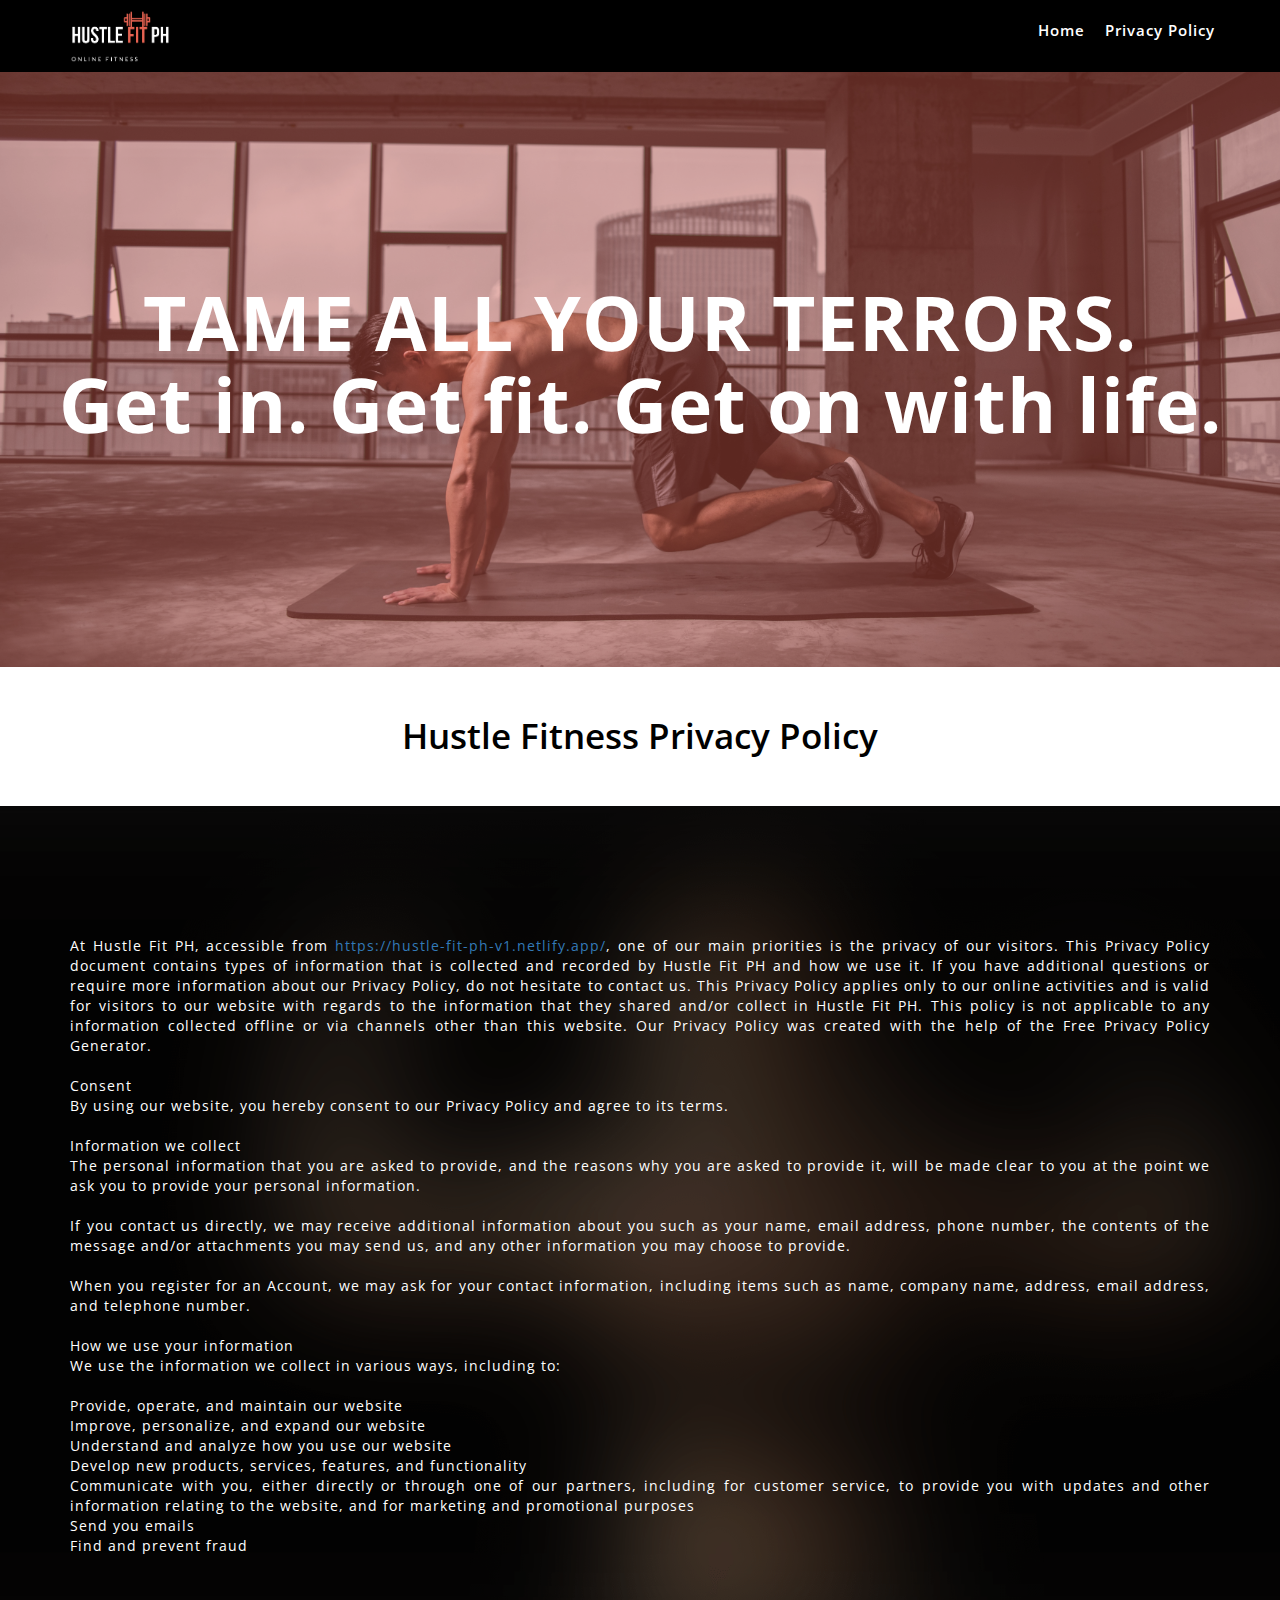
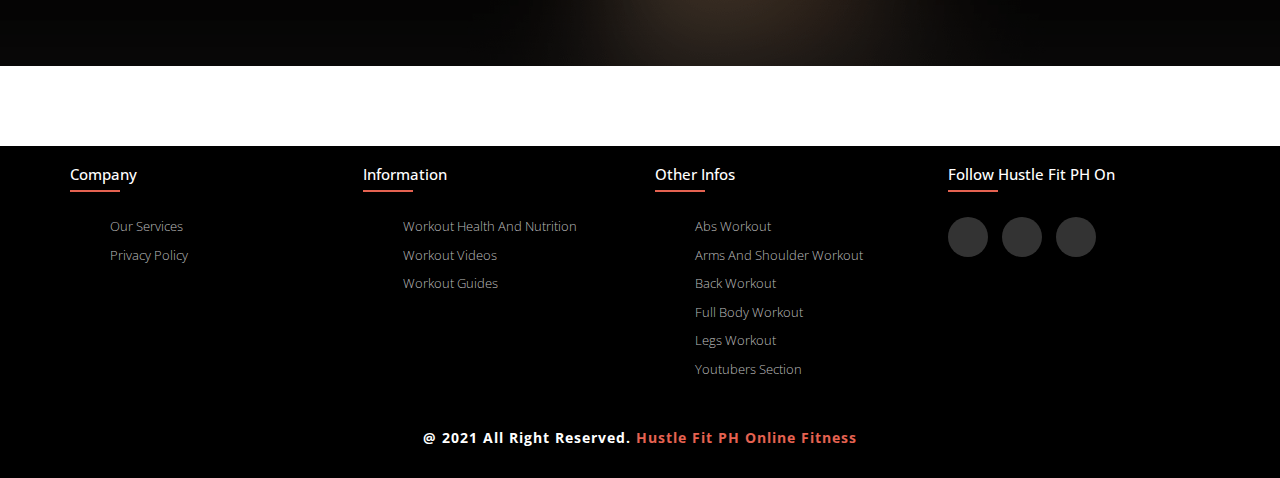
<file: privacypolicy.html>
<!DOCTYPE html>
<html>
    <head>
        <title>Hustle Fit PH</title>
        <!--Meta Tag-->
        <meta charset="UTF-8">
        <link rel="icon" href="images/images/logotransparent.png"/>
        <meta name="viewport" content="width=device-width, initial-scale=1.0">
        <!--Meta Tag End-->

        <!--Css Link-->
        <link href="css/bootstrap.min.css" rel="stylesheet" type="text/css">
        <link href="css/magnific-popup.css" rel="stylesheet" type="text/css">
        <link href="css/style.css" rel="stylesheet" type="text/css">
        <link href="css/responsive.css" rel="stylesheet" type="text/css">
        <!--Css Link End-->

        <!--Js Link-->
        <script src="js/jquery.min.js"></script>
        <script src="js/bootstrap.min.js"></script>
        <script src="js/counterup.min.js"></script>
        <script src="js/waypoints.min.js"></script>
        <script src="js/magnific-popup.js"></script>
        <script src="js/custom.js"></script>
        <!--Js Link End-->
    </head>


    <body id="myPage" data-spy="scroll" data-target=".top-section">   
        <!-- Navbar section-->
        <nav class="navbar navbar-default tv-navbar-custom navbar-fixed-top top-section">
            <div class="container">
                <div class="row">
                    <div class="col-md-3 col-sm-3 col-xs-12">
                        <div class="navbar-header tv-nav-logo">
                            <a href="index.html"><img src="images/images/official_icon.png" alt="logo" id="logo"></a>
                            <button type="button" class="navbar-toggle" data-toggle="collapse" data-target="#mynavbar">
                                <span class="icon-bar"></span>
                                <span class="icon-bar"></span>
                                <span class="icon-bar"></span>
                            </button>
                        </div>
                    </div>
                    <div class="col-md-9 col-sm-9 col-xs-12">
                        <div class="collapse navbar-collapse " id="mynavbar">
                            <ul class="nav navbar-nav text-left navbar-right nav-custom-ul">
                                <li><a href="index.html" class="tv-menu">Home</a></li>
                                <li><a href="#privacy policy">Privacy Policy</a></li>
                            </ul>
                        </div>
                    </div>
                </div>
            </div>
        </nav>


        <!--banner section -->
        <section class="tv-banner-section">
            <div class="tv-banner-bg" style="background-image:url(images/images/workouthome.jpg)">
                <div class="container">
                    <div class="tv-banner-contain">
                        <div class="tv-heading">  
                            <h1>TAME ALL YOUR TERRORS.<br>
                            Get in. Get fit. Get on with life.</h1>
                        </div>     
                    </div>
                </div>
            </div>
        </section>

        
       <!--advertising Two Section -->
       <section class="tv-adv-section-two tv-adv-section">
        <div class="tv-adv-two-bg" style="background-color: white;">
            <div class="container">
                <div class="tv-adv-tow-contain">
                    <h3 style="color: black;">Hustle Fitness Privacy Policy</h3>
                </div>
            </div>
        </div>
        </section>

    <!--advertising Section three-->
    <section id="privacypolicy" class="tv-adv-section-three tv-adv-section padd-bottom">
        <div class="tv-adv-three-bg" style="background-image: url(images/Image17.png)">
            <div class="container">
                <div class="tv-adv-three-contain">
                    <p align="justify">At Hustle Fit PH, accessible from <a>https://hustle-fit-ph-v1.netlify.app/</a>, one of our main priorities is the privacy of our visitors. This Privacy Policy document contains types of information that is collected and recorded by Hustle Fit PH and how we use it.

                        If you have additional questions or require more information about our Privacy Policy, do not hesitate to contact us.
                        
                        This Privacy Policy applies only to our online activities and is valid for visitors to our website with regards to the information that they shared and/or collect in Hustle Fit PH. This policy is not applicable to any information collected offline or via channels other than this website. Our Privacy Policy was created with the help of the Free Privacy Policy Generator.
                        <br><br>
                        Consent <br>
                        By using our website, you hereby consent to our Privacy Policy and agree to its terms.
                        <br><br>
                        Information we collect <br>
                        The personal information that you are asked to provide, and the reasons why you are asked to provide it, will be made clear to you at the point we ask you to provide your personal information.
                        <br><br>
                        If you contact us directly, we may receive additional information about you such as your name, email address, phone number, the contents of the message and/or attachments you may send us, and any other information you may choose to provide.
                        <br><br>
                        When you register for an Account, we may ask for your contact information, including items such as name, company name, address, email address, and telephone number.
                        <br><br>
                        How we use your information <br>
                        We use the information we collect in various ways, including to:
                        <br><br>
                        Provide, operate, and maintain our website <br>
                        Improve, personalize, and expand our website <br>
                        Understand and analyze how you use our website <br>
                        Develop new products, services, features, and functionality <br>
                        Communicate with you, either directly or through one of our partners, including for customer service, to provide you with updates and other information relating to the website, and for marketing and promotional purposes <br>
                        Send you emails <br>
                        Find and prevent fraud</p> 
                </div> 
            </div>
        </div> 
    </section>
        

        <!--Footer Section-->
        <section id="contact" class="tv-footer-section">
                        <footer class="footerfinal">
                            <div class="containerfooter">
                                <div class="rowfooter">
                                    <div class="footer-col">
                                        <h4>company</h4>
                                        <ul>
                                            <li><a href="index.html">Our services</a></li>
                                            <li><a href="privacypolicy.html">Privacy Policy</a></li>
                                        </ul>
                                    </div>
                                    <div class="footer-col">
                                        <h4>Information</h4>
                                        <ul>
                                            <li><a href="/otherPages/workout articles/health.html">Workout Health and Nutrition</a></li>
                                            <li><a href="/otherPages/workout videosmain/videomenu.html">Workout Videos</a></li>
                                            <li><a href="/otherPages/workout articles/article.html">Workout Guides</a></li>
                                        </ul>
                                    </div>
                                    <div class="footer-col">
                                        <h4>Other Infos</h4>
                                        <ul>
                                            <li><a href="otherPages/workout-videos/abs.html" target="_blank">Abs Workout</a></li>
                                            <li><a href="otherPages/workout-videos/armsandshoulders.html" target="_blank">Arms and Shoulder Workout</a></li>
                                            <li><a href="otherPages/workout-videos/back.html" target="_blank">Back Workout</a></li>
                                            <li><a href="otherPages/workout-videos/fullbody.html" target="_blank">Full Body Workout</a></li>
                                            <li><a href="otherPages/workout-videos/legs.html" target="_blank">Legs Workout</a></li>
                                            <li><a href="otherPages/workout-videos/youtubers.html" target="_blank">Youtubers Section</a></li>
                                            


                                        </ul>
                                    </div>
                                    <div class="footer-col">
                                        <h4>Follow Hustle Fit PH on</h4>
                                        <div class="social-links">
                                            <a href="https://www.facebook.com/" target="_blank"><i class="fab fa-facebook-f"></i></a>
                                            <a href="https://twitter.com/home" target="_blank"><i class="fab fa-twitter"></i></a>
                                            <a href="https://www.instagram.com/" target="_blank"><i class="fab fa-instagram"></i></a>
                                        </div>
                                    </div>
                                </div>
                            </div>
                            <div class="tv-footer-copyright text-center">
                                <p><br><br> @ 2021 All Right Reserved. <span><a href="#myPage" target="_self"> Hustle Fit PH Online Fitness</a> </span></p>
                            </div>
                        </div>    
                    </div>
                </div>  
            </footer>
        </section>
        <!--Footer Section end-->


    <!--floating icon on right-->  
        <a id="back-to-top" class="scrollTop tv-back-to-top" href="" style="display: none">
            <img src="images/images/arrowedited.png" class="tv-bounce" alt="top-arrow">
        </a>
    </body>
</html>
</file>
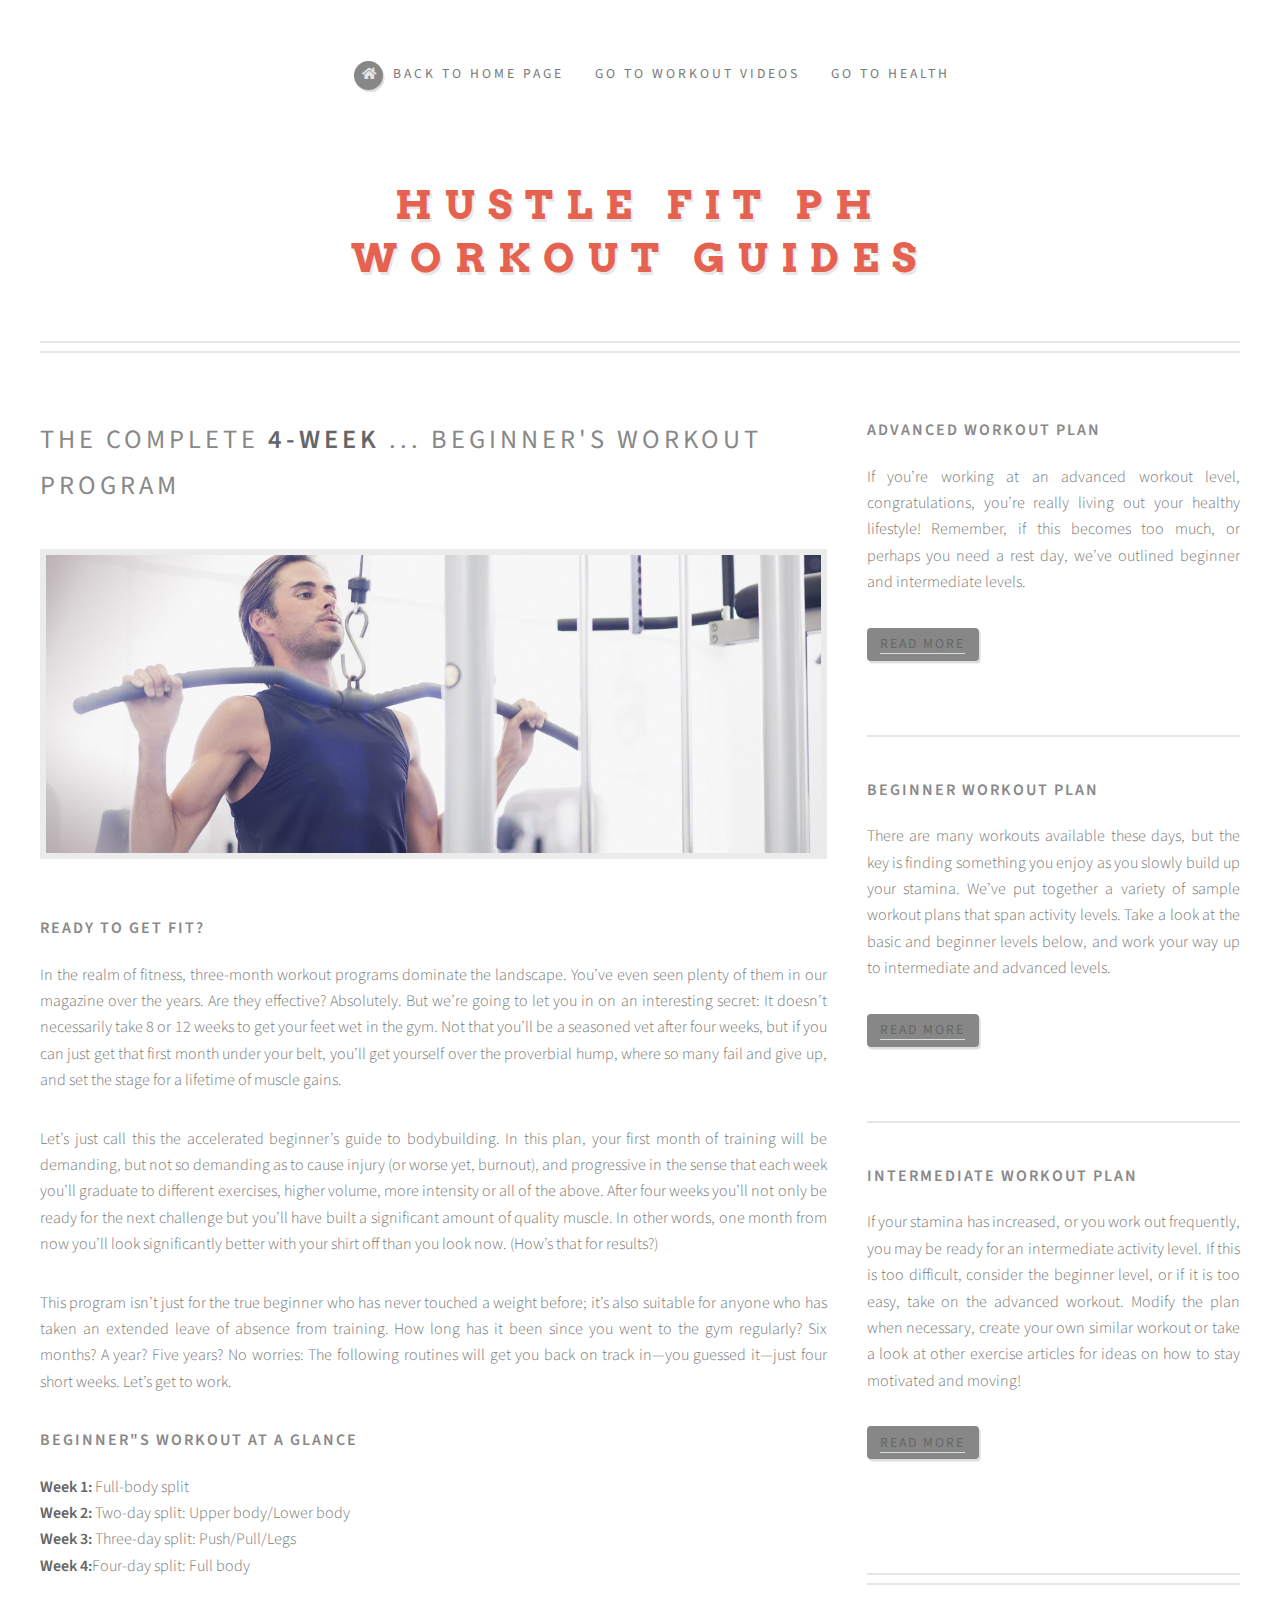
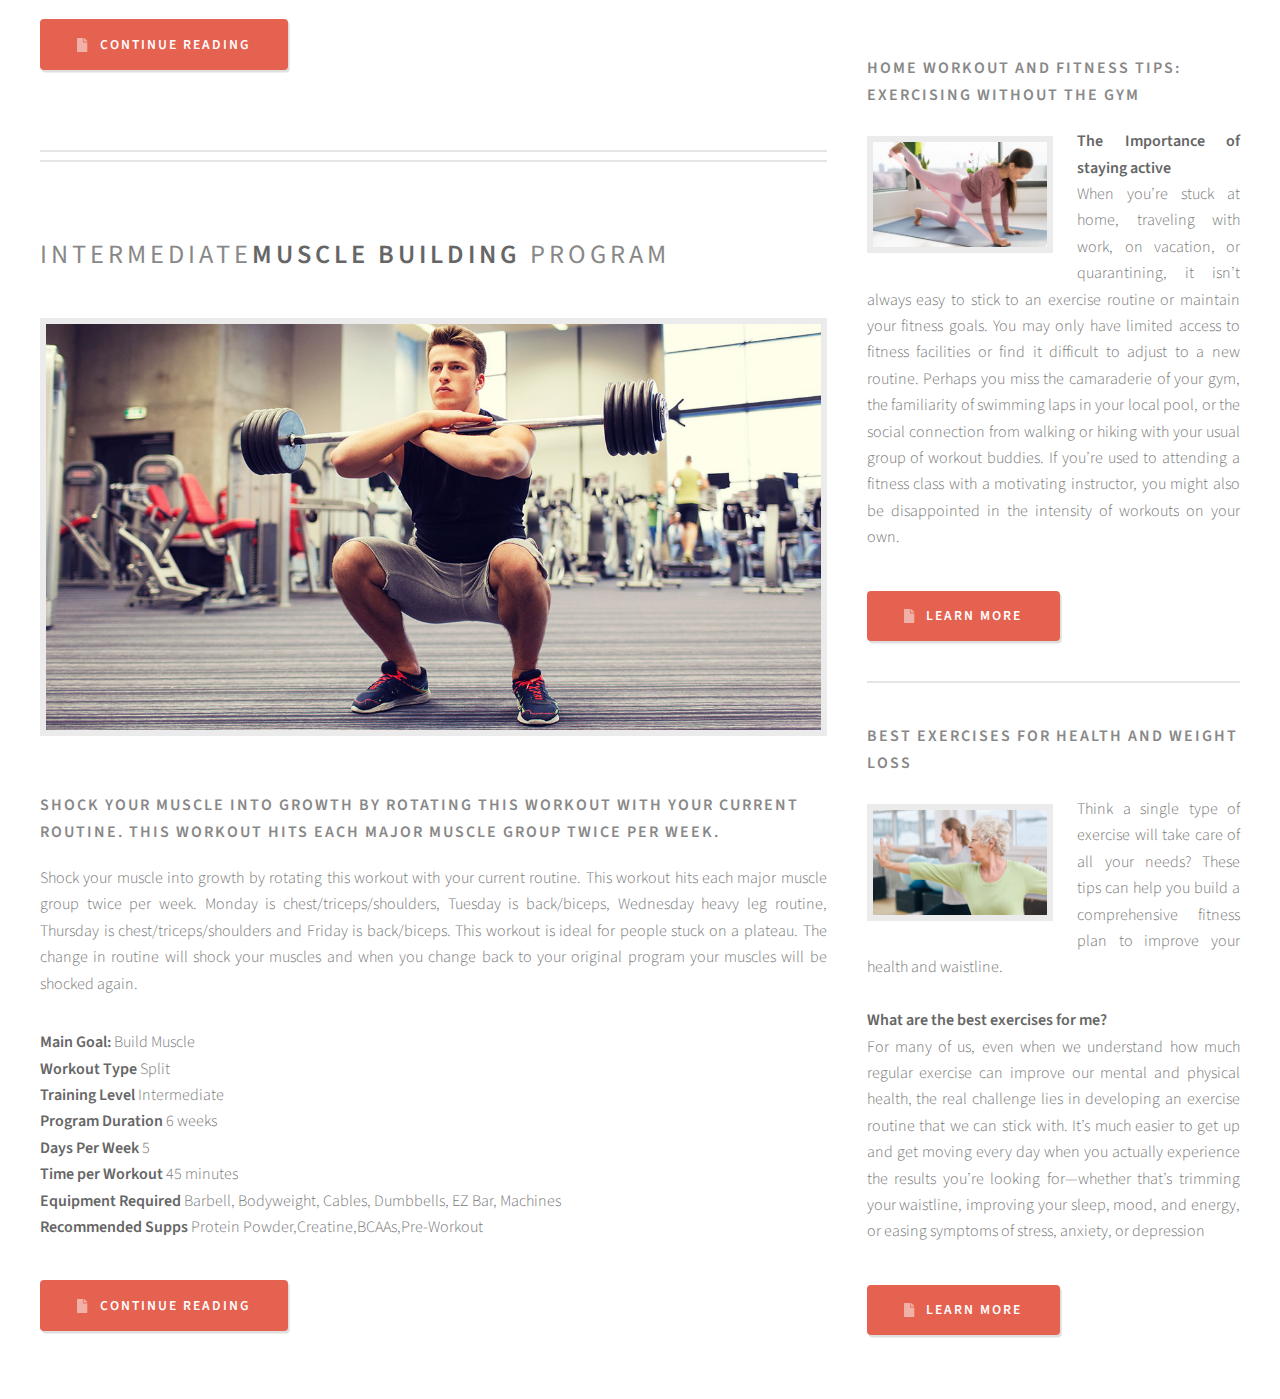
<file: otherPages/workout articles/article.html>
<!DOCTYPE HTML>
<html>
	<head>
		<title>Hustle Fit PH WORKOUT GUIDES</title>
		<meta charset="utf-8" />
		<link rel="shortcut icon" type="image/png" href="/images/Image29.png"/>
		<link rel="icon" href="images/images/logotransparent.png"/>
		<meta name="viewport" content="width=device-width, initial-scale=1, user-scalable=no" />
		<link rel="stylesheet" href="assets/css/main.css" />
	</head>
	<body class="homepage is-preload">
		<div id="page-wrapper">

			<!-- Header -->
				<section id="header">
					<div class="container">

						<!-- Logo -->
							<h1 id="logo"><a href="/index.html">Hustle Fit PH</a></h1><br>
							<h1>WORKOUT GUIDES</h1>
						
						<!-- Nav -->
							<nav id="nav">
								<ul>
									<li><a class="icon solid fa-home" href="/index.html"><span>Back to Home Page</span></a></li>
									
									<li><a href="/otherPages/workout videosmain/videomenu.html"><span>Go to Workout Videos</span></a></li>
								
									<li><a href="/otherPages/workout articles/health.html"><span>Go to Health</span></a></li>
								</ul>
							</nav>

					</div>
				</section>

			<!-- Main -->
				<section id="main">
					<div class="container">
						<div class="row">

							<!-- Content -->
								<div id="content" class="col-8 col-12-medium">

									<!-- Post -->
										<article class="box post">
											<header>
												<h2><a href="https://www.muscleandfitness.com/workout-plan/workouts/workout-routines/complete-mf-beginners-training-guide-plan/" target="_blank">The Complete  <strong>4-Week </strong> ...<br />
												Beginner's Workout Program</a></h2>
											</header>
											<a href="images/pic08.jpg" class="image featured"><img src="images/pic08.jpg" alt="" /></a>
											<h3>READY TO GET FIT?</h3>
											<p>In the realm of fitness, three-month workout programs dominate the landscape. You’ve even seen plenty of them in our magazine over the years. Are they effective? Absolutely. But we’re going to let you in on an interesting secret: It doesn’t necessarily take 8 or 12 weeks to get your feet wet in the gym. Not that you’ll be a seasoned vet after four weeks, but if you can just get that first month under your belt, you’ll get yourself over the proverbial hump, where so many fail and give up, and set the stage for a lifetime of muscle gains.</p>

												<p>Let’s just call this the accelerated beginner’s guide to bodybuilding. In this plan, your first month of training will be demanding, but not so demanding as to cause injury (or worse yet, burnout), and progressive in the sense that each week you’ll graduate to different exercises, higher volume, more intensity or all of the above. After four weeks you’ll not only be ready for the next challenge but you’ll have built a significant amount of quality muscle. In other words, one month from now you’ll look significantly better with your shirt off than you look now. (How’s that for results?)</p>
												
												<p>This program isn’t just for the true beginner who has never touched a weight before; it’s also suitable for anyone who has taken an extended leave of absence from training. How long has it been since you went to the gym regularly? Six months? A year? Five years? No worries: The following routines will get you back on track in—you guessed it—just four short weeks. Let’s get to work.</p>
											<h3>BEGINNER"S WORKOUT AT A GLANCE</h3>
											<p><strong>Week 1:</strong> Full-body split<br>
												<strong>Week 2:</strong> Two-day split: Upper body/Lower body<br>
												<strong>Week 3:</strong> Three-day split: Push/Pull/Legs<br>
												<strong>Week 4:</strong>Four-day split: Full body</p>
											<ul class="actions">
												<li><a href="https://www.muscleandfitness.com/workout-plan/workouts/workout-routines/complete-mf-beginners-training-guide-plan/" target="_blank" class="button icon solid fa-file">Continue Reading</a></li>
											</ul>
										</article>

									<!-- Post -->
										<article class="box post">
											<header>
												<h2><a href="https://www.muscleandstrength.com/workouts/intermediate-muscle-building-workout.html" target="_blank">INTERMEDIATE<strong>MUSCLE BUILDING</strong>
												PROGRAM</a></h2>
											</header>
											<a href="images/pic09.jpg" class="image featured"><img src="images/pic09.jpg" alt="" /></a>
											<h3>Shock your muscle into growth by rotating this workout with your current routine. This workout hits each major muscle group twice per week.</h3>
											<p>Shock your muscle into growth by rotating this workout with your current routine. This workout hits each major muscle group twice per week. Monday is chest/triceps/shoulders, Tuesday is back/biceps, Wednesday heavy leg routine, Thursday is chest/triceps/shoulders and Friday is back/biceps. This workout is ideal for people stuck on a plateau. The change in routine will shock your muscles and when you change back to your original program your muscles will be shocked again.</p>
											<p><strong>Main Goal:</strong> Build Muscle<br>
												<strong>Workout Type</strong> Split<br>
												<strong>Training Level</strong> Intermediate<br>
												<strong>Program Duration
												</strong>6 weeks<br>
												<strong>Days Per Week</strong> 5<br>
												<strong>Time per Workout</strong> 45 minutes<br>
												<strong>Equipment Required</strong> Barbell, Bodyweight, Cables, Dumbbells, EZ Bar, Machines<br>
												<strong>Recommended Supps</strong>
												Protein Powder,Creatine,BCAAs,Pre-Workout</p>
											<ul class="actions">
												<li><a href="https://www.muscleandstrength.com/workouts/intermediate-muscle-building-workout.html" target="_blank" class="button icon solid fa-file">Continue Reading</a></li>
											</ul>
										</article>
								</div>

							
							<!-- Sidebar -->
								<div id="sidebar" class="col-4 col-12-medium">

									<!-- Excerpts -->
										<section>
											<ul class="divided">
												<li>

													<!-- Excerpt -->
														<article class="box excerpt">
															<header>									
																<h3><a href="https://www.gnc.com/health-articles-tips/advanced-workout-plan-total-lean.html" >ADVANCED WORKOUT PLAN</a></h3>
															</header>
															<p>If you’re working at an advanced workout level, congratulations, you’re really living out your healthy lifestyle!
																Remember, if this becomes too much, or perhaps you need a rest day, we’ve outlined beginner and intermediate levels.</p>
															<span class="date"><a href="https://www.gnc.com/health-articles-tips/advanced-workout-plan-total-lean.html" target="_blank" class="readmorelink">Read More</a></span>
														</article>

												</li>
												<li>

													<!-- Excerpt -->
														<article class="box excerpt">
															<header>
															<h3><a href="https://www.gnc.com/health-articles-tips/beginner-workout-plan-total-lean.html" >BEGINNER WORKOUT PLAN</a></h3>
															</header>
															<p>There are many workouts available these days, but the key is finding something you enjoy as you slowly build up your stamina.
																We’ve put together a variety of sample workout plans that span activity levels. Take a look at the basic and beginner levels below, and work your way up to intermediate and advanced levels.</p>
															<span class="date"><a href="https://www.gnc.com/health-articles-tips/beginner-workout-plan-total-lean.html" target="_blank" class="readmorelink">Read More</a></span>
														</article>

												</li>
												<li>

													<!-- Excerpt -->
														<article class="box excerpt">
															<header>
																<h3><a href="https://www.gnc.com/health-articles-tips/intermediate-workout-plan-total-lean.html" >INTERMEDIATE WORKOUT PLAN</a></h3>
															</header>
															<p>If your stamina has increased, or you work out frequently, you may be ready for an intermediate activity level. If this is too difficult, consider the beginner level, or if it is too easy, take on the advanced workout.
																Modify the plan when necessary, create your own similar workout or take a look at other exercise articles for ideas on how to stay motivated and moving!</p>
															<span class="date"><a href="https://www.gnc.com/health-articles-tips/intermediate-workout-plan-total-lean.html" target="_blank" class="readmorelink">Read More</a></span>
														</article>

												</li>
											</ul>
										</section>

									<!-- Highlights -->
										<section>
											<ul class="divided">
												<li>

													<!-- Highlight -->
														<article class="box highlight">
															<header>
																<h3><a href="https://www.helpguide.org/articles/healthy-living/exercise-during-coronavirus.htm" >Home Workout and Fitness Tips: Exercising without the Gym</a></h3>
															</header>
															<a href="images/pic10.jpg" class="image left"><img src="images/pic10.jpg" alt="" /></a>
															<p><strong>The Importance of staying active</strong><br>When you’re stuck at home, traveling with work, on vacation, or quarantining, it isn’t always easy to stick to an exercise routine or maintain your fitness goals. You may only have limited access to fitness facilities or find it difficult to adjust to a new routine. Perhaps you miss the camaraderie of your gym, the familiarity of swimming laps in your local pool, or the social connection from walking or hiking with your usual group of workout buddies. If you’re used to attending a fitness class with a motivating instructor, you might also be disappointed in the intensity of workouts on your own.</p>
																<ul class="actions">
																<li><a href="https://www.helpguide.org/articles/healthy-living/exercise-during-coronavirus.htm" target="_blank" class="button icon solid fa-file">Learn More</a></li>
															</ul>
														</article>
												</li>
												<li>

													<!-- Highlight -->
														<article class="box highlight">
															<header>
																<h3><a href="https://www.helpguide.org/articles/healthy-living/what-are-the-best-exercises-for-me.htm" >Best Exercises for Health and Weight Loss</a></h3>
															</header>
															<a href="images/pic11.jpg" class="image left"><img src="images/pic11.jpg" alt="" /></a>
															<p>Think a single type of exercise will take care of all your needs? These tips can help you build a comprehensive fitness plan to improve your health and waistline.<br><br>
																<strong>What are the best exercises for me?</strong><br>
																For many of us, even when we understand how much regular exercise can improve our mental and physical health, the real challenge lies in developing an exercise routine that we can stick with. It’s much easier to get up and get moving every day when you actually experience the results you’re looking for—whether that’s trimming your waistline, improving your sleep, mood, and energy, or easing symptoms of stress, anxiety, or depression</p>
															<ul class="actions">
																<li><a href="https://www.helpguide.org/articles/healthy-living/what-are-the-best-exercises-for-me.htm" target="_blank" class="button icon solid fa-file">Learn More</a></li>
															</ul>
														</article>
												</li>
											</ul>
										</section>
								</div>
						</div>
					</div>
				</section>


		</div>

		<!-- Scripts -->
			<script src="assets/js/jquery.min.js"></script>
			<script src="assets/js/jquery.dropotron.min.js"></script>
			<script src="assets/js/browser.min.js"></script>
			<script src="assets/js/breakpoints.min.js"></script>
			<script src="assets/js/util.js"></script>
			<script src="assets/js/main.js"></script>

	</body>
</html>
</file>
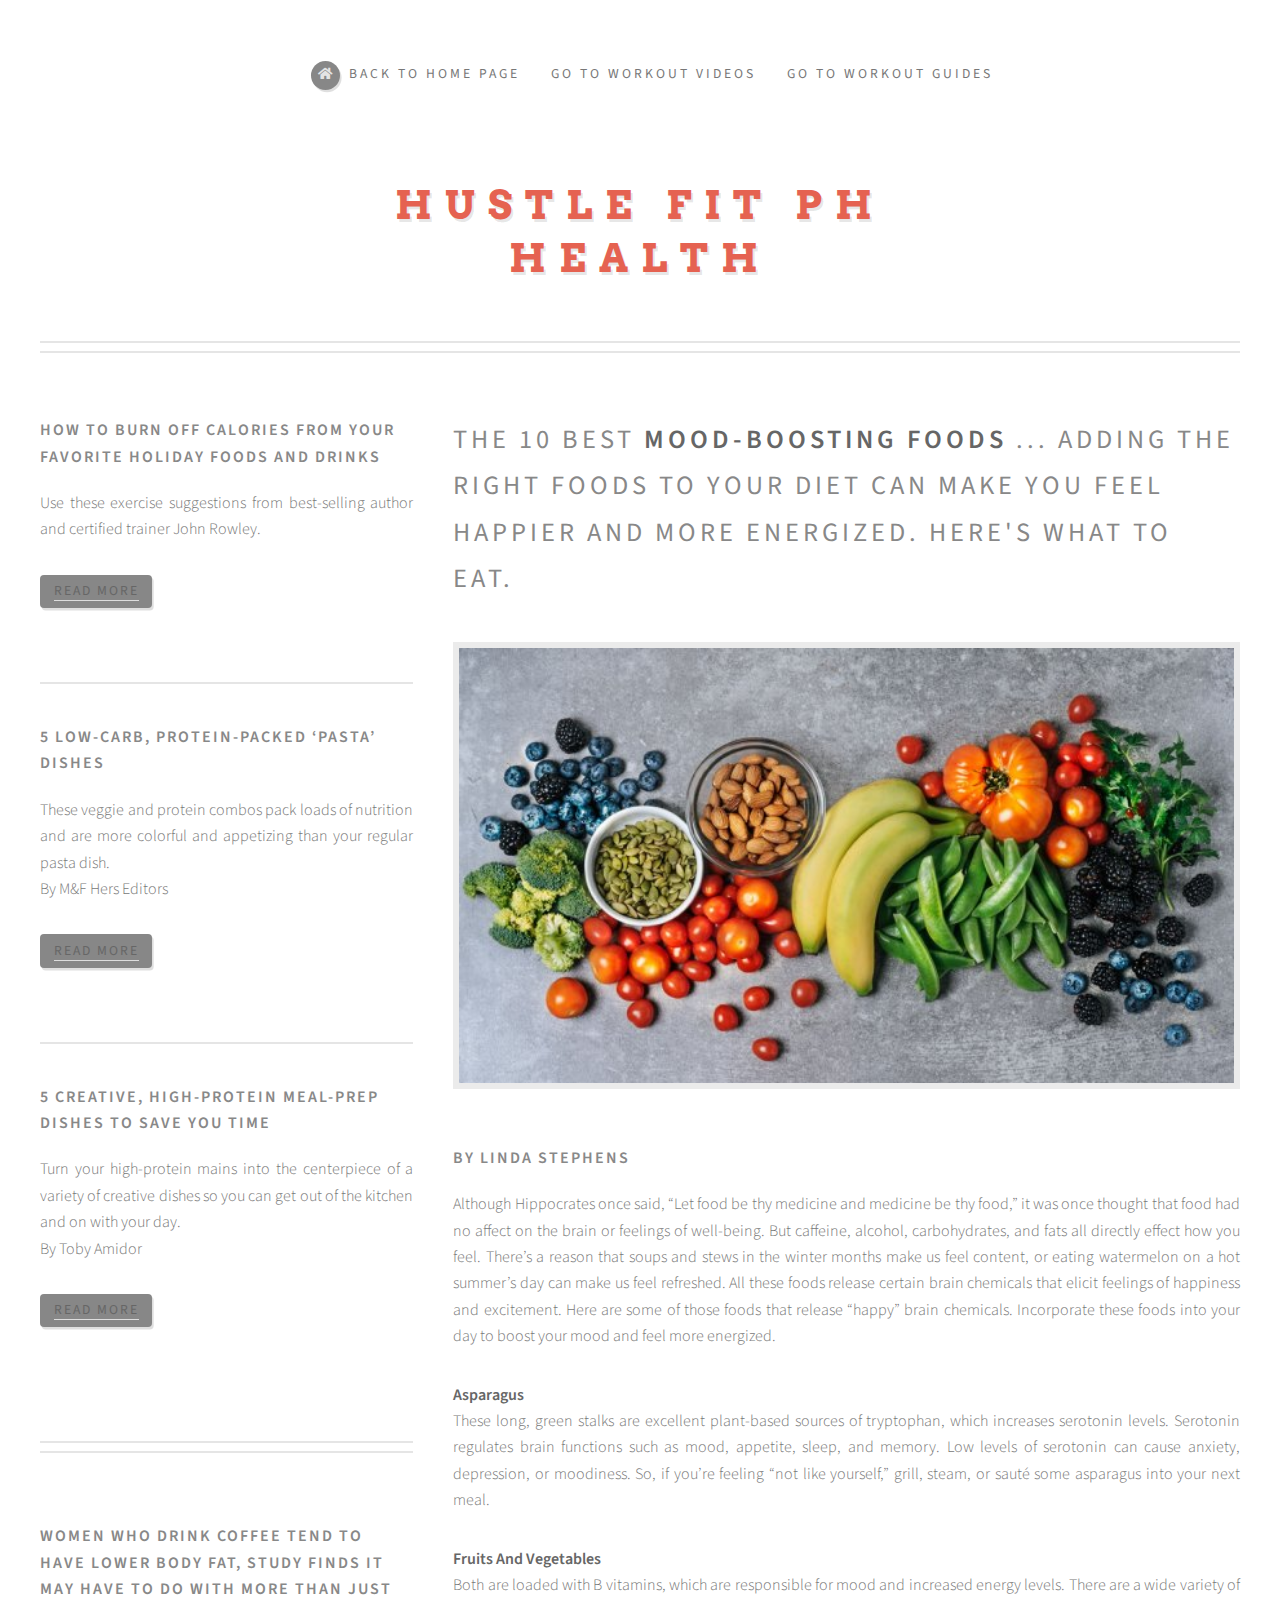
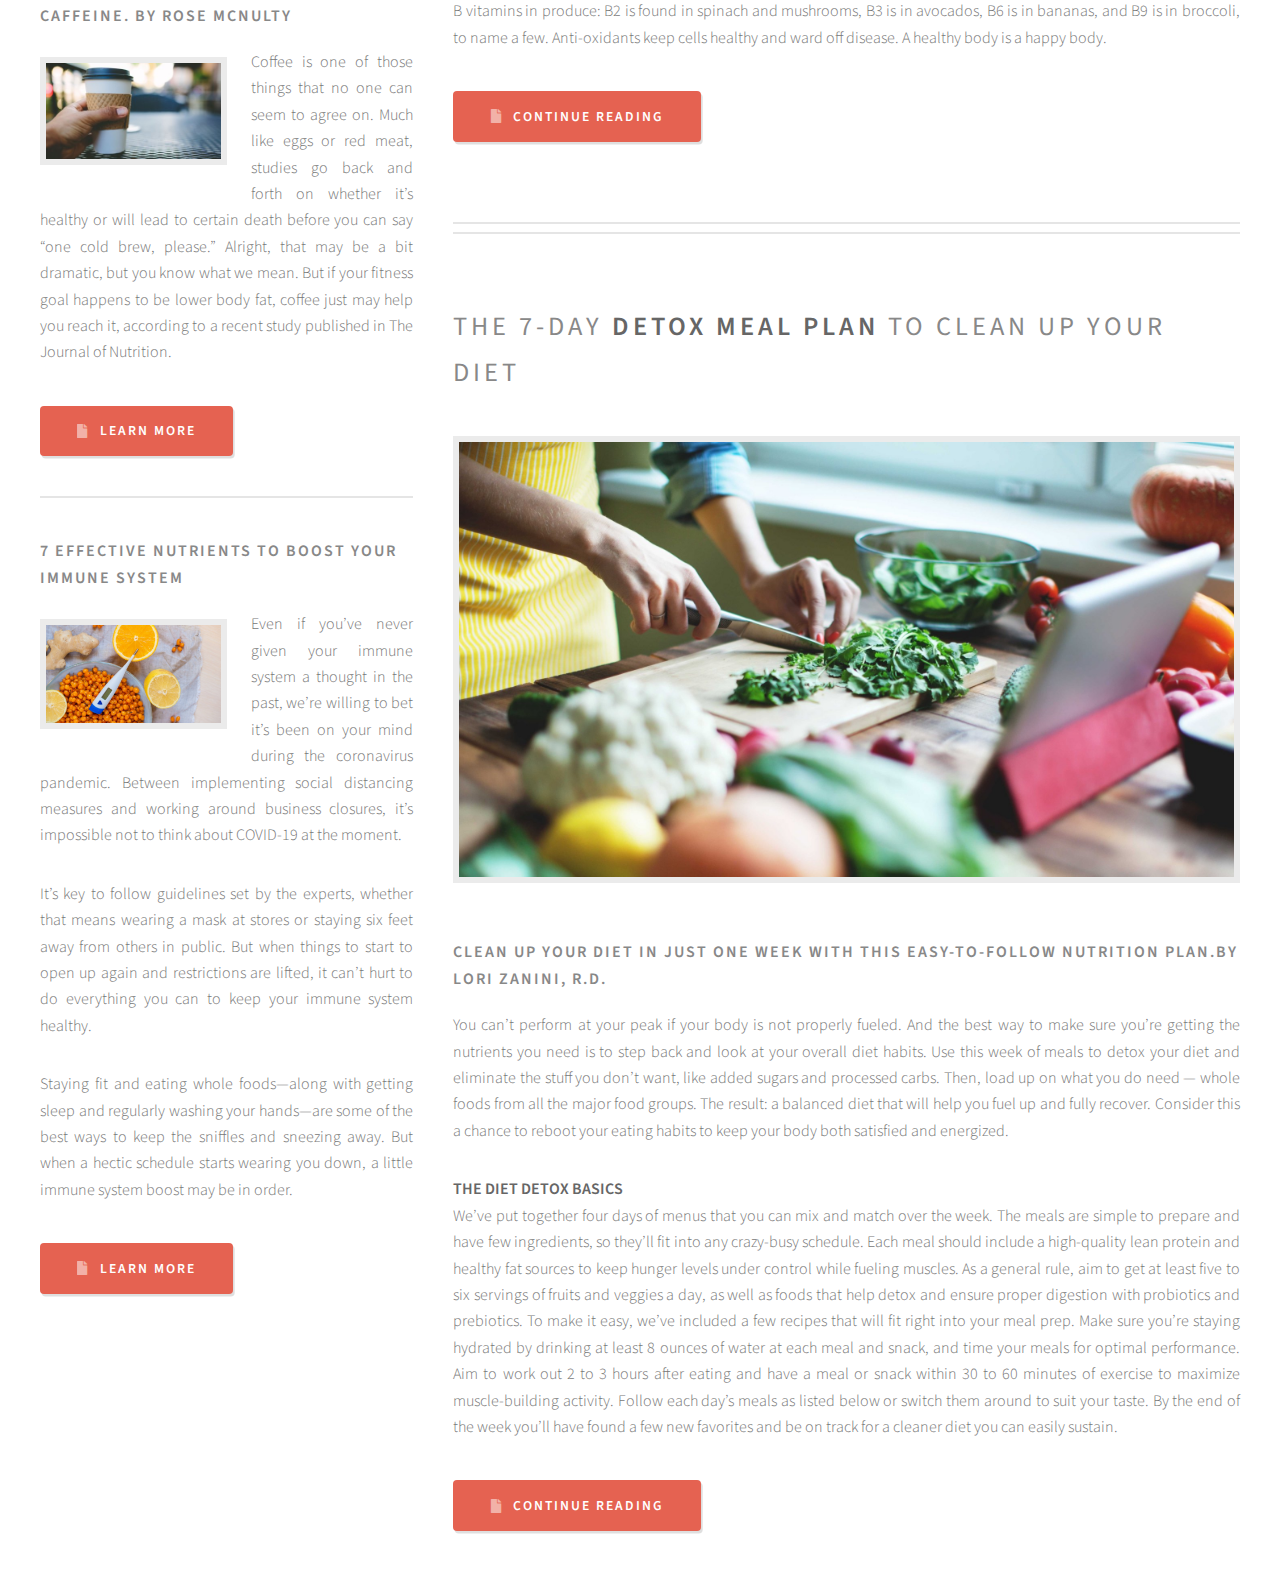
<file: otherPages/workout articles/health.html>
<!DOCTYPE HTML>
<html>
	<head>
		<title>Hustle Fit PH Health and Nutrition</title>
		<meta charset="utf-8" />
		<link rel="shortcut icon" type="image/png" href="/images/Image29.png"/>
		<meta name="viewport" content="width=device-width, initial-scale=1, user-scalable=no" />
		<link rel="stylesheet" href="assets/css/main.css" />
	</head>
	<body class="left-sidebar is-preload">
		<div id="page-wrapper">

			<!-- Header -->
				<section id="header">
					<div class="container">

						<!-- Logo -->
						<h1 id="logo"><a href="/index.html">Hustle Fit PH</a></h1><br>
						<h1>HEALTH</h1>
							

							<!-- Nav -->
							<nav id="nav">
								<!-- Nav -->
								<ul>
									<li><a class="icon solid fa-home" href="/index.html"><span>Back to Home Page</span></a></li>
									
									<li><a href="/otherPages/workout videosmain/videomenu.html"><span>Go to Workout Videos</span></a></li>
								
									<li><a href="/otherPages/workout articles/article.html"><span>Go to Workout Guides</span></a></li>
								</ul>
							</nav>
					</div>
				</section>

			<!-- Main -->
				<section id="main">
					<div class="container">
						<div class="row">

							<!-- Sidebar -->
								<div id="sidebar" class="col-4 col-12-medium">

									<!-- Excerpts -->
										<section>
											<ul class="divided">
												<li>

													<!-- Excerpt -->
														<article class="box excerpt">
															<header>
																
																<h3><a href="https://www.muscleandfitness.com/muscle-fitness-hers/hers-nutrition/eat-it-and-delete-it-how-burn-calories-your-favorite-holiday-food/">HOW TO BURN OFF CALORIES FROM YOUR FAVORITE HOLIDAY FOODS AND DRINKS</a></h3>
															</header>
															<p>
																Use these exercise suggestions from best-selling author and certified trainer John Rowley.</p>
															<span class="date"><a href="https://www.muscleandfitness.com/muscle-fitness-hers/hers-nutrition/eat-it-and-delete-it-how-burn-calories-your-favorite-holiday-food/" target="_blank" class="readmorelink">Read More</a></span>
														</article>

												</li>
												<li>

													<!-- Excerpt -->
														<article class="box excerpt">
															<header>
																<h3><a href="https://www.muscleandfitness.com/muscle-fitness-hers/hers-nutrition/5-low-carb-protein-packed-pasta-dishes/">5 LOW-CARB, PROTEIN-PACKED ‘PASTA’ DISHES</a></h3>
															</header>
															<p>These veggie and protein combos pack loads of nutrition and are more colorful and appetizing than your regular pasta dish.
																<br>By M&F Hers Editors</p>
															<span class="date"><a href="https://www.muscleandfitness.com/muscle-fitness-hers/hers-nutrition/5-low-carb-protein-packed-pasta-dishes/" target="_blank" class="readmorelink">Read More</a></span>
														</article>

												</li>
												<li>

													<!-- Excerpt -->
														<article class="box excerpt">
															<header>
																<h3><a href="https://www.muscleandfitness.com/muscle-fitness-hers/hers-nutrition/5-creative-high-protein-meal-prep-dishes-save-you-time/">5 CREATIVE, HIGH-PROTEIN MEAL-PREP DISHES TO SAVE YOU TIME</a></h3>
															</header>
															<p>Turn your high-protein mains into the centerpiece of a variety of creative dishes so you can get out of the kitchen and on with your day.<br>
																By Toby Amidor</p>
															<span class="date"><a href="https://www.muscleandfitness.com/muscle-fitness-hers/hers-nutrition/5-creative-high-protein-meal-prep-dishes-save-you-time/" target="_blank" class="readmorelink">Read More</a></span>
														</article>

												</li>
											</ul>
										</section>

									<!-- Highlights -->
										<section>
											<ul class="divided">
												<li>

													<!-- Highlight -->
														<article class="box highlight">
															<header>
																<h3><a href="https://www.muscleandfitness.com/muscle-fitness-hers/hers-nutrition/women-who-drink-coffee-tend-to-have-lower-body-fat-study-finds/">WOMEN WHO DRINK COFFEE TEND TO HAVE LOWER BODY FAT, STUDY FINDS<br>
																	It may have to do with more than just caffeine.<br>
																	By Rose McNulty					
																</a></h3>
															</header>
															<a href="images/pic06.jpg" class="image left"><img src="images/pic06.jpg" alt="" /></a>
															<p>Coffee is one of those things that no one can seem to agree on. Much like eggs or red meat, studies go back and forth on whether it’s healthy or will lead to certain death before you can say “one cold brew, please.” Alright, that may be a bit dramatic, but you know what we mean.

																But if your fitness goal happens to be lower body fat, coffee just may help you reach it, according to a recent study published in The Journal of Nutrition.</p>
															<ul class="actions">
																<li><a href="https://www.muscleandfitness.com/muscle-fitness-hers/hers-nutrition/women-who-drink-coffee-tend-to-have-lower-body-fat-study-finds/" class="button icon solid fa-file" target="_blank">Learn More</a></li>
															</ul>
														</article>

												</li>
												<li>

													<!-- Highlight -->
														<article class="box highlight">
															<header>
																<h3><a href="https://www.muscleandfitness.com/muscle-fitness-hers/hers-nutrition/7-effective-nutrients-boost-your-immune-system-now/">7 EFFECTIVE NUTRIENTS TO BOOST YOUR IMMUNE SYSTEM</a></h3>
															</header>
															<a href="images/pic07.jpg" class="image left"><img src="images/pic07.jpg" alt="" /></a>
															<p>Even if you’ve never given your immune system a thought in the past, we’re willing to bet it’s been on your mind during the coronavirus pandemic. Between implementing social distancing measures and working around business closures, it’s impossible not to think about COVID-19 at the moment.</p>
															<p>
																It’s key to follow guidelines set by the experts, whether that means wearing a mask at stores or staying six feet away from others in public. But when things to start to open up again and restrictions are lifted, it can’t hurt to do everything you can to keep your immune system healthy.</p>
															<p>
																Staying fit and eating whole foods—along with getting sleep and regularly washing your hands—are some of the best ways to keep the sniffles and sneezing away. But when a hectic schedule starts wearing you down, a little immune system boost may be in order.</p>
															<ul class="actions">
																<li><a href="https://www.muscleandfitness.com/muscle-fitness-hers/hers-nutrition/7-effective-nutrients-boost-your-immune-system-now/" class="button icon solid fa-file" target="_blank">Learn More</a></li>
															</ul>
														</article>

												</li>
											</ul>
										</section>

								</div>

								<!-- Content -->
								<div id="content" class="col-8 col-12-medium">

									<!-- Post -->
										<article class="box post">
											<header>
												<h2><a href="https://www.muscleandfitness.com/workout-plan/workouts/workout-routines/complete-mf-beginners-training-guide-plan/" target="_blank">THE 10 BEST  <strong>MOOD-BOOSTING FOODS</strong> ...<br>
													<br>Adding the right foods to your diet can make you feel happier and more energized. Here's what to eat.
													</a></h2>
											</header>
											<a href="images/pic04.jpg" class="image featured"><img src="images/pic04.jpg" alt="" /></a>
											<h3>By Linda Stephens</h3>
											<p>Although Hippocrates once said, “Let food be thy medicine and medicine be thy food,” it was once thought that food had no affect on the brain or feelings of well-being. But caffeine, alcohol, carbohydrates, and fats all directly effect how you feel.

												There’s a reason that soups and stews in the winter months make us feel content, or eating watermelon on a hot summer’s day can make us feel refreshed. All these foods release certain brain chemicals that elicit feelings of happiness and excitement.
												
												Here are some of those foods that release “happy” brain chemicals. Incorporate these foods into your day to boost your mood and feel more energized.</p>

												<p><strong>Asparagus</strong> <br>
													These long, green stalks are excellent plant-based sources of tryptophan, which increases serotonin levels.
													
													Serotonin regulates brain functions such as mood, appetite, sleep, and memory. Low levels of serotonin can cause anxiety, depression, or moodiness. So, if you’re feeling “not like yourself,” grill, steam, or sauté some asparagus into your next meal.</p>
												
												<p><strong>Fruits And Vegetables</strong><br>
													Both are loaded with B vitamins, which are responsible for mood and increased energy levels.
													
													There are a wide variety of B vitamins in produce: B2 is found in spinach and mushrooms, B3 is in avocados, B6 is in bananas, and B9 is in broccoli, to name a few. Anti-oxidants keep cells healthy and ward off disease. A healthy body is a happy body. </p>
										
											
											<ul class="actions">
												<li><a href="https://www.muscleandfitness.com/muscle-fitness-hers/hers-nutrition/10-best-mood-boosting-foods/" target="_blank" class="button icon solid fa-file">Continue Reading</a></li>
											</ul>
										</article>

									<!-- Post -->
										<article class="box post">
											<header>
												<h2><a href="https://www.muscleandstrength.com/workouts/intermediate-muscle-building-workout.html" target="_blank">THE 7-DAY  
													<strong>DETOX MEAL PLAN</strong>
													TO CLEAN UP YOUR DIET</a></h2>
											</header>
											<a href="#" class="image featured"><img src="images/pic05.jpg" alt="" /></a>
											<h3>Clean up your diet in just one week with this easy-to-follow nutrition plan.<br>By Lori Zanini, R.D.</h3>
											<p>You can’t perform at your peak if your body is not properly fueled. And the best way to make sure you’re getting the nutrients you need is to step back and look at your overall diet habits. Use this week of meals to detox your diet and eliminate the stuff you don’t want, like added sugars and processed carbs. Then, load up on what you do need — whole foods from all the major food groups. The result: a balanced diet that will help you fuel up and fully recover. Consider this a chance to reboot your eating habits to keep your body both satisfied and energized.</p>
											<p><strong>THE DIET DETOX BASICS</strong><br>
												We’ve put together four days of menus that you can mix and match over the week. The meals are simple to prepare and have few ingredients, so they’ll fit into any crazy-busy schedule. Each meal should include a high-quality lean protein and healthy fat sources to keep hunger levels under control while fueling muscles.

												As a general rule, aim to get at least five to six servings of fruits and veggies a day, as well as foods that help detox and ensure proper digestion with probiotics and prebiotics. To make it easy, we’ve included a few recipes that will fit right into your meal prep.
												Make sure you’re staying hydrated by drinking at least 8 ounces of water at each meal and snack, and time your meals for optimal performance. Aim to work out 2 to 3 hours after eating and have a meal or snack within 30 to 60 minutes of exercise to maximize muscle-building activity.

												Follow each day’s meals as listed below or switch them around to suit your taste. By the end of the week you’ll have found a few new favorites and be on track for a cleaner diet you can easily sustain.	
											</p>
										
											<ul class="actions">
												<li><a href="https://www.muscleandfitness.com/muscle-fitness-hers/hers-nutrition/7-day-meal-plan-clean-your-diet/" target="_blank" class="button icon solid fa-file">Continue Reading</a></li>
											</ul>
										</article>
								</div>
						</div>
					</div>
				</section>
		</div>

		<!-- Scripts -->
			<script src="assets/js/jquery.min.js"></script>
			<script src="assets/js/jquery.dropotron.min.js"></script>
			<script src="assets/js/browser.min.js"></script>
			<script src="assets/js/breakpoints.min.js"></script>
			<script src="assets/js/util.js"></script>
			<script src="assets/js/main.js"></script>

	</body>
</html>
</file>
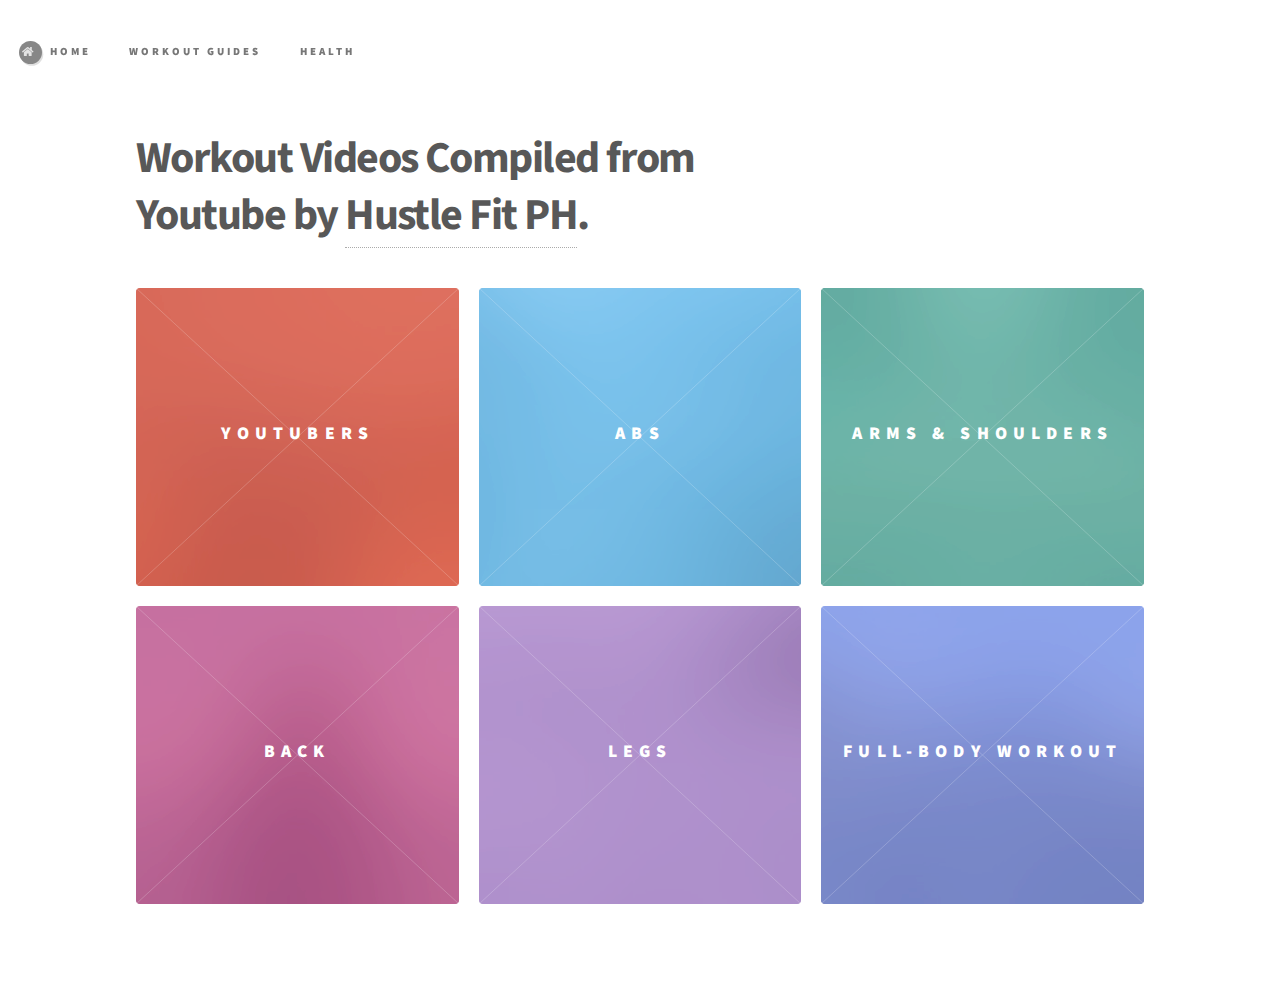
<file: otherPages/workout videosmain/videomenu.html>
<!DOCTYPE HTML>
<html>
	<head>
		<title>Hustle Fit PH WORKOUT VIDEOS</title>
		<meta charset="utf-8" />
		<link rel="shortcut icon" type="image/png" href="/images/Image29.png"/>
		<meta name="viewport" content="width=device-width, initial-scale=1, user-scalable=no" />
		<link rel="stylesheet" href="assets/css/main.css" />
		<noscript><link rel="stylesheet" href="assets/css/noscript.css" /></noscript>
	</head>
	<body class="is-preload">
		<!-- Wrapper -->
			<div id="wrapper">

				<!-- Header -->
					<header id="header">
						<div class="inner">

							<!-- Nav -->
								<!-- <nav>
									<ul>
										<li><a href="#menu">Menu</a></li>
									</ul>
								</nav> -->
								<!-- Nav -->
							<nav id="nav">
								<ul>
									<li><a class="icon solid fa-home" href="/index.html"><span>Home</span></a></li>
								
									<li><a href="/otherPages/workout articles/article.html"><span>Workout Guides</span></a></li>
								
									<li><a href="/otherPages/workout articles/health.html"><span>Health</span></a></li>
								</ul>
							</nav>

						</div>
					</header>

				<!-- Menu
					<nav id="menu">
						<h2>Menu</h2>
						<ul>						
							<li><a href="/otherPages/workout-videos/youtubers.html">Youtubers</a></li>
							<li><a href="/otherPages/workout-videos/abs.html">Abs</a></li>
							<li><a href="/otherPages/workout-videos/armsandshoulders.html">Arms and shoulders</a></li>
							<li><a href="/otherPages/workout-videos/back.html">Back</a></li>
							<li><a href="/otherPages/workout-videos/fullbody.html">Full-Body</a></li>
							<li><a href="/otherPages/workout-videos/legs.html">Legs</a></li>
	
						</ul>
					</nav> -->

				<!-- Main -->
					<div id="main">
						<div class="inner">
							<header>
								<h1>Workout Videos Compiled from <br />
								Youtube by <a href="/index.html">Hustle Fit PH</a>.</h1>
								
							</header>
							<section class="tiles">
								<article class="style1">
									<span class="image">
										<img src="images/pic01.jpg" alt="" />
									</span>
									<a href="/otherPages/workout-videos/youtubers.html">
										<h2>YOUTUBERS</h2>
										<div class="content">
											<p>YOUTUBE Channels that showcases Workout videos for everyone.</p>
										</div>
									</a>
								</article>
								<article class="style2">
									<span class="image">
										<img src="images/pic02.jpg" alt="" />
									</span>
									<a href="/otherPages/workout-videos/abs.html">
										<h2>ABS</h2>
										<div class="content">
											<p>ABS routine and proper execution</p>
										</div>
									</a>
								</article>
								<article class="style3">
									<span class="image">
										<img src="images/pic03.jpg" alt="" />
									</span>
									<a href="/otherPages/workout-videos/armsandshoulders.html">
										<h2>ARMS & SHOULDERS</h2>
										<div class="content">
											<p>ARMS & SHOULDERS routine and proper execution</p>
										</div>
									</a>
								</article>
								<article class="style4">
									<span class="image">
										<img src="images/pic04.jpg" alt="" />
									</span>
									<a href="/otherPages/workout-videos/back.html">
										<h2>BACK</h2>
										<div class="content">
											<p>BACK routine and proper execution</p>
										</div>
									</a>
								</article>
								<article class="style5">
									<span class="image">
										<img src="images/pic05.jpg" alt="" />
									</span>
									<a href="/otherPages/workout-videos/legs.html">
										<h2>LEGS</h2>
										<div class="content">
											<p>LEGS routine and proper execution</p>
										</div>
									</a>
								</article>
								<article class="style6">
									<span class="image">
										<img src="images/pic06.jpg" alt="" />
									</span>
									<a href="/otherPages/workout-videos/fullbody.html">
										<h2>FULL-BODY WORKOUT</h2>
										<div class="content">
											<p>FULL-BODY Workout routine and proper execution</p>
										</div>
									</a>
								</article>
							</section>
						</div>
					</div>	
			</div>

		<!-- Scripts -->
			<script src="assets/js/jquery.min.js"></script>
			<script src="assets/js/browser.min.js"></script>
			<script src="assets/js/breakpoints.min.js"></script>
			<script src="assets/js/util.js"></script>
			<script src="assets/js/main.js"></script>

	</body>
</html>
</file>
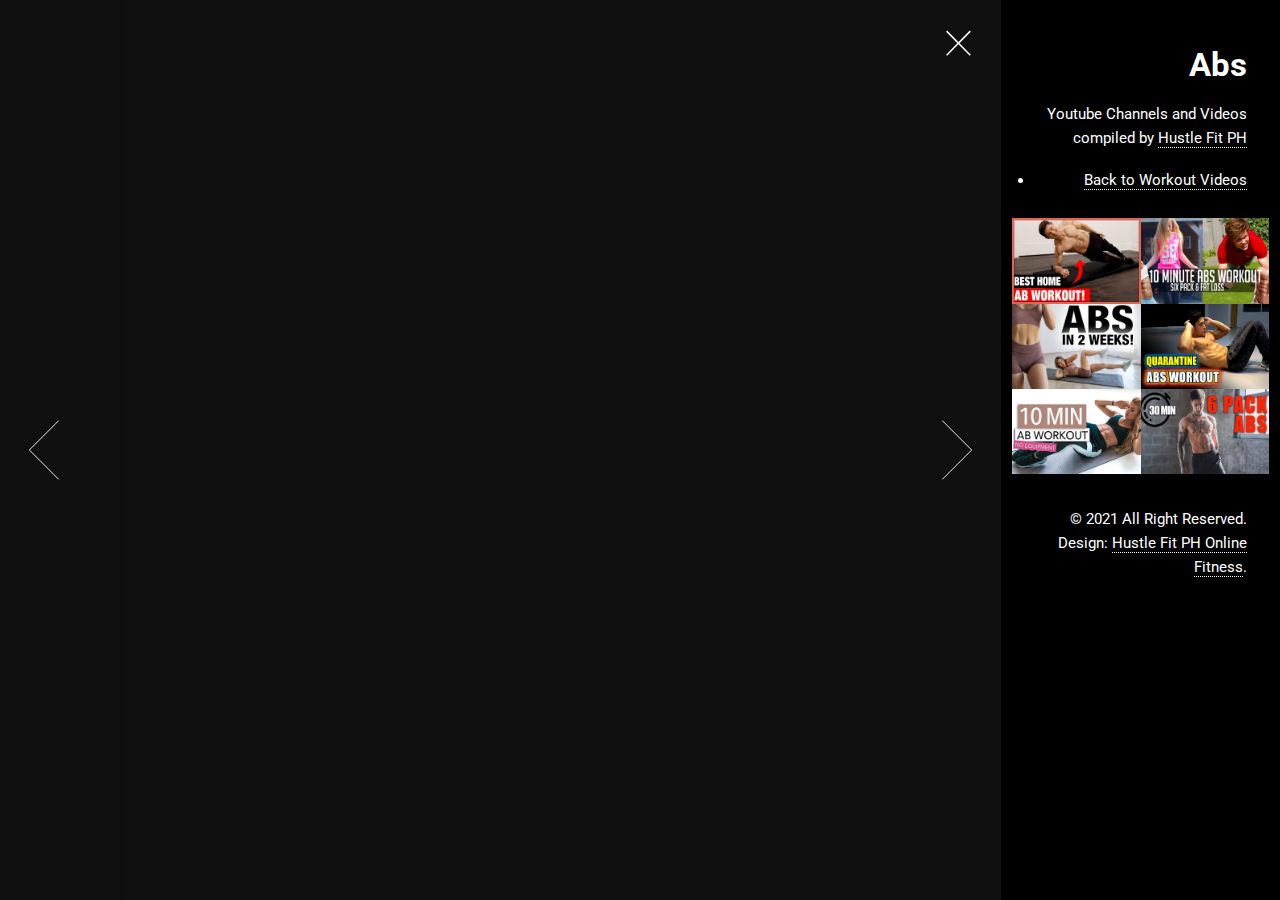
<file: otherPages/workout-videos/abs.html>
<!DOCTYPE HTML>

<html>
	<head>
		<title>Abs</title>
		<meta charset="utf-8" />
		<link rel="shortcut icon" type="image/png" href="/images/Image29.png"/>
		<meta name="viewport" content="width=device-width, initial-scale=1, user-scalable=no" />
		<link rel="stylesheet" href="assets/css/main.css" />
		<noscript><link rel="stylesheet" href="assets/css/noscript.css" /></noscript>
	</head>
	<body class="is-preload-0 is-preload-1 is-preload-2">

		<!-- Main -->
			<div id="main">

				<!-- Header -->
					<header id="header">
						<h1>Abs</h1>
						<p>Youtube Channels and Videos compiled by <a href="/index.html">Hustle Fit PH</a></p>
						<li><a href="/otherPages/workout videosmain/videomenu.html">Back to Workout Videos</a></li>
					</header>

				<!-- Thumbnail -->
					<section id="thumbnails">
						<article>
							<a class="thumbnail" href="/otherPages/workout-videos/images/abs/1.png" data-position="left center"><img src="/otherPages/workout-videos/images/abs/1.png" alt="" /></a>
							<a href="https://www.youtube.com/watch?v=i27K2ry9jEo&t=136s" target="_blank">
							<h2>10 MIN AB WORKOUT // 6 PACK ABS // No Equipment | ATHLEAN X</h2>
							<p>If you have been looking for a 10 min ab workout that you can follow along with and get 6 pack abs without needing equipment, then this is the routine for you.<br>
							With just 8 ab exercises and some room on the floor of your living room you can start to sculpt six pack abs with this one easy to follow ab workout.</p></a>
						</article>
						<article>
							<a class="thumbnail" href="/otherPages/workout-videos/images/abs/2.png" data-position="left center"><img src="/otherPages/workout-videos/images/abs/2.png" alt="" /></a>
							<a href="https://www.youtube.com/watch?v=CzWUejyCMmA&t=89s" target="_blank">
							<h2>10 Minute Abs Workout (SIX PACK ABS!) - Fat Loss ABS Workout at Home for Beginners</h2>
							<p>► Intense 10 Minute Abs Workout (SIX PACK ABS!) - Fat Loss Six Pack ABS Workout at Home for Beginners.<br>
							Food is really important to build a good physique (and lose weight).</p></a>
						</article>
						<article>
							<a class="thumbnail" href="/otherPages/workout-videos/images/abs/3.png" data-position="left center"><img src="/otherPages/workout-videos/images/abs/3.png" alt="" /></a>
							<a href="https://www.youtube.com/watch?v=2pLT-olgUJs" target="_blank">
							<h2>Get Abs in 2 WEEKS | Abs Workout Challenge</h2>
							<p>Abs Abs Abs! Everyone seems to be asking for a QUICK and short schedule,<br>so I put together a 2 weeks schedule to help you get closer to those defined abs and to lose weight.<br> A 2 weeks program is easier to commit to, and you can always do it again after you finish it!</p></a>
						</article>
						<article>
							<a class="thumbnail" href="/otherPages/workout-videos/images/abs/4.png" data-position="left center"><img src="/otherPages/workout-videos/images/abs/4.png" alt="" /></a>
							<a href="https://www.youtube.com/watch?v=txcj87t8Dpk" target="_blank">
							<h2>Home Quarantine Abs Training</h2>
							<p>5-minute progressive ab circuit for the abdominal muscles.</p></a>
						</article>
						<article>
							<a class="thumbnail" href="/otherPages/workout-videos/images/abs/5.png" data-position="left center"><img src="/otherPages/workout-videos/images/abs/5.png" alt="" /></a>	
							<a href="https://www.youtube.com/watch?v=AnYl6Nk9GOA&t=42s" target="_blank"><h2>10 MIN AB WORKOUT // No Equipment | Pamela Reif</h2>
							<p>Inspired by my most popular "Sixpack Workout" - the NEW VERSION! // Werbung </p></a>
						</article>
						<article>
							<a class="thumbnail" href="/otherPages/workout-videos/images/abs/6.png" data-position="left center"><img src="/otherPages/workout-videos/images/abs/6.png" alt="" /></a>
							<a href="https://www.youtube.com/watch?v=P1mInEK7BEU" target="_blank">
							<h2>Complete 30 Min ABS Workout | Follow Along</h2>
							<p>Follow along with Chris Heria as he does a Complete 30 Min Abs Workout.<br>Watch as he shows you how to get a super-effective AB workout in only 30 minutes without any equipment or weights to not only to get you shredded but to build your 6 pack ABS from anywhere.</p></a>
						</article>
					</section>

				<!-- Footer -->
					<footer id="footer">
						<ul class="copyright">
							<li>&copy; 2021 All Right Reserved. </li><li>Design: <a href="/index.html">Hustle Fit PH Online Fitness</a>.</li>
						</ul>
					</footer>

			</div>
			

		<!-- Scripts -->
			<script src="assets/js/jquery.min.js"></script>
			<script src="assets/js/browser.min.js"></script>
			<script src="assets/js/breakpoints.min.js"></script>
			<script src="assets/js/main.js"></script>

	</body>
</html>
</file>
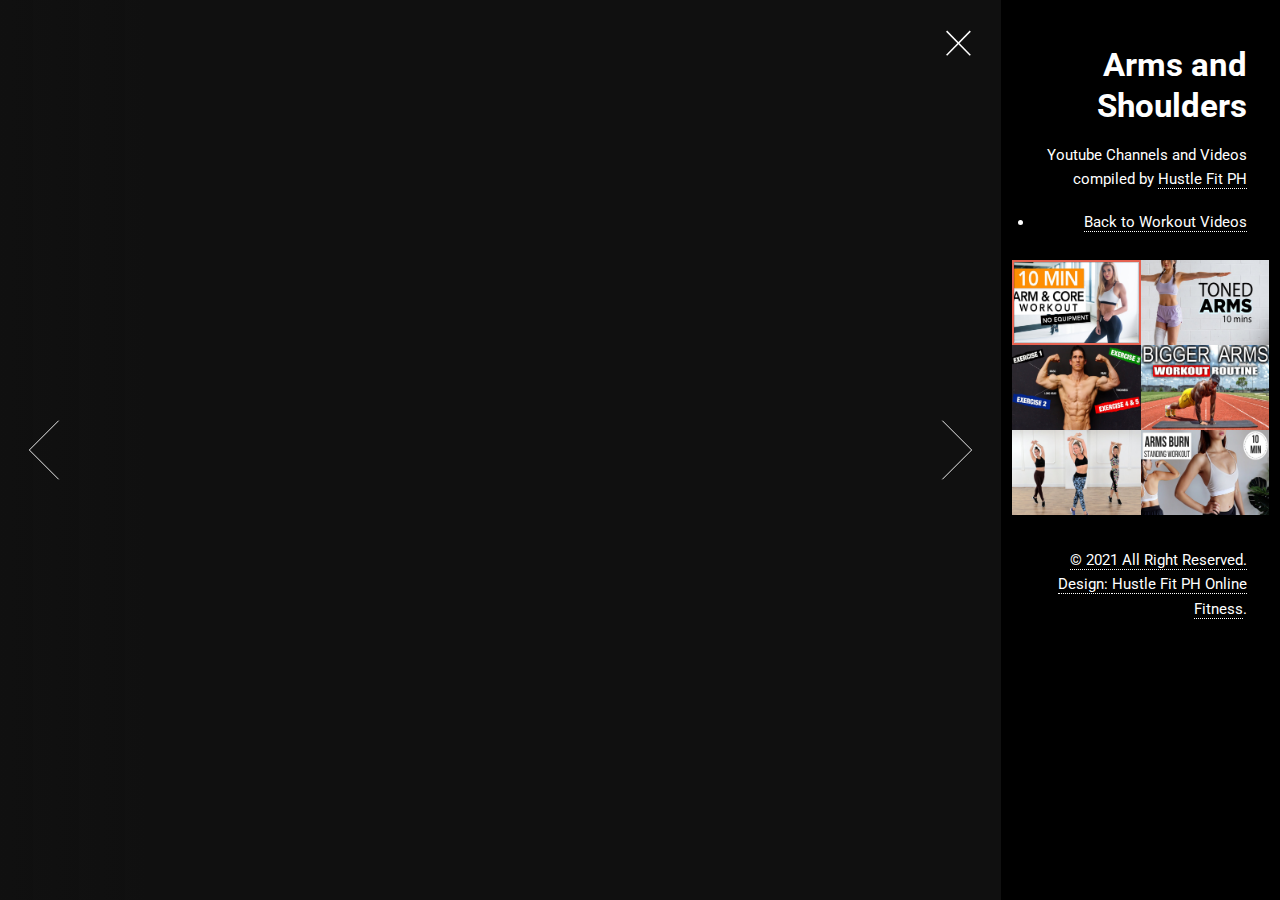
<file: otherPages/workout-videos/armsandshoulders.html>
<!DOCTYPE HTML>

<html>
	<head>
		<title>Arms and Shoulders</title>
		<meta charset="utf-8" />
		<link rel="shortcut icon" type="image/png" href="/images/Image29.png"/>
		<meta name="viewport" content="width=device-width, initial-scale=1, user-scalable=no" />
		<link rel="stylesheet" href="assets/css/main.css" />
		<noscript><link rel="stylesheet" href="assets/css/noscript.css" /></noscript>
	</head>
	<body class="is-preload-0 is-preload-1 is-preload-2">

		<!-- Main -->
			<div id="main">

				<!-- Header -->
					<header id="header">
						<h1>Arms and Shoulders</h1>
						<p>Youtube Channels and Videos compiled by <a href="/index.html">Hustle Fit PH</a></p>
						<li><a href="/otherPages/workout videosmain/videomenu.html">Back to Workout Videos</a></li>
					</header>

				<!-- Thumbnail -->
					<section id="thumbnails">
						<article>
							<a class="thumbnail" href="/otherPages/workout-videos/images/ans-1.jpg" data-position="left center"><img src="/otherPages/workout-videos/images/ans-1.jpg" alt="" /></a>
							<a href="https://www.youtube.com/watch?v=QN5Nu1aeYyc" target="_blank">
							<h2>SEXY ARMS IN 10 MIN / No Equipment | Pamela Reif</h2>
							<p>This is an INTERMEDIATE workout with options for BEGINNERS ♥︎ // Werbung</p></a>
						</article>
						<article>
							<a class="thumbnail" href="/otherPages/workout-videos/images/ans-2.jpg" data-position="left center"><img src="/otherPages/workout-videos/images/ans-2.jpg" alt="" /></a>
							<a href="https://www.youtube.com/watch?v=j64BBgBGNIU" target="_blank">
							<h2>10 Mins Toned Arms Workout | No Equipment</h2>
							<p>This is the final episode of the Lean Arms Challenge!<br>
							This workout will really work those arms of yours and it's all standing exercises and low impact<br>so it's great for those who don't want a high intensity workout but still want to feel that burn. </p></a>
						</article>
						<article>
							<a class="thumbnail" href="/otherPages/workout-videos/images/ans-3.jpg" data-position="left center"><img src="/otherPages/workout-videos/images/ans-3.jpg" alt="" /></a>
							<a href="https://www.youtube.com/watch?v=eNOl3sLzakM" target="_blank">
							<h2>The PERFECT Home Arm Workout (Sets and Reps Included)</h2>
							<p>Home arm workouts often don’t produce the same results as those workouts performed for your biceps and triceps in the gym.<br>
							That doesn’t have to be the case however. In this vide, I’m going to give you a complete home workout for arms<br>
							that is going to help you build bigger biceps and triceps without having to feel as if you are leaving gains on the table.<br>
							The key to the effectiveness of this perfect arm workout is the use of some common household items that you may never have known were so valuable for creating killer arm exercises.</p></a>
						</article>
						<article>
							<a class="thumbnail" href="/otherPages/workout-videos/images/ans-4.jpg" data-position="left center"><img src="/otherPages/workout-videos/images/ans-4.jpg" alt="" /></a>
							<a href="https://www.youtube.com/watch?v=JUQM3epPGcE" target="_blank">
							<h2>10 MINUTE ARM WORKOUT(NO EQUIPMENT)</h2>
							<p>LET'S DO THIS! 10 min BIGGER BICEPS AND TRICEPS BODYWEIGHT WORKOUT for the gains!</p></a>
						</article>
						<article>
							<a class="thumbnail" href="/otherPages/workout-videos/images/ans-5.jpg" data-position="left center"><img src="/otherPages/workout-videos/images/ans-5.jpg" alt="" /></a>	
							<a href="https://www.youtube.com/watch?v=PJO1hQSMPT4" target="_blank">
							<h2>4-Minute No-Weight, Arm Toning Workout | Class FitSugar</h2>
							<p>No equipment needed to tone up your arms in 4 minutes — from ModelFIT.</p></a>
						</article>
						<article>
							<a class="thumbnail" href="/otherPages/workout-videos/images/ans-6.jpg" data-position="left center"><img src="/otherPages/workout-videos/images/ans-6.jpg" alt="" /></a>
							<a href="https://www.youtube.com/watch?v=P1mInEK7BEU" target="_blank">
							<a href="https://www.youtube.com/watch?v=FtW7LrgiulY" target="_blank">
							<h2>BEST Standing Arms Workout! 10 min BURN & TONING (No Equipment, Perfect For Beginners) ◆ Emi ◆</h2>
						</article>
					</section>

				<!-- Footer -->
					<footer id="footer">
						<ul class="copyright">
							<li>&copy; 2021 All Right Reserved. </li><li>Design: <a href="/index.html">Hustle Fit PH Online Fitness</a>.</li>
						</ul>
					</footer>

			</div>
			

		<!-- Scripts -->
			<script src="assets/js/jquery.min.js"></script>
			<script src="assets/js/browser.min.js"></script>
			<script src="assets/js/breakpoints.min.js"></script>
			<script src="assets/js/main.js"></script>

	</body>
</html>
</file>
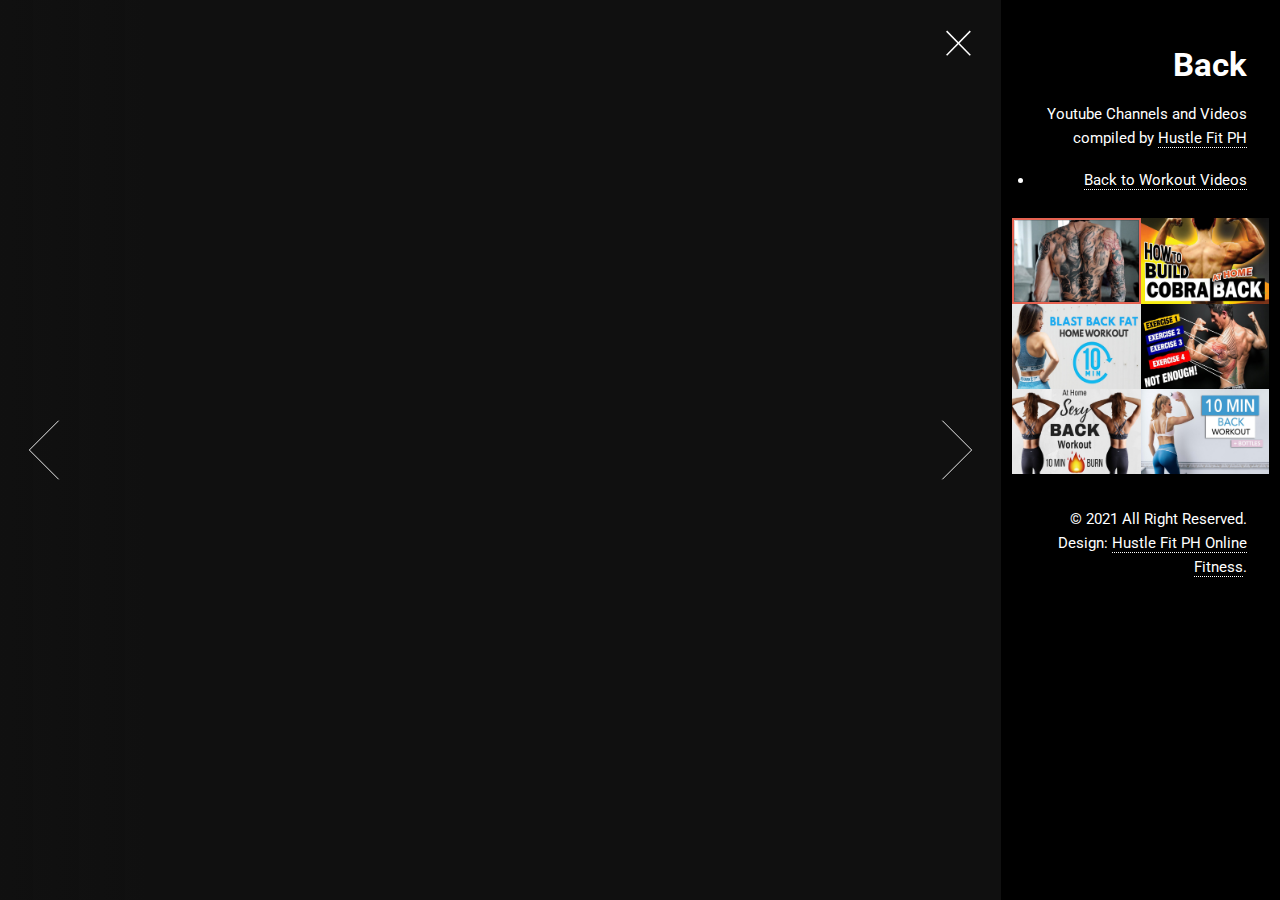
<file: otherPages/workout-videos/back.html>
<!DOCTYPE HTML>

<html>
	<head>
		<title>Back</title>
		<meta charset="utf-8" />
		<link rel="shortcut icon" type="image/png" href="/images/Image29.png"/>
		<meta name="viewport" content="width=device-width, initial-scale=1, user-scalable=no" />
		<link rel="stylesheet" href="assets/css/main.css" />
		<noscript><link rel="stylesheet" href="assets/css/noscript.css" /></noscript>
	</head>
	<body class="is-preload-0 is-preload-1 is-preload-2">

		<!-- Main -->
			<div id="main">

				<!-- Header -->
					<header id="header">
						<h1>Back</h1>
						<p>Youtube Channels and Videos compiled by <a href="/index.html">Hustle Fit PH</a></p>
						<li><a href="/otherPages/workout videosmain/videomenu.html">Back to Workout Videos</a></li>
					</header>

				<!-- Thumbnail -->
					<section id="thumbnails">
						<article>
							<a class="thumbnail" href="/otherPages/workout-videos/images/back-1.jpg" data-position="left center"><img src="/otherPages/workout-videos/images/back-1.jpg" alt="" /></a>
							<a href="https://www.youtube.com/watch?v=ClzTDsQDC0E" target="_blank">
							<h2>Quick And Effective Home Back Workout (Dumbbells Only)</h2>
							<p>Follow Along With Chris Heria as he does a Quick And Effective Home Back Workout. All you need is a pair of dumbbells to start making insane back gains today. </p></a>
						</article>
						<article>
							<a class="thumbnail" href="/otherPages/workout-videos/images/back-2.jpg" data-position="left center"><img src="/otherPages/workout-videos/images/back-2.jpg" alt="" /></a>
							<a href="https://www.youtube.com/watch?v=whLJx6jlbkk" target="_blank">
							<h2>How To Build A Sexy Back At Home (no pull up & rows)</h2>
							<p>How to build your Back at home with different variations of Back exercises!</p></a>
						</article>
						<article>
							<a class="thumbnail" href="/otherPages/workout-videos/images/back-3.jpg" data-position="left center"><img src="/otherPages/workout-videos/images/back-3.jpg" alt="" /></a>
							<a href="https://www.youtube.com/watch?v=r98iJWWkGSc" target="_blank"></a>	
							<h2>BACK FAT WORKOUT | 10 MINS HOME ROUTINE | Lose Back Fat & Under Arms Fat</h2>
							<p>This is a back fat workout to help you lose those stubborn fat on your back or under arms. </p></a>
						</article>
						<article>
							<a class="thumbnail" href="/otherPages/workout-videos/images/back-4.jpg" data-position="left center"><img src="/otherPages/workout-videos/images/back-4.jpg" alt="" /></a>
							<a href="https://www.youtube.com/watch?v=eE7dzM0iexc" target="_blank">
							<h2>The PERFECT Back Workout (Sets and Reps Included)</h2>
							<p>The perfect back workout should consist of exercises for not just the lats and traps but other important muscles of the back as well.<br>
							That said, even that doesn�t make the back workout complete.<br>
							In order to round out your back with a well rounded workout you need to fill in the gaps of what is lacking on those popular back exercises and put science back in your training.<br>
							That is what we do in this video.</p></a>
						</article>
						<article>
							<a class="thumbnail" href="/otherPages/workout-videos/images/back-5.jpg" data-position="left center"><img src="/otherPages/workout-videos/images/back-5.jpg" alt="" /></a>	
							<a href="https://www.youtube.com/watch?v=ty3U4R8fbLI" target="_blank">
							<h2>10 min Intense BURN BACK FAT No Equipment Workout | HIIT At Home Routine</h2>
							<p>SUBSCRIBE FOR WEEKLY VIDEOS  = http://bit.ly/SubscribeToEmi </p></a>
						</article>
						<article>
							<a class="thumbnail" href="/otherPages/workout-videos/images/back-6.jpg" data-position="left center"><img src="/otherPages/workout-videos/images/back-6.jpg" alt="" /></a>
							<a href="https://www.youtube.com/watch?v=JAuNs5FnAOU" target="_blank">
							<h2>10 MIN BACK WORKOUT - upper back, lower back, lats & neck / Equipment: Bottles I Pamela Reif </h2>
							<p>I used 1 liter bottles ?? it�s a TOTAL BACK Workout - using water bottles, wine bottles, packs of rice .. or whatever you have at home! / Werbung </p></a>
						</article>
					</section>

				<!-- Footer -->
					<footer id="footer">
						<ul class="copyright">
							<li>&copy; 2021 All Right Reserved. </li><li>Design: <a href="/index.html">Hustle Fit PH Online Fitness</a>.</li>
						</ul>
					</footer>

			</div>
			

		<!-- Scripts -->
			<script src="assets/js/jquery.min.js"></script>
			<script src="assets/js/browser.min.js"></script>
			<script src="assets/js/breakpoints.min.js"></script>
			<script src="assets/js/main.js"></script>

	</body>
</html>
</file>
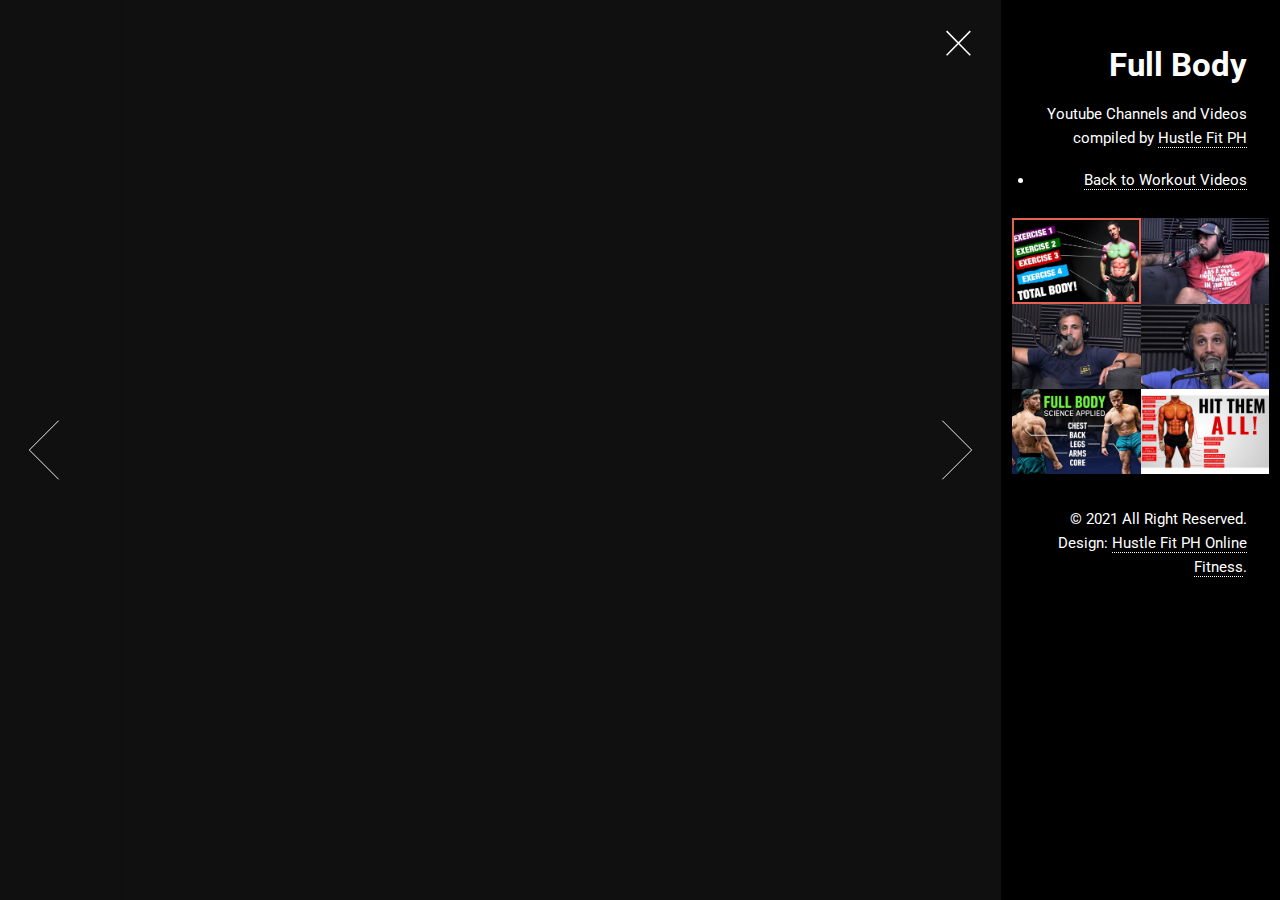
<file: otherPages/workout-videos/fullbody.html>
<!DOCTYPE HTML>

<html>
	<head>
		<title>Full Body</title>
		<meta charset="utf-8" />
		<link rel="shortcut icon" type="image/png" href="/images/Image29.png"/>
		<meta name="viewport" content="width=device-width, initial-scale=1, user-scalable=no" />
		<link rel="stylesheet" href="assets/css/main.css" />
		<noscript><link rel="stylesheet" href="assets/css/noscript.css" /></noscript>
	</head>
	<body class="is-preload-0 is-preload-1 is-preload-2">

		<!-- Main -->
			<div id="main">

				<!-- Header -->
					<header id="header">
						<h1>Full Body</h1>
						<p>Youtube Channels and Videos compiled by <a href="/index.html">Hustle Fit PH</a></p>
						<li><a href="/otherPages/workout videosmain/videomenu.html">Back to Workout Videos</a></li>
					</header>

				<!-- Thumbnail -->
					<section id="thumbnails">
						<article>
							<a class="thumbnail" href="/otherPages/workout-videos/images/fullbody-1.jpg" data-position="left center"><img src="/otherPages/workout-videos/images/fullbody-1.jpg" alt="" /></a>
							<a href="https://www.youtube.com/watch?v=R6gZoAzAhCg&ab_channel=ATHLEAN-X%E2%84%A2" target="_blank">
								<h2>The PERFECT Total Body Workout (Sets and Reps Included)</h2>
								<p>In this total body split, we focus not just on picking the compound exercises but rather on accomplishing specific movements.  We want to perform a lunge, hinge and squat for the lower body; a push and pull for the upper body; and a corrective and carry to round out our workouts.<br> 
								The combination of these 7 components will not only hit all of the major functions of human performance but will lend themselves to picking the right exercises for getting the job done.</p></a>
						</article>
						<article>
							<a class="thumbnail" href="/otherPages/workout-videos/images/fullbody-2.jpg" data-position="left center"><img src="/otherPages/workout-videos/images/fullbody-2.jpg" alt="" /></a>
							<a href="https://www.youtube.com/watch?v=z0Dm6sO6Kb8&t=11s&ab_channel=MindPumpShow"_blank">
								<h2>How to Program Full Body Workouts</h2>
								<p>In this QUAH Sal, Adam, & Justin answer the question “ If you were programming a full-body routine, what primary exercises would you build it around and how would you rotate in other accessory exercises?”
								</p></a>
						</article>
						<article>
							<a class="thumbnail" href="/otherPages/workout-videos/images/fullbody-3.jpg" data-position="left center"><img src="/otherPages/workout-videos/images/fullbody-3.jpg" alt="" /></a>
							<a href="https://www.youtube.com/watch?v=EvMkOa4iIME&t=9s"_blank">
								<h2>Maximizing Gains by Working Out Only 3 Days Per Week</h2>
								<p>In this QUAH Sal, Adam, & Justin answer the question “Can you make gains on a 3 day a week workout schedule?”</p></a>
						</article>
						<article>
							<a class="thumbnail" href="/otherPages/workout-videos/images/fullbody-4.jpg" data-position="left center"><img src="/otherPages/workout-videos/images/fullbody-4.jpg" alt="" /></a>
							<a href="https://www.youtube.com/watch?v=W7rWJWxuakE&t=3s&ab_channel=MindPumpShow" target="_blank">
								<h2>BEST Strategy To Losing Body Fat And Building Muscle Mass</h2>
								<p>In this QUAH Sal, Adam, & Justin answer the question "What’s the best strategy to lose body fat and build muscle mass? Focus on body fat reduction first or combination of both which seems difficult with a caloric restriction or surplus?".</p></a>
						</article>
						<article>
							<a class="thumbnail" href="/otherPages/workout-videos/images/fullbody-5.jpg" data-position="left center"><img src="/otherPages/workout-videos/images/fullbody-5.jpg" alt="" /></a>	
							<a href="https://www.youtube.com/watch?v=nxisr1AalNc&ab_channel=JeffNippard" target="_blank">
								<h2>The Most Effective FULL BODY Workout For Growth [Science Applied 1]</h2>
								<p>This program is designed for intermediate to advanced trainees who are in need of something new to drive continued progress. This is a very unique training style that uses the highest possible frequency of training (hitting every muscle 5 days a week).</p></a>
						</article>
						<article>
							<a class="thumbnail" href="/otherPages/workout-videos/images/fullbody-6.jpg" data-position="left center"><img src="/otherPages/workout-videos/images/fullbody-6.jpg" alt="" /></a>
							<a href="https://www.youtube.com/watch?v=5JmWguyvu7Y&ab_channel=JeremyEthier" target="_blank">
								<h2>The Best Science-Based Full Body Workout for Growth (WORKOUT “A”)</h2>
								<p>Full body workouts are one of the best routines for muscle growth and strength regardless of your training experience. A total body workout 3x/week not only enables you to optimize your training frequency and recovery throughout the week but is also much more time efficient than other workout splits.</p></a>
						</article>
					</section>

				<!-- Footer -->
					<footer id="footer">
						<ul class="copyright">
							<li>&copy; 2021 All Right Reserved. </li><li>Design: <a href="/index.html">Hustle Fit PH Online Fitness</a>.</li>
						</ul>
					</footer>

			</div>
			

		<!-- Scripts -->
			<script src="assets/js/jquery.min.js"></script>
			<script src="assets/js/browser.min.js"></script>
			<script src="assets/js/breakpoints.min.js"></script>
			<script src="assets/js/main.js"></script>

	</body>
</html>
</file>
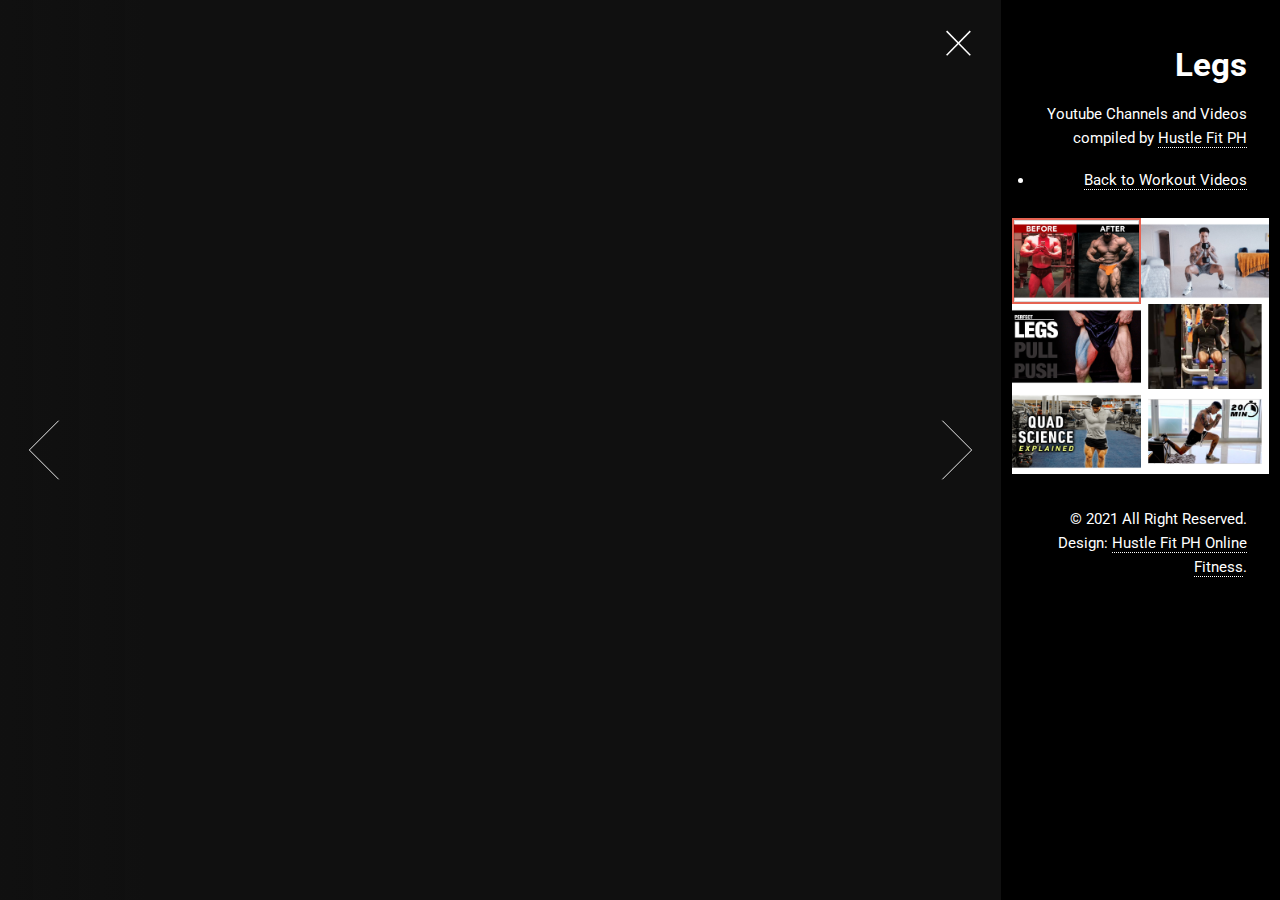
<file: otherPages/workout-videos/legs.html>
<!DOCTYPE HTML>

<html>
	<head>
		<title>Legs</title>
		<meta charset="utf-8" />
		<link rel="shortcut icon" type="image/png" href="/images/Image29.png"/>
		<meta name="viewport" content="width=device-width, initial-scale=1, user-scalable=no" />
		<link rel="stylesheet" href="assets/css/main.css" />
		<noscript><link rel="stylesheet" href="assets/css/noscript.css" /></noscript>
	</head>
	<body class="is-preload-0 is-preload-1 is-preload-2">

		<!-- Main -->
			<div id="main">

				<!-- Header -->
					<header id="header">
						<h1>Legs</h1>
						<p>Youtube Channels and Videos compiled by <a href="/index.html">Hustle Fit PH</a></p>
						<li><a href="/otherPages/workout videosmain/videomenu.html">Back to Workout Videos</a></li>
					</header>

				<!-- Thumbnail -->
					<section id="thumbnails">
						<article>
							<a class="thumbnail" href="/otherPages/workout-videos/images/legs-1.jpg" data-position="left center"><img src="/otherPages/workout-videos/images/legs-1.jpg" alt="" /></a>
							<a href="https://www.youtube.com/watch?v=G5JVg3WEZmM&ab_channel=NoelDeyzel" target="_blank">
								<h2>Beginner's guide to leg day (with exercises)</h2>
								<p>A beginners guide to training legs, how to get the most out of your leg day's and where to get started!🙌 </p></a>
						</article>
						<article>
							<a class="thumbnail" href="/otherPages/workout-videos/images/legs-2.jpg" data-position="left center"><img src="/otherPages/workout-videos/images/legs-2.jpg" alt="" /></a>
							<a href="https://www.youtube.com/watch?v=c8Hlyu71KcE&t=491s&ab_channel=CHRISHERIA" target="_blank">
								<h2>BEST HOME Leg Workout | Dumbbells Only</h2>
							<p>Join Chris Heria for Best Home Leg Workout. Follow along with only a pair of dumbbells in combination with the right calisthenics exercises to get a super-effective LEG workout.</p></a>
						</article>
						<article>
							<a class="thumbnail" href="/otherPages/workout-videos/images/legs-3.jpg" data-position="left center"><img src="/otherPages/workout-videos/images/legs-3.jpg" alt="" /></a>
							<a href="https://www.youtube.com/watch?v=X6H4l9R3DnY&ab_channel=ATHLEAN-X%E2%84%A2" target="_blank"></a>	
							<h2>The PERFECT Legs Workout (PUSH | PULL | LEGS)</h2>
							<p>The perfect leg workout that fits into a push, pull, legs split is something I want to break down for you in this video. Unlike a stand alone leg workout, this has to relate to what is happening in the other two workouts of the split and make sure it’s complimenting the work that is being done on the alternate training days.</p></a>
						</article>
						<article>
							<a class="thumbnail" href="/otherPages/workout-videos/images/legs-4.jpg" data-position="left center"><img src="/otherPages/workout-videos/images/legs-4.jpg" alt="" /></a>
							<a href="https://www.youtube.com/watch?v=EdxvHr3kVqo&ab_channel=GrindSzn" target="_blank">
							<h2>How to build leg muscle for skinny legs</h2>
							<p>The most important and effective way to gain muscle is simply to do simple exercises, but slowly add weight to them.   Your body thinks the weight is just your body weight, so it tries extra hard to adapt to the weight, and makes maximum amount of muscle. Trust me it works.</p></a>
						</article>
						<article>
							<a class="thumbnail" href="/otherPages/workout-videos/images/legs-5.jpg" data-position="left center"><img src="/otherPages/workout-videos/images/legs-5.jpg" alt="" /></a>	
							<a href="https://www.youtube.com/watch?v=KMnp7y6_sMA&ab_channel=JeffNippard" target="_blank">
							<h2>The Most Scientific Way to Train QUADS | Quad Training Science Explained</h2>
							<p>I hope you guys enjoy the video and take away some new strategies for maximizing the development of your quads! After producing a good deal of vlog-style content, I was itching to do a science-explained edit again and I've got another (slightly off-topic) one on the way next week! Anyway </p></a>
						</article>
						<article>
							<a class="thumbnail" href="/otherPages/workout-videos/images/legs-6.jpg" data-position="left center"><img src="/otherPages/workout-videos/images/legs-6.jpg" alt="" /></a>
							<a href="https://www.youtube.com/watch?v=q7rCeOa_m58&ab_channel=THENX" target="_blank">
							<h2>20 Min Complete Home Leg Workout | Follow Along</h2>
							<p> Follow along with Chris Heria for this 20 Min Complete Home Leg Workout. This Home leg Workout will have you building muscle with only your body weight no need for weights or a gym.</p></a>
						</article>
					</section>

				<!-- Footer -->
					<footer id="footer">
						<ul class="copyright">
							<li>&copy; 2021 All Right Reserved. </li><li>Design: <a href="/index.html">Hustle Fit PH Online Fitness</a>.</li>
						</ul>
					</footer>

			</div>
			

		<!-- Scripts -->
			<script src="assets/js/jquery.min.js"></script>
			<script src="assets/js/browser.min.js"></script>
			<script src="assets/js/breakpoints.min.js"></script>
			<script src="assets/js/main.js"></script>

	</body>
</html>
</file>
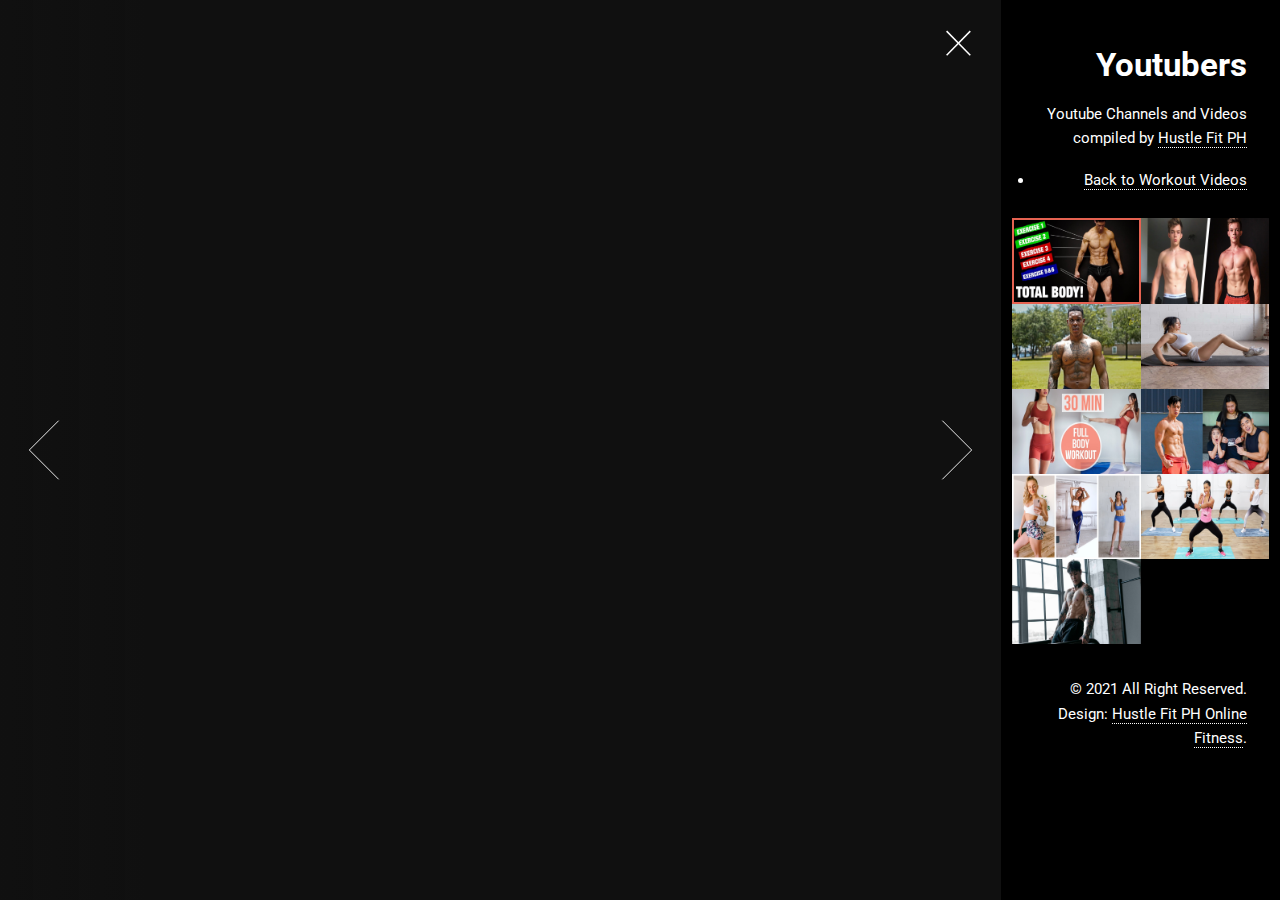
<file: otherPages/workout-videos/youtubers.html>
<!DOCTYPE HTML>

<html>
	<head>
		<title>Youtubers</title>
		<meta charset="utf-8" />
		<link rel="shortcut icon" type="image/png" href="/images/Image29.png"/>
		<meta name="viewport" content="width=device-width, initial-scale=1, user-scalable=no" />
		<link rel="stylesheet" href="assets/css/main.css" />
		<noscript><link rel="stylesheet" href="assets/css/noscript.css" /></noscript>
	</head>
	<body class="is-preload-0 is-preload-1 is-preload-2">

		<!-- Main -->
			<div id="main">

				<!-- Header -->
					<header id="header">
						<h1>Youtubers</h1>
						<p>Youtube Channels and Videos compiled by <a href="/index.html">Hustle Fit PH</a></p>
						<li><a href="/otherPages/workout videosmain/videomenu.html">Back to Workout Videos</a></li>
					</header>

				<!-- Thumbnail -->
					<section id="thumbnails">
						<article>
							<a class="thumbnail" href="/otherPages/workout-videos/images/youtubers/athleanx.jpg" data-position="left center"><img src="/otherPages/workout-videos/images/youtubers/athleanx.jpg" alt="" /></a>
							<a href="https://www.youtube.com/watch?v=i27K2ry9jEo&t=136s" target="_blank">
							<h2>Athlean-X</h2>
							<p>Subscribe to A-X channel here<br>
							Get ready to put the science back in strength and take your training to the next level!  The ATHLEAN-X channel on YouTube is devoted to delivering "NO B.S", science backed training and workout advice.  </p></a>
						</article>
						<article>
							<a class="thumbnail" href="/otherPages/workout-videos/images/youtubers/browney.jpg"><img src="/otherPages/workout-videos/images/youtubers/browney.jpg" alt="" /></a>
							<a href="https://www.youtube.com/user/EpicStean" target="_blank">
							<h2>Browney</h2>
							<p>Subscribe to Browney channel here<br></p></a>
						</article>
						<article>
							<a class="thumbnail" href="/otherPages/workout-videos/images/youtubers/bullyjuice.jpg" data-position="top center"><img src="/otherPages/workout-videos/images/youtubers/bullyjuice.jpg" alt="" /></a>
							<a href="https://www.youtube.com/c/BullyJuice" target="_blank">
							<h2>Bully Juice</h2>
							<p>Subscribe to Bully Juice channel here<br></p></a>
						</article>
						<article>
							<a class="thumbnail" href="/otherPages/workout-videos/images/youtubers/chloeting.jpg"><img src="/otherPages/workout-videos/images/youtubers/chloeting.jpg" alt="" /></a>
							<a href="https://www.youtube.com/c/ChloeTing" target="_blank">
							<h2>Chloe Ting</h2>
							<p>Subscribe to Chloe Ting channel here<br></p></a>
						</article>
						<article>
							<a class="thumbnail" href="/otherPages/workout-videos/images/youtubers/emiwong.jpg" data-position="top center"><img src="/otherPages/workout-videos/images/youtubers/emiwong.jpg" alt="" /></a>
							<a href="https://www.youtube.com/c/EmiWong" target="_blank">
							<h2>Emi Wong</h2>
							<p>Subscribe to Emi Wong channel here<br></p></a>
						</article>
						<article>
							<a class="thumbnail" href="/otherPages/workout-videos/images/youtubers/jordanyeoh.jpg"><img src="/otherPages/workout-videos/images/youtubers/jordanyeoh.jpg" alt="" /></a>
							<a href="https://www.youtube.com/user/jordanyeohfitness" target="_blank">
							<h2>Jordan Yeoh</h2>
							<p>Subscribe to Jordan Yeoh channel here<br></p></a>
						</article>
						<article>
							<a class="thumbnail" href="/otherPages/workout-videos/images/youtubers/pamelareif.jpg"><img src="/otherPages/workout-videos/images/youtubers/pamelareif.jpg" alt="" /></a>
							<a href="https://www.youtube.com/c/PamelaRf1" target="_blank">
							<h2>Pamela Reif</h2>
							<p>Subscribe to Pamela Reif channel here<br></p></a>
						</article>
						<article>
							<a class="thumbnail" href="/otherPages/workout-videos/images/youtubers/popsugarfitness.jpg"><img src="/otherPages/workout-videos/images/youtubers/popsugarfitness.jpg" alt="" /></a>
							<a href="https://www.youtube.com/c/POPSUGARFitness" target="_blank">
							<h2>Pop Sugar Fitness</h2>
							<p>Subscribe to Pop Sugar Fitness channel here<br></p></a>
						</article>
						<article>
							<a class="thumbnail" href="/otherPages/workout-videos/images/youtubers/thenx.jpg"><img src="/otherPages/workout-videos/images/youtubers/thenx.jpg" alt="" /></a>
							<a href="https://www.youtube.com/c/OFFICIALTHENXSTUDIOS" target="_blank">
							<h2>Thenx</h2>
							<p>Subscribe to Thenx channel here<br></p></a>
						</article>
					</section>

				<!-- Footer -->
					<footer id="footer">
						<ul class="copyright">
							<li>&copy; 2021 All Right Reserved. </li><li>Design: <a href="/index.html">Hustle Fit PH Online Fitness</a>.</li>
						</ul>
					</footer>

			</div>
			

		<!-- Scripts -->
			<script src="assets/js/jquery.min.js"></script>
			<script src="assets/js/browser.min.js"></script>
			<script src="assets/js/breakpoints.min.js"></script>
			<script src="assets/js/main.js"></script>

	</body>
</html>
</file>
<file: css/responsive.css>
@media only screen and  (max-device-width:1199px) {
    .tv-heading h1 {
        font-size: 50px;
    }
}
@media only screen and (min-device-width:768px) {
    .tv-clear > div:nth-child(3n+1),  .tv-service-clear > div:nth-child(3n+1) {
        clear: both;
    }
}
@media only screen and (min-device-width:768px) and (max-device-width:991px) {
    .navbar-default .navbar-nav > li > a {
        font-size: 12px;
    }
    .tv-bannersub-heading p {
        width: 80%;
    }
    .team-circle {
        font-size: 14px;
        height: 25px;
        padding: 3px 0;
        width: 25px;
    }
    .tv-adv-one-contain h3 {
        font-size: 40px;
    }
    .tv-service-contain {
        margin-top: 20px;
    }
    .tv-adv-two-bg h3 {
        font-size: 30px;
    }
    .tv-adv-two-bg p {
        font-size: 22px;
    }
    .tv-adv-three-contain h3 {
        font-size: 28px;
    }
    .tv-footer-social {
        padding-bottom: 50px;
    }
    .tv-clear > div:nth-child(3n+1), .tv-service-clear > div:nth-child(3n+1) {
        clear: none;
    }
    .tv-clear > div:nth-child(2n+1), .tv-service-clear > div:nth-child(2n+1) {
        clear: both;
    }
}
@media only screen and  (max-device-width:991px) {
    .tv-heading h1 {
        font-size: 42px;
    }
    .tv-heading-title h2 {
        font-size: 36px;
    }
}
@media only screen and (max-device-width:767px){
    .tv-heading h1 {
        font-size: 44px;
    }
    .tv-heading-title h2 {
        font-size: 38px;
    }
    .tv-bannersub-heading p {
        width: 97%;
        margin-top: 30px;
    }
    .tv-banner-bg {
        height: 450px;
    }
    .tv-heading-title h2 {
        font-size: 26px;
    }
    .logoborder > img {
        max-width: 40px;
    }
    .tv-adv-one-contain h3 {
        color: #fff;
        font-size: 24px;
    }
    .tv-adv-two-bg h3 {
        font-size: 24px;
    }
    .tv-adv-two-bg p {
        font-size: 16px;
    }
    .tv-image {
        margin-bottom: 30px;
    }
    .tv-left-contain ,.tv-center-contain , .tv-right-contain{
        display:block;
        text-align: center;
    }
    .tv-adv-three-contain h3 {
        font-size: 24px;
    }
    .tv-center-contain::after{
        display: none;
    }
    .tv-center-contain{
        margin-left: 0;
    }
    .learn-more button , .contactus button {
        padding: 12px;
    }
    .tv-adv-three-conatin h3 {
        font-size: 26px;
    }
    .tv-right-contain{
        position: static !important;
        right: 0;
        top: 0;
        transform: translateY(0%);
    }
    .tv-service-contian {
        margin-top: 20px;
    }
    .tv-counter-sub-contian1{
        margin-top: 20px;
    }
    .tv-tt-sub-contain > div + div {
        margin-top: 10px;
    }
    .tv-footer-social {
        padding-bottom: 50px;
        padding-top: 40px;
    }
}
@media only screen and (min-device-width:600px) and (max-device-width:767px) {
    .custom-width-25{
        width: 25%;
        float: left; 
    }
}
@media (max-device-width:479px) {
    .tv-heading h1 {
        font-size: 35px;
    }
    .tv-heading-title h2 {
        font-size: 28px;
    }
    .tv-footer-social-icon {
        padding-left: 15px;
        padding-right: 15px;
    }
    .tv-footer-social a {
        margin-left: 20px;
    }
}
</file>
<file: otherPages/workout videosmain/assets/css/noscript.css>
/*
	Phantom by HTML5 UP
	html5up.net | @ajlkn
	Free for personal and commercial use under the CCA 3.0 license (html5up.net/license)
*/

/* Tiles */

	body.is-preload .tiles article {
		-moz-transform: none;
		-webkit-transform: none;
		-ms-transform: none;
		transform: none;
		opacity: 1;
	}
</file>
<file: otherPages/workout-videos/assets/css/noscript.css>
/*
	Lens by HTML5 UP
	html5up.net | @ajlkn
	Free for personal and commercial use under the CCA 3.0 license (html5up.net/license)
*/

/* Main */

	#main {
		opacity: 1 !important;
		right: 0 !important;
	}

	body:before {
		content: 'Javascript is disabled :(';
		display: block;
		position: absolute;
		top: 50%;
		width: calc(100% - 22.5em * 0.333333333);
		height: 4em;
		margin-top: -2em;
		color: #282828;
		cursor: default;
		font-size: 3em;
		line-height: 4em;
		text-align: center;
		white-space: nowrap;
		left: 0;
	}
</file>
<file: css/style.css>
@import '../fonts/font-awesome-4.7.0/css/font-awesome.min.css';
@import url('https://fonts.googleapis.com/css?family=Open+Sans:400,400i,600,600i,700,700i,800');

/*comman code */
body{
    font-family: 'Open Sans', sans-serif;
}
h1,h2,h3,h4,h5,h6 {
    margin-top: 0;
}
.padd-top-80
{
    padding-top: 80px;
}
.padd-top-bottom-80
{
    padding-bottom: 80px;
    padding-top: 80px;
}
.padd-bottom{
    padding-bottom: 80px;
}
.margin-top-bottom-50{
    margin-top: 50px;
    margin-bottom: 50px;
}
.margin-top-30{
    margin-top: 30px;
}
a:focus{
    outline: none;
    text-decoration: none;
}

a:link { text-decoration: none; }
a:visited { text-decoration: none; }
a:hover { text-decoration: none; 
color: pink;
}
a:active { text-decoration: none; }
/*comman code end*/


/*navbar*/
#logo{
   width: 100px;
}
.tv-navbar-custom
{
    background: #000;
    border: none;
    z-index: 2;
    padding: 10px 0;
}

.tv-nav-logo a
{
    color: #fff;  
    text-decoration: none;
    padding-top: 0px;
}
.tv-nav-logo span{
    color: #E56251;
}
.tv-navbar-custom .navbar-right li a {
    color: #fff;
    font-weight: 600;
    padding: 10px;
    font-size: 15px;
    outline: none;
    letter-spacing: 1px;
}
.tv-navbar-custom .navbar-right > .active > a, .tv-navbar-custom .navbar-right > .active > a:focus, .tv-navbar-custom .navbar-right > .active > a:hover {
    background-color: #000  ;
    color:#E56251 !important;
}
.tv-navbar-custom .navbar-right li a:hover {
    color: #e56251 !important;
}
.navbar-default .navbar-nav > li > a:focus, .navbar-default .navbar-nav > li > a:hover {
    background-color: rgba(0, 0, 0, 0);
    color: #fff;
}
.navbar
{
    margin-bottom: 0px;
}




/*banner css*/
.tv-banner-section
{
    padding-top: 68px;
}
.tv-banner-bg
{
    background-position: center;
    background-repeat: no-repeat;
    background-size: cover;
    position: relative;
    height: 599px;
}
.tv-banner-bg::after {
    background: rgba(229, 98, 81, 0.4) none repeat scroll 0 0;
    bottom: 0;
    content: "";
    height: 100%;
    left: 0;
    position: absolute;
    right: 0;
    top: 0;
    width: 100%;
}
.tv-banner-contain
{
    color: #ffffff;
    left: 0;
    position: absolute;
    right: 0;
    text-align: center;
    top: 50%;
    transform: translateY(-50%);
    z-index: 1;
}
.tv-heading h1{
    color: #ffffff;
    font-size: 75px;
    font-weight:bolder;
    letter-spacing: 1px;
}
.tv-bannersub-heading p
{
    color: #fff;
    font-weight: bold;
    letter-spacing: 2px;
    margin-top: 50px;
    width: 70%;
    margin-left: auto;
    margin-right: auto;
}
/*BANNNER END*/ 



/*EXPLORE SECTION*/

.tv-heading-title h2{
    color: #000;
    font-weight: bold;
    font-size: 35px;
}
.tv-sub-exploer-contain{
    text-align: center;
}
.tv-sub-exploer-contain img{
    border-radius: 5px;
}
.tv-sub-exploer-contain h3{
    color: #E56251;
    font-weight: 700;
    letter-spacing: 1px;
}
.tv-sub-exploer-contain p
{
    letter-spacing: 1px;
    margin-top: 20px;
}
.logoborder {
    display: inline-block;
    position: relative;
}
.logoborder > img {
    margin-left: 15px;
    margin-right: 15px;
    height: auto;
    max-width: 50px;
    transform: rotate(-30deg);
}
.logoborder span.tv-line-left::after, .logoborder span.tv-line-right::after {
    background: #e56251 none repeat scroll 0 0;
    content: "";
    display: inline-block;
    height: 2px;
    left: -100%;
    position: absolute;
    top: 45%;
    transform: translateY(-45%);
    width: 100%;
}

.logoborder span.tv-line-left::before, .logoborder span.tv-line-right::before {
    background: #e56251 none repeat scroll 0 0;
    content: "";
    display: inline-block;
    height: 2px;
    right: -100%;
    position: absolute;
    top: 45%;
    transform: translateY(-45%);
    width: 100%;
}
.logoborder span.tv-line-right::after {
    left: -80%;
}
.logoborder span.tv-line-right::after, .logoborder span.tv-line-right::before {
    top: 60%;
    transform: translateY(-60%); 
    width: 80%;
}
.logoborder span.tv-line-right::before {
    right: -80%;
}
.team{
    display: inline-block;
    position: relative;
    transition: all 0.45s ease-in-out 0s;
}
.team-img {
    float: left;
    overflow: hidden;
    position: relative;
    height: 300px;
    width: 300px;
    object-fit: cover;;
    z-index: 1;
    display: inline-block;
    margin-bottom: 40px;
}
figure.team-img::before {
    bottom: 0;
    content: "";
    left: 0;
    opacity: 0;
    position: absolute;
    right: 0;
    top: 0;
    height:100%;
    width: 100%;
    transition: all 0.45s ease-in-out 0s;
    z-index: 1;
    border-radius: 5px;
}
.team-icon {
    margin-left: 0;
    opacity: 0;
    position: absolute;
    text-align: left;
    top: 50%;
    transform: translateY(-50%);
    transition: all 0.45s ease-in-out 0s;
    width: 100%;
    z-index: 1;
    left: -20%;
}
figcaption.team-icon ul {
    margin: 0 0;
}
.team-circle {
    background: #202020 none repeat scroll 0 0;
    border-radius: 0;
    color: #ffffff;
    display: inline-block;
    float: none;
    font-size: 16px;
    height: 35px;
    margin-bottom: 10px;
    margin-left: 10px;
    padding: 7px 0;
    text-align: center;
    transition: all 0.45s ease-in-out 0s;
    width: 35px;
}
.team:hover figure.team-img::before {
    opacity: 0.8;
    background-color: #E56251;
}
.team:hover .team-icon {
    left: 0;
    opacity: 1;
}
figcaption ul
{
    list-style: none;
}
figcaption ul li :last-child a
{
    margin-bottom: 0;
}
.team-circle:hover
{
    color: #E56251;
}
.img-responsive{
    height: 100%;
   
    object-fit: cover;
}

/*EXLOER SECTION END*/





/*ADV-ONE START~ SEE A GOAL*/
.tv-adv-one-bg
{
    background-repeat: no-repeat;
    background-size: cover;
    background-position: center;
    padding-top: 60px;
    padding-bottom:60px;
    position: relative;
    border: none;
}
.tv-adv-one-bg:after{
    background: rgba(0,0,0,0.6);
    content: ' ';
    position: absolute;
    left: 0%;
    right: 0%;
    top: 0%;
    bottom: 0%;
    height: 100%;
    width: 100%;
    border: none;
}
.tv-adv-one-contain
{
    text-align: center;
    position: relative;
    z-index: 1;
}
.tv-adv-one-contain h3{
    color: #fff;
    font-size: 45px;
    font-weight: bold;
    letter-spacing: 1px;
    text-transform: uppercase;
}
.tv-adv-one-contain span{
    color: #E56251;
}
.tv-adv-one-contain p{
    color: #fff;
    letter-spacing: 1px;
}
#one.tv-gym-button a{
    color: black;
    align-items: center;
    
}
.tv-gym-button a{
    background: transparent;
    border: 1px solid #E56251;
    border-radius: 20px;
    color: #fff;
    font-weight: bold;
    padding: 20px;
    text-transform: uppercase;
    margin-top: 30px;
    text-decoration: none;
    transition: all 1s  ease ;
}


.tv-gym-button a:hover , .tv-gym-button1 a:hover 
{
    background: #E56251;
    color: #fff;
}
.tv-gym-button a:focus  .tv-gym-button1 a:focus{
    outline:none;
}
.tv-gym-button1 a{
    background: transparent;
    border: 1px solid #E56251;
    color: #000;
    font-weight: bold;
    padding: 10px;
    text-transform: uppercase;
    margin-top: 30px;
    text-decoration: none;
    transition: all 2s  ease ;
}

/*ADV-ONE END*/






/*OUR SERVICE SECTION START ` HEALTHY DIET*/

.button-rm a{
    align-content: center;
}
.button-rm{
    margin-left: 95px;
    align-items: center;
    text-align: center;
    width: 50%;
    padding: 10px;
    border-radius: 20px;
    background-color: white;
}
.button-rm:hover{
    text-decoration: none;
    background-color:#E56251;
}
.button-rm:visited{
    background-color: red;
    color:white;
}
.tv-servicesone-bg , .tv-servicestwo-bg ,.tv-servicesthree-bg{
    background-position: center;
    background-repeat:no-repeat;
    background-size: cover;
    padding-top: 30px;
    padding-bottom: 30px;
    position: relative;
    overflow: hidden;
    position: relative;
    border-radius: 10px;
    transition: all 0.3s ease 0s;
}
.tv-servicestwo-bg::before , .tv-servicesone-bg::before , .tv-servicesthree-bg::before{
    background: rgba(0,0,0,0.6);    
    content: ' ';
    position: absolute;
    left: 0%;
    right: 0%;
    top: 0%;
    bottom: 0%;
    height: 100%;
    width: 100%;
    border-radius: 5px;
    border: none;
}
.tv-text-contain
{
    position: relative;
    z-index: 1;
    overflow:hidden;
}
.tv-text-contain h3{
    color: #fff;
    text-transform: uppercase;
    font-size: 12px;
    padding: 15px;
    font-weight: bold;
    margin-left: 20px;
    letter-spacing: 1px;
    margin-bottom: 0;
    transform: skew(32deg); 
}
.skewed {
    transform: skew(-32deg); 
    background-color:#E56251;
    transform-origin: 0 0 0;
    min-width: 180px;
    display: inline-block;
}
.tv-text-contain p{
    color: #fff;
    letter-spacing: 1px;
    font-weight: bold;
    margin-left: 20px;
    margin-top: 20px;
}
.tv-text-contain h5{
    color: #fff;
    font-weight: bold;
    margin-left: 20px;
    margin-top: 30px;
    letter-spacing: 1px;
}
.tv-text-contain span{
    font-size: 25px;
    font-style: italic;
}
/*OUR SERVICE SECTION END*/

/*ADV TWO SECTION START*/
.tv-adv-two-bg
{
    background: #000;
    padding-top: 50px;
    padding-bottom: 40px;
    text-align: center;
}
.tv-adv-two-bg h3{
    color: #fff;
    font-weight: 600;
    font-size: 40px;
}
.tv-adv-two-bg p{
    color: #fff;
    font-size: 25px;
    font-style: italic;
    font-weight: 200;
    margin-top: 20px;
    letter-spacing: 1px;
}
.learn-more button{
    background: transparent;
    border: 1px solid #E56251;
    color: #fff;
    font-weight: bold;
    padding: 10px;
    text-transform: uppercase;
    margin-top: 30px;
    transition: all 2s  ease ;
}
.learn-more button:hover
{
    color: #fff;
    outline: none;
    background: #E56251;
}
/* .services-heading{
    font: white;
    text-decoration: none;
    text-align: justify;
    margin-right:20px;
    padding:0px;
    font-weight: lighter;
}
.tv-servicestwo-bg , .tv-servicesone-bg , .tv-servicesthree-bg{
    background-position: center;
    background-repeat:no-repeat;
    background-size: cover;
    padding-top: 30px;
    padding-bottom: 30px;
    border-radius: 5px;
    position: relative;
}

.tv-servicestwo-bg , .tv-servicesone-bg , .tv-servicesthree-bg{
    width: 350px;
    height: 280px;
    background-position: center;
    background-repeat:no-repeat;
    background-size: cover;
    padding-top: 30px;
    padding-bottom: 30px;
    border-radius: 5px;
    position: relative;
}
.tv-servicestwo-bg::before , .tv-servicesone-bg::before , .tv-servicesthree-bg::before{
    background: rgba(0,0,0,0.6);    
    content: ' ';
    position: absolute;
    left: 0%;
    right: 0%;
    top: 0%;
    bottom: 0%;
    height: 100%;
    width: 100%;
    border-radius: 5px;
    border: none;
}
.tv-text-contain
{
    position: relative;
    z-index: 1;
    overflow:hidden;
}
.tv-text-contain h3{
    color: #fff;
    text-transform: uppercase;
    font-size: 12px;
    padding: 15px;
    font-weight: bold;
    margin-left: 20px;
    letter-spacing: 1px;
    margin-bottom: 0;
    transform: skew(32deg); 
}
.skewed {
    transform: skew(-32deg); 
    background-color:#E56251;
    transform-origin: 0 0 0;
    min-width: 180px;
    display: inline-block;
}
.tv-text-contain p{
    color: #fff;

    letter-spacing: 1px;
    font-weight: bold;
    text-align: justify;
    padding-right: 15px;
    margin-left: 20px;
    margin-top: 20px;
}
.tv-text-contain h5{
    color: #fff;

    font-weight: bold;
    margin-left: 20px;
    margin-top: 30px;
    letter-spacing: 1px;
}
.tv-text-contain span{
    font-size: 25px;
    font-style: italic;
} */
/*OUR SERVICE SECTION END*/



/*ADV TWO SECTION START yung health article*/

.tv-adv-two-bg
{
    background: #000;
    padding-top: 50px;
    padding-bottom: 40px;
    text-align: center;
}
.tv-adv-two-bg h3{
    color: #fff;
    font-weight: 600;
    font-size: 35px;
}
.tv-adv-two-bg p{
    color: #fff;
    font-size: 25px;
    font-style: italic;
    font-weight: 200;
    margin-top: 20px;
    letter-spacing: 1px;
}
.learn-more button{
    background: transparent;
    border: 1px solid #E56251;
    color: #fff;
    font-weight: bold;
    padding: 10px;
    text-transform: uppercase;
    margin-top: 30px;
    transition: all 2s  ease ;
}
.learn-more button:hover
{
    color: #fff;
    outline: none;
    background: #E56251;
}
/*ADV TWO SECTION END*/





/*OUR GALLERY START*/

.tv-gallery-nav-custom
{
    display: inline-block;
    float: none;
    width: 100%;
    margin-bottom: 30px;
    margin-top: 30px;
}
.tv-gallery-nav-custom > li
{   
    display: inline-block;
    float: none;
}
.tv-gallery-nav-custom li a{
    text-transform: uppercase;
    color: #000;
    font-weight: bold;
}
.tv-gallery-nav-custom li a.active , .tv-gallery-nav-custom li a:hover ,.tv-gallery-nav-custom li a:focus
{
    color: #E56251;
    text-decoration-line: line-through;
    outline: none;
    background: transparent;
}
.tv-gallery-nav-custom li a:hover{
    background: none;
}
.nav-tab > li.active > a
{
    color: #E56251; 
    text-decoration-line: line-through;
}
.tv-image{
    margin-bottom: 50px;
    position: relative;
}
.images{
    display: block;
    max-width: 100%;
}
.tv-overlay1{
    position: absolute;
    top: 0;
    right: 0;
    bottom: 0;
    left: 0;
    width: 100%;
    height: 100%;
    opacity: 0;
    transition: .5s ease;
    background-color: rgba(299,98,81,0.65);
}
.tv-image:hover .tv-overlay1{
    opacity: 1;
}
.text
{
    color: #ffffff;
    border: 2px solid #ffffff ;
    border-radius: 100%;
    height: 40px;
    width: 40px;
    line-height: 35px;
    font-size: 16px;
    position: absolute;
    top: 50%;
    left: 50%;
    text-align: center;
    transform: translate(-50%,-50%);
    -ms-transform: translate(-50%,-50%);
}
/*OUR GALLERY END*/






/*ADV THREE SECTION START*/
.tv-adv-three-bg
{   background-position: center;
    background-size: cover;
    background-repeat: no-repeat;
    padding-top: 100px;
    padding-bottom:100px;
    position: relative;
    border: none;
}
.tv-adv-three-bg::after{
    background: rgba(0,0,0,0.6);
    content: '';
    position: absolute;
    top: 0%;
    bottom: 0%;
    left: 0%;
    right: 0%;
    height: 100%;
    width: 100%;
    border: none;
}
.tv-adv-three-contain
{
    text-align: center;
    position: relative;
    z-index: 1;
}
.tv-adv-three-contain h3{
    color: #fff;
    font-size: 35px;
    font-weight: 600;
    text-transform: uppercase;
}
.tv-adv-three-contain span{
    color: #E56251;
    text-transform: uppercase;
    font-weight: bold;
    letter-spacing: 1px;
}
.tv-adv-three-contain p{
    color: #fff;
    margin-top: 30px;
    letter-spacing: 1px;
}
.contactus button{
    background: transparent;
    border: 1px solid #E56251;
    color: #fff;
    font-weight: bold;
    padding: 10px;
    text-transform: uppercase;
    margin-top: 30px;
    transition: all 2s  ease ;
}
.contactus button:hover
{
    color: #fff;
    outline: none;
    background: #E56251;
}
/*ADV THREE SECTION END*/





/*TESTIMONIAL SECTION START*/
.tv-adv-four-bg
{
    background-position: center;
    background-repeat: no-repeat;
    background-size: cover;
    position: relative;
    padding-bottom:100px;
    padding-top: 80px;
    border: none;
}
.tv-adv-four-bg::after{
    background: rgba(0,0,0,0.6);
    content: '';
    position: absolute;
    top: 0%;
    bottom: 0%;
    left: 0%;
    right: 0%;
    height: 100%;
    width: 100%;
    border: none;
}
.carousel-indicators .active {
    background-color: #E56251;
    height: 12px;
    margin: 0;
    border: none;
    width: 12px;
}
.tv-adv-four-contain
{
    position: relative;
    z-index: 1; 
}
.tv-adv-four-title
{
    text-align: center;
}
.tv-adv-four-title h2{
    color: #fff;
    font-weight: bold;
    font-size: 35px;
}
.item
{
    text-align: center;
}
.item img
{
    margin: auto;
    margin-top: 30px;

}
.tv-adv-four-icon i{
    background: #E56251;
    padding: 10px;
    color: #fff;
    border-radius: 5px;
}

.item p{
    color: #fff;
    margin-top: 30px;
    letter-spacing: 1px;
}
.item h4{
    color: #fff;
    font-weight: bold;
    font-size: 25px;
    margin-top: 10px;
}
.carousel-indicators {
    bottom: -50px;
}
/*TESTIMONIAL SECTION END*/


/*LATEST ARTICLE SECTION START WORKOUT GUIDES*/
/* #article{
    padding-bottom: 100px;
} */
.tv-latest-blog-sub-contain h4
{
    color: #E56251;
    font-weight: bold;
    letter-spacing: 1px;
}
.tv-latest-blog-sub-contain p{
    letter-spacing: 1px; 
    margin-top: 20px;
}
.readmore {
    border: 3px #E56251 solid;

}
.readmore button{
    border-color: black;
    background: transparent;
    transition: all .5s ease;
    font-weight: bold;
    letter-spacing: 1px;
}
.readmore button:hover
{
    background: #E56251;
    color: #fff;
}
.tv-blog-image 
{  
    overflow: hidden;
    position: relative;
    border-radius: 10px;
}
tv-blog-image  img
{
    transition: all 0.3s ease 0s;
}
.overlay2
{
    position: absolute;
    top: 0;
    bottom: 0;
    left: 0;
    right: 0;
    height: 100%;
    width: 100%;
    opacity: 0;
    transition: all .5s ease;
    background-color: rgba(299,98,81,0.65);
}
.text1{
    position: absolute;
    top: 50%;
    left: 50%;
    text-align: center;
    transform: translate(-50%,-50%);
    font-size: 50px;
    color: #ffffff;
}
.tv-blog-image:hover .overlay2
{
    opacity: 1;
}
.tv-blog-image:hover img{
    transform: scale(1.2,1.2);
    transition: all 0.3s ease 0s;
}
/*LATEST ARTICLE SECTION END*/


/*TV-OUR ABOUT SECTION start*/
.about{
    width: 100%;
    border: 30px #E56251 solid;
    padding: 50px 50px 50px 50px;
    
}
.about img{
    height: auto;
    width: 420px;
    
}
.about-text{
    width:550px;
}
.about-text p{
    text-align: justify;
}
.mainpicture{
    padding-top: 50px;
    width: 1100px;
    max-width:100%;
    margin: 0 auto;
    display: flex;
    align-items: center;
    justify-content: space-around;
   
}
.mainpicture img{
    border-radius: 20px;
}
.about-text h5{
    color: black;
}
.about-text h1{
    color:white;
    font-size: 80px;
    text-transform: capitalize;
    margin-bottom: 20px;
}
.about-text h5{
    padding-left: 20px;
    color:white;
    font-size:25px;
    font-weight: bolder;
    text-transform: capitalize;
    margin-bottom: 25px;
    letter-spacing: 2px;
}
.about-text p{
    padding-left: 60px;
}
span{
    color: #E56251;
}
.h5design h5{
    color: #000;
}

/*FOOTER SECTION START*/
.tv-footer-bg
{
    position: relative;
    background-size: cover;
    background-position: center;
    background-repeat: no-repeat;
    padding-top: 90px;
}
.tv-footer-bg::after{
    content: '';
    position: absolute;
    top: 0%;
    bottom: 0%;
    left: 0%;
    right: 0%;
    height: 100%;
    width: 100%;
    border: none;
}
.tv-footer-contain
{
    position: relative;
    z-index: 1;
}

.tv-footer-copyright p
{
    text-decoration: none;
    color: #fff;
    letter-spacing: 1px;
    font-weight: bold;
}
.tv-footer-copyright span a{
    color: #E56251;
    letter-spacing: 1px;
    text-decoration: none;
}
/*FOOTER SECTION  END*/



/*BACK TO TOP*/

.tv-back-to-top
{
    background: transparent;
    bottom: 40px;
    height: 20px;
    position: fixed;
    text-align: center;
    text-decoration: none;
    z-index: 999;
    right: 25px;
}
.tv-bounce
{
    animation: 2s linear 0s normal none infinite running bounce;
    position: relative;
    display: inline-block;
}

@keyframes bounce 
{
    0%
    {top:0;}
    50%
    {top:-0.2em;}
    70%
    {top:-0.3em;}
    100%
    {top:0;}

}
.tv-back-to-top a:hover ,.tv-back-to-top:focus 
{
    outline: none;
}
#back-to-top img{
    width: 50px;

}

.music-right{
    float: right;
    margin-right: 6%;
    margin-top: 120px;
    display: flex;
    align-items: center;
}
.music-right p{
   font-size:18px;
   font-weight: 400;
}
#icon{
    width: 120px;

}


/* Footer section */
.containerfooter{
	max-width: 1170px;
	margin:auto;
}
.rowfooter{
	display: flex;
	flex-wrap: wrap;
}
.footer-col ul{
	list-style: none;
}
.footerfinal{
	background-color: #000;
    padding: 20px 0;
}
.footer-col{
   width: 25%;
   padding: 0 15px;
}
.footer-col h4{
	font-size: 15px;
	color: #ffffff;
	text-transform: capitalize;
	margin-bottom: 35px;
	font-weight: 500;
	position: relative;
}
.footer-col h4::before{
	content: '';
	position: absolute;
	left:0;
	bottom: -10px;
	background-color: #e56251;
	height: 2px;
	box-sizing: border-box;
	width: 50px;
}
.footer-col ul li:not(:last-child){
	margin-bottom: 10px;
}
.footer-col ul li a{
	font-size: 13px;
	text-transform: capitalize;
	color: #ffffff;
	text-decoration: none;
	font-weight: 300;
	color: #bbbbbb;
	display: block;
	transition: all 0.3s ease;
}
.footer-col ul li a:hover{
	color: #ffffff;
	padding-left: 8px;
}
.footer-col .social-links a{
	display: inline-block;
	height: 40px;
	width: 40px;
	background-color: rgba(255,255,255,0.2);
	margin:0 10px 10px 0;
	text-align: center;
	line-height: 40px;
	border-radius: 50%;
	color: #ffffff;
	transition: all 0.5s ease;
}
.footer-col .social-links a:hover{
	color: #24262b;
	background-color: #ffffff;
}

/*responsive*/
@media(max-width: 767px){
  .footer-col{
    width: 50%;
    margin-bottom: 30px;
}
    .footer-col h4{
        font-size: 15px;
    }
    .tv-heading h1{
        color: #ffffff;
        font-size: 200px;
        font-weight:bolder;
        letter-spacing: 1px;
    }

}
@media(max-width: 574px){
  .footer-col{
    width: 100%;
}
.footer-col h4{
    font-size: 15px;
}
.tv-heading h1{
    color: #ffffff;
    font-size: 200px;
    font-weight:bolder;
    letter-spacing: 1px;
}
}
</file>
<file: otherPages/workout articles/assets/css/main.css>
@import url("fontawesome-all.min.css");
@import url("https://fonts.googleapis.com/css?family=Source+Sans+Pro:300,400,600|Arvo:700");



html, body, div, span, applet, object,
iframe, h1, h2, h3, h4, h5, h6, p, blockquote,
pre, a, abbr, acronym, address, big, cite,
code, del, dfn, em, img, ins, kbd, q, s, samp,
small, strike, strong, sub, sup, tt, var, b,
u, i, center, dl, dt, dd, ol, ul, li, fieldset,
form, label, legend, table, caption, tbody,
tfoot, thead, tr, th, td, article, aside,
canvas, details, embed, figure, figcaption,
footer, header, hgroup, menu, nav, output, ruby,
section, summary, time, mark, audio, video {
	margin: 0;
	padding: 0;
	border: 0;
	font-size: 100%;
	font: inherit;
	vertical-align: baseline;}

article, aside, details, figcaption, figure,
footer, header, hgroup, menu, nav, section {
	display: block;}

body {
	line-height: 1;
}

ol, ul {
	list-style: none;
}

blockquote, q {
	quotes: none;
}

	blockquote:before, blockquote:after, q:before, q:after {
		content: '';
		content: none;
	}

table {
	border-collapse: collapse;
	border-spacing: 0;
}

body {
	-webkit-text-size-adjust: none;
}

mark {
	background-color: transparent;
	color: inherit;
}

input::-moz-focus-inner {
	border: 0;
	padding: 0;
}

input, select, textarea {
	-moz-appearance: none;
	-webkit-appearance: none;
	-ms-appearance: none;
	appearance: none;
}

/* Basic */

	html {
		box-sizing: border-box;
	}

	*, *:before, *:after {
		box-sizing: inherit;
	}

	body {
		background: #f0f0f0;
	}

		body.is-preload *, body.is-preload *:before, body.is-preload *:after {
			-moz-animation: none !important;
			-webkit-animation: none !important;
			-ms-animation: none !important;
			animation: none !important;
			-moz-transition: none !important;
			-webkit-transition: none !important;
			-ms-transition: none !important;
			transition: none !important;
		}

	body, input, textarea, select {
		font-family: 'Source Sans Pro';
		font-weight: 300;
		color: #777;
		line-height: 1.65em;
		font-size: 15pt;
	}

	h1, h2, h3, h4, h5, h6 {
		font-weight: 600;
		text-transform: uppercase;
		color: #888;
	}

	h1 a, h2 a, h3 a, h4 a, h5 a, h6 a {
		color: inherit;
		text-decoration: none;
		border: 0;
	}

	h2 {
		font-size: 1.65em;
		font-weight: 400;
		letter-spacing: 4px;
		margin: 0 0 1.5em 0;
		line-height: 1.75em;
	}

	h3 {
		font-size: 1em;
		letter-spacing: 2px;
		margin: 0 0 1.25em 0;
	}

	a {
		-moz-transition: color 0.25s ease-in-out, border-bottom-color 0.25s ease-in-out;
		-webkit-transition: color 0.25s ease-in-out, border-bottom-color 0.25s ease-in-out;
		-ms-transition: color 0.25s ease-in-out, border-bottom-color 0.25s ease-in-out;
		transition: color 0.25s ease-in-out, border-bottom-color 0.25s ease-in-out;
		color: #666;
		text-decoration: none;
		border-bottom: solid 1px #ddd;
	}

		a strong {
			-moz-transition: color 0.25s ease-in-out, border-bottom-color 0.25s ease-in-out;
			-webkit-transition: color 0.25s ease-in-out, border-bottom-color 0.25s ease-in-out;
			-ms-transition: color 0.25s ease-in-out, border-bottom-color 0.25s ease-in-out;
			transition: color 0.25s ease-in-out, border-bottom-color 0.25s ease-in-out;
		}

		a:hover {
			color: #E56251;
			border-bottom-color: rgba(255, 255, 255, 0);
		}

			a:hover strong {
				color: #E56251;
			}

	strong, b {
		font-weight: 600;
		color: #666;
	}

	em, i {
		font-style: italic;
	}

	sub {
		position: relative;
		top: 0.5em;
		font-size: 0.8em;
	}

	sup {
		position: relative;
		top: -0.5em;
		font-size: 0.8em;
	}

	hr {
		border: 0;
		border-top: solid 1px #ddd;
	}

	blockquote {
		border-left: solid 0.5em #ddd;
		padding: 1em 0 1em 2em;
		font-style: italic;
	}

	p {
		text-align: justify;
		margin-bottom: 2em;
	}

	ul, ol, dl, table, blockquote {
		margin-bottom: 2em;
	}

	br.clear {
		clear: both;
	}

/* Container */

	.container {
		margin: 0 auto;
		max-width: 100%;
		width: 70em;
	}

		@media screen and (max-width: 1680px) {

			.container {
				width: 68em;
			}

		}

		@media screen and (max-width: 1280px) {

			.container {
				width: calc(100% - 80px);
			}

		}

		@media screen and (max-width: 980px) {

			.container {
				width: calc(100% - 100px);
			}

		}

		@media screen and (max-width: 736px) {

			.container {
				width: calc(100% - 40px);
			}

		}

/* Row */

	.row {
		display: flex;
		flex-wrap: wrap;
		box-sizing: border-box;
		align-items: stretch;
	}

		.row > * {
			box-sizing: border-box;
		}

		.row.gtr-uniform > * > :last-child {
			margin-bottom: 0;
		}

		.row.aln-left {
			justify-content: flex-start;
		}

		.row.aln-center {
			justify-content: center;
		}

		.row.aln-right {
			justify-content: flex-end;
		}

		.row.aln-top {
			align-items: flex-start;
		}

		.row.aln-middle {
			align-items: center;
		}

		.row.aln-bottom {
			align-items: flex-end;
		}

		.row > .imp {
			order: -1;
		}

		.row > .col-1 {
			width: 8.33333%;
		}

		.row > .off-1 {
			margin-left: 8.33333%;
		}

		.row > .col-2 {
			width: 16.66667%;
		}

		.row > .off-2 {
			margin-left: 16.66667%;
		}

		.row > .col-3 {
			width: 25%;
		}

		.row > .off-3 {
			margin-left: 25%;
		}

		.row > .col-4 {
			width: 33.33333%;
		}

		.row > .off-4 {
			margin-left: 33.33333%;
		}

		.row > .col-5 {
			width: 41.66667%;
		}

		.row > .off-5 {
			margin-left: 41.66667%;
		}

		.row > .col-6 {
			width: 50%;
		}

		.row > .off-6 {
			margin-left: 50%;
		}

		.row > .col-7 {
			width: 58.33333%;
		}

		.row > .off-7 {
			margin-left: 58.33333%;
		}

		.row > .col-8 {
			width: 66.66667%;
		}

		.row > .off-8 {
			margin-left: 66.66667%;
		}

		.row > .col-9 {
			width: 75%;
		}

		.row > .off-9 {
			margin-left: 75%;
		}

		.row > .col-10 {
			width: 83.33333%;
		}

		.row > .off-10 {
			margin-left: 83.33333%;
		}

		.row > .col-11 {
			width: 91.66667%;
		}

		.row > .off-11 {
			margin-left: 91.66667%;
		}

		.row > .col-12 {
			width: 100%;
		}

		.row > .off-12 {
			margin-left: 100%;
		}

		.row.gtr-0 {
			margin-top: 0px;
			margin-left: 0px;
		}

			.row.gtr-0 > * {
				padding: 0px 0 0 0px;
			}

			.row.gtr-0.gtr-uniform {
				margin-top: 0px;
			}

				.row.gtr-0.gtr-uniform > * {
					padding-top: 0px;
				}

		.row.gtr-25 {
			margin-top: -12.5px;
			margin-left: -12.5px;
		}

			.row.gtr-25 > * {
				padding: 12.5px 0 0 12.5px;
			}

			.row.gtr-25.gtr-uniform {
				margin-top: -12.5px;
			}

				.row.gtr-25.gtr-uniform > * {
					padding-top: 12.5px;
				}

		.row.gtr-50 {
			margin-top: -25px;
			margin-left: -25px;
		}

			.row.gtr-50 > * {
				padding: 25px 0 0 25px;
			}

			.row.gtr-50.gtr-uniform {
				margin-top: -25px;
			}

				.row.gtr-50.gtr-uniform > * {
					padding-top: 25px;
				}

		.row {
			margin-top: -50px;
			margin-left: -50px;
		}

			.row > * {
				padding: 50px 0 0 50px;
			}

			.row.gtr-uniform {
				margin-top: -50px;
			}

				.row.gtr-uniform > * {
					padding-top: 50px;
				}

		.row.gtr-150 {
			margin-top: -75px;
			margin-left: -75px;
		}

			.row.gtr-150 > * {
				padding: 75px 0 0 75px;
			}

			.row.gtr-150.gtr-uniform {
				margin-top: -75px;
			}

				.row.gtr-150.gtr-uniform > * {
					padding-top: 75px;
				}

		.row.gtr-200 {
			margin-top: -100px;
			margin-left: -100px;
		}

			.row.gtr-200 > * {
				padding: 100px 0 0 100px;
			}

			.row.gtr-200.gtr-uniform {
				margin-top: -100px;
			}

				.row.gtr-200.gtr-uniform > * {
					padding-top: 100px;
				}

		@media screen and (max-width: 1680px) {

			.row {
				display: flex;
				flex-wrap: wrap;
				box-sizing: border-box;
				align-items: stretch;
			}

				.row > * {
					box-sizing: border-box;
				}

				.row.gtr-uniform > * > :last-child {
					margin-bottom: 0;
				}

				.row.aln-left {
					justify-content: flex-start;
				}

				.row.aln-center {
					justify-content: center;
				}

				.row.aln-right {
					justify-content: flex-end;
				}

				.row.aln-top {
					align-items: flex-start;
				}

				.row.aln-middle {
					align-items: center;
				}

				.row.aln-bottom {
					align-items: flex-end;
				}

				.row > .imp-xlarge {
					order: -1;
				}

				.row > .col-1-xlarge {
					width: 8.33333%;
				}

				.row > .off-1-xlarge {
					margin-left: 8.33333%;
				}

				.row > .col-2-xlarge {
					width: 16.66667%;
				}

				.row > .off-2-xlarge {
					margin-left: 16.66667%;
				}

				.row > .col-3-xlarge {
					width: 25%;
				}

				.row > .off-3-xlarge {
					margin-left: 25%;
				}

				.row > .col-4-xlarge {
					width: 33.33333%;
				}

				.row > .off-4-xlarge {
					margin-left: 33.33333%;
				}

				.row > .col-5-xlarge {
					width: 41.66667%;
				}

				.row > .off-5-xlarge {
					margin-left: 41.66667%;
				}

				.row > .col-6-xlarge {
					width: 50%;
				}

				.row > .off-6-xlarge {
					margin-left: 50%;
				}

				.row > .col-7-xlarge {
					width: 58.33333%;
				}

				.row > .off-7-xlarge {
					margin-left: 58.33333%;
				}

				.row > .col-8-xlarge {
					width: 66.66667%;
				}

				.row > .off-8-xlarge {
					margin-left: 66.66667%;
				}

				.row > .col-9-xlarge {
					width: 75%;
				}

				.row > .off-9-xlarge {
					margin-left: 75%;
				}

				.row > .col-10-xlarge {
					width: 83.33333%;
				}

				.row > .off-10-xlarge {
					margin-left: 83.33333%;
				}

				.row > .col-11-xlarge {
					width: 91.66667%;
				}

				.row > .off-11-xlarge {
					margin-left: 91.66667%;
				}

				.row > .col-12-xlarge {
					width: 100%;
				}

				.row > .off-12-xlarge {
					margin-left: 100%;
				}

				.row.gtr-0 {
					margin-top: 0px;
					margin-left: 0px;
				}

					.row.gtr-0 > * {
						padding: 0px 0 0 0px;
					}

					.row.gtr-0.gtr-uniform {
						margin-top: 0px;
					}

						.row.gtr-0.gtr-uniform > * {
							padding-top: 0px;
						}

				.row.gtr-25 {
					margin-top: -12.5px;
					margin-left: -12.5px;
				}

					.row.gtr-25 > * {
						padding: 12.5px 0 0 12.5px;
					}

					.row.gtr-25.gtr-uniform {
						margin-top: -12.5px;
					}

						.row.gtr-25.gtr-uniform > * {
							padding-top: 12.5px;
						}

				.row.gtr-50 {
					margin-top: -25px;
					margin-left: -25px;
				}

					.row.gtr-50 > * {
						padding: 25px 0 0 25px;
					}

					.row.gtr-50.gtr-uniform {
						margin-top: -25px;
					}

						.row.gtr-50.gtr-uniform > * {
							padding-top: 25px;
						}

				.row {
					margin-top: -50px;
					margin-left: -50px;
				}

					.row > * {
						padding: 50px 0 0 50px;
					}

					.row.gtr-uniform {
						margin-top: -50px;
					}

						.row.gtr-uniform > * {
							padding-top: 50px;
						}

				.row.gtr-150 {
					margin-top: -75px;
					margin-left: -75px;
				}

					.row.gtr-150 > * {
						padding: 75px 0 0 75px;
					}

					.row.gtr-150.gtr-uniform {
						margin-top: -75px;
					}

						.row.gtr-150.gtr-uniform > * {
							padding-top: 75px;
						}

				.row.gtr-200 {
					margin-top: -100px;
					margin-left: -100px;
				}

					.row.gtr-200 > * {
						padding: 100px 0 0 100px;
					}

					.row.gtr-200.gtr-uniform {
						margin-top: -100px;
					}

						.row.gtr-200.gtr-uniform > * {
							padding-top: 100px;
						}

		}

		@media screen and (max-width: 1280px) {

			.row {
				display: flex;
				flex-wrap: wrap;
				box-sizing: border-box;
				align-items: stretch;
			}

				.row > * {
					box-sizing: border-box;
				}

				.row.gtr-uniform > * > :last-child {
					margin-bottom: 0;
				}

				.row.aln-left {
					justify-content: flex-start;
				}

				.row.aln-center {
					justify-content: center;
				}

				.row.aln-right {
					justify-content: flex-end;
				}

				.row.aln-top {
					align-items: flex-start;
				}

				.row.aln-middle {
					align-items: center;
				}

				.row.aln-bottom {
					align-items: flex-end;
				}

				.row > .imp-large {
					order: -1;
				}

				.row > .col-1-large {
					width: 8.33333%;
				}

				.row > .off-1-large {
					margin-left: 8.33333%;
				}

				.row > .col-2-large {
					width: 16.66667%;
				}

				.row > .off-2-large {
					margin-left: 16.66667%;
				}

				.row > .col-3-large {
					width: 25%;
				}

				.row > .off-3-large {
					margin-left: 25%;
				}

				.row > .col-4-large {
					width: 33.33333%;
				}

				.row > .off-4-large {
					margin-left: 33.33333%;
				}

				.row > .col-5-large {
					width: 41.66667%;
				}

				.row > .off-5-large {
					margin-left: 41.66667%;
				}

				.row > .col-6-large {
					width: 50%;
				}

				.row > .off-6-large {
					margin-left: 50%;
				}

				.row > .col-7-large {
					width: 58.33333%;
				}

				.row > .off-7-large {
					margin-left: 58.33333%;
				}

				.row > .col-8-large {
					width: 66.66667%;
				}

				.row > .off-8-large {
					margin-left: 66.66667%;
				}

				.row > .col-9-large {
					width: 75%;
				}

				.row > .off-9-large {
					margin-left: 75%;
				}

				.row > .col-10-large {
					width: 83.33333%;
				}

				.row > .off-10-large {
					margin-left: 83.33333%;
				}

				.row > .col-11-large {
					width: 91.66667%;
				}

				.row > .off-11-large {
					margin-left: 91.66667%;
				}

				.row > .col-12-large {
					width: 100%;
				}

				.row > .off-12-large {
					margin-left: 100%;
				}

				.row.gtr-0 {
					margin-top: 0px;
					margin-left: 0px;
				}

					.row.gtr-0 > * {
						padding: 0px 0 0 0px;
					}

					.row.gtr-0.gtr-uniform {
						margin-top: 0px;
					}

						.row.gtr-0.gtr-uniform > * {
							padding-top: 0px;
						}

				.row.gtr-25 {
					margin-top: -10px;
					margin-left: -10px;
				}

					.row.gtr-25 > * {
						padding: 10px 0 0 10px;
					}

					.row.gtr-25.gtr-uniform {
						margin-top: -10px;
					}

						.row.gtr-25.gtr-uniform > * {
							padding-top: 10px;
						}

				.row.gtr-50 {
					margin-top: -20px;
					margin-left: -20px;
				}

					.row.gtr-50 > * {
						padding: 20px 0 0 20px;
					}

					.row.gtr-50.gtr-uniform {
						margin-top: -20px;
					}

						.row.gtr-50.gtr-uniform > * {
							padding-top: 20px;
						}

				.row {
					margin-top: -40px;
					margin-left: -40px;
				}

					.row > * {
						padding: 40px 0 0 40px;
					}

					.row.gtr-uniform {
						margin-top: -40px;
					}

						.row.gtr-uniform > * {
							padding-top: 40px;
						}

				.row.gtr-150 {
					margin-top: -60px;
					margin-left: -60px;
				}

					.row.gtr-150 > * {
						padding: 60px 0 0 60px;
					}

					.row.gtr-150.gtr-uniform {
						margin-top: -60px;
					}

						.row.gtr-150.gtr-uniform > * {
							padding-top: 60px;
						}

				.row.gtr-200 {
					margin-top: -80px;
					margin-left: -80px;
				}

					.row.gtr-200 > * {
						padding: 80px 0 0 80px;
					}

					.row.gtr-200.gtr-uniform {
						margin-top: -80px;
					}

						.row.gtr-200.gtr-uniform > * {
							padding-top: 80px;
						}

		}

		@media screen and (max-width: 980px) {

			.row {
				display: flex;
				flex-wrap: wrap;
				box-sizing: border-box;
				align-items: stretch;
			}

				.row > * {
					box-sizing: border-box;
				}

				.row.gtr-uniform > * > :last-child {
					margin-bottom: 0;
				}

				.row.aln-left {
					justify-content: flex-start;
				}

				.row.aln-center {
					justify-content: center;
				}

				.row.aln-right {
					justify-content: flex-end;
				}

				.row.aln-top {
					align-items: flex-start;
				}

				.row.aln-middle {
					align-items: center;
				}

				.row.aln-bottom {
					align-items: flex-end;
				}

				.row > .imp-medium {
					order: -1;
				}

				.row > .col-1-medium {
					width: 8.33333%;
				}

				.row > .off-1-medium {
					margin-left: 8.33333%;
				}

				.row > .col-2-medium {
					width: 16.66667%;
				}

				.row > .off-2-medium {
					margin-left: 16.66667%;
				}

				.row > .col-3-medium {
					width: 25%;
				}

				.row > .off-3-medium {
					margin-left: 25%;
				}

				.row > .col-4-medium {
					width: 33.33333%;
				}

				.row > .off-4-medium {
					margin-left: 33.33333%;
				}

				.row > .col-5-medium {
					width: 41.66667%;
				}

				.row > .off-5-medium {
					margin-left: 41.66667%;
				}

				.row > .col-6-medium {
					width: 50%;
				}

				.row > .off-6-medium {
					margin-left: 50%;
				}

				.row > .col-7-medium {
					width: 58.33333%;
				}

				.row > .off-7-medium {
					margin-left: 58.33333%;
				}

				.row > .col-8-medium {
					width: 66.66667%;
				}

				.row > .off-8-medium {
					margin-left: 66.66667%;
				}

				.row > .col-9-medium {
					width: 75%;
				}

				.row > .off-9-medium {
					margin-left: 75%;
				}

				.row > .col-10-medium {
					width: 83.33333%;
				}

				.row > .off-10-medium {
					margin-left: 83.33333%;
				}

				.row > .col-11-medium {
					width: 91.66667%;
				}

				.row > .off-11-medium {
					margin-left: 91.66667%;
				}

				.row > .col-12-medium {
					width: 100%;
				}

				.row > .off-12-medium {
					margin-left: 100%;
				}

				.row.gtr-0 {
					margin-top: 0px;
					margin-left: 0px;
				}

					.row.gtr-0 > * {
						padding: 0px 0 0 0px;
					}

					.row.gtr-0.gtr-uniform {
						margin-top: 0px;
					}

						.row.gtr-0.gtr-uniform > * {
							padding-top: 0px;
						}

				.row.gtr-25 {
					margin-top: -12.5px;
					margin-left: -12.5px;
				}

					.row.gtr-25 > * {
						padding: 12.5px 0 0 12.5px;
					}

					.row.gtr-25.gtr-uniform {
						margin-top: -12.5px;
					}

						.row.gtr-25.gtr-uniform > * {
							padding-top: 12.5px;
						}

				.row.gtr-50 {
					margin-top: -25px;
					margin-left: -25px;
				}

					.row.gtr-50 > * {
						padding: 25px 0 0 25px;
					}

					.row.gtr-50.gtr-uniform {
						margin-top: -25px;
					}

						.row.gtr-50.gtr-uniform > * {
							padding-top: 25px;
						}

				.row {
					margin-top: -50px;
					margin-left: -50px;
				}

					.row > * {
						padding: 50px 0 0 50px;
					}

					.row.gtr-uniform {
						margin-top: -50px;
					}

						.row.gtr-uniform > * {
							padding-top: 50px;
						}

				.row.gtr-150 {
					margin-top: -75px;
					margin-left: -75px;
				}

					.row.gtr-150 > * {
						padding: 75px 0 0 75px;
					}

					.row.gtr-150.gtr-uniform {
						margin-top: -75px;
					}

						.row.gtr-150.gtr-uniform > * {
							padding-top: 75px;
						}

				.row.gtr-200 {
					margin-top: -100px;
					margin-left: -100px;
				}

					.row.gtr-200 > * {
						padding: 100px 0 0 100px;
					}

					.row.gtr-200.gtr-uniform {
						margin-top: -100px;
					}

						.row.gtr-200.gtr-uniform > * {
							padding-top: 100px;
						}

		}

		@media screen and (max-width: 736px) {

			.row {
				display: flex;
				flex-wrap: wrap;
				box-sizing: border-box;
				align-items: stretch;
			}

				.row > * {
					box-sizing: border-box;
				}

				.row.gtr-uniform > * > :last-child {
					margin-bottom: 0;
				}

				.row.aln-left {
					justify-content: flex-start;
				}

				.row.aln-center {
					justify-content: center;
				}

				.row.aln-right {
					justify-content: flex-end;
				}

				.row.aln-top {
					align-items: flex-start;
				}

				.row.aln-middle {
					align-items: center;
				}

				.row.aln-bottom {
					align-items: flex-end;
				}

				.row > .imp-small {
					order: -1;
				}

				.row > .col-1-small {
					width: 8.33333%;
				}

				.row > .off-1-small {
					margin-left: 8.33333%;
				}

				.row > .col-2-small {
					width: 16.66667%;
				}

				.row > .off-2-small {
					margin-left: 16.66667%;
				}

				.row > .col-3-small {
					width: 25%;
				}

				.row > .off-3-small {
					margin-left: 25%;
				}

				.row > .col-4-small {
					width: 33.33333%;
				}

				.row > .off-4-small {
					margin-left: 33.33333%;
				}

				.row > .col-5-small {
					width: 41.66667%;
				}

				.row > .off-5-small {
					margin-left: 41.66667%;
				}

				.row > .col-6-small {
					width: 50%;
				}

				.row > .off-6-small {
					margin-left: 50%;
				}

				.row > .col-7-small {
					width: 58.33333%;
				}

				.row > .off-7-small {
					margin-left: 58.33333%;
				}

				.row > .col-8-small {
					width: 66.66667%;
				}

				.row > .off-8-small {
					margin-left: 66.66667%;
				}

				.row > .col-9-small {
					width: 75%;
				}

				.row > .off-9-small {
					margin-left: 75%;
				}

				.row > .col-10-small {
					width: 83.33333%;
				}

				.row > .off-10-small {
					margin-left: 83.33333%;
				}

				.row > .col-11-small {
					width: 91.66667%;
				}

				.row > .off-11-small {
					margin-left: 91.66667%;
				}

				.row > .col-12-small {
					width: 100%;
				}

				.row > .off-12-small {
					margin-left: 100%;
				}

				.row.gtr-0 {
					margin-top: 0px;
					margin-left: 0px;
				}

					.row.gtr-0 > * {
						padding: 0px 0 0 0px;
					}

					.row.gtr-0.gtr-uniform {
						margin-top: 0px;
					}

						.row.gtr-0.gtr-uniform > * {
							padding-top: 0px;
						}

				.row.gtr-25 {
					margin-top: -7.5px;
					margin-left: -7.5px;
				}

					.row.gtr-25 > * {
						padding: 7.5px 0 0 7.5px;
					}

					.row.gtr-25.gtr-uniform {
						margin-top: -7.5px;
					}

						.row.gtr-25.gtr-uniform > * {
							padding-top: 7.5px;
						}

				.row.gtr-50 {
					margin-top: -15px;
					margin-left: -15px;
				}

					.row.gtr-50 > * {
						padding: 15px 0 0 15px;
					}

					.row.gtr-50.gtr-uniform {
						margin-top: -15px;
					}

						.row.gtr-50.gtr-uniform > * {
							padding-top: 15px;
						}

				.row {
					margin-top: -30px;
					margin-left: -30px;
				}

					.row > * {
						padding: 30px 0 0 30px;
					}

					.row.gtr-uniform {
						margin-top: -30px;
					}

						.row.gtr-uniform > * {
							padding-top: 30px;
						}

				.row.gtr-150 {
					margin-top: -45px;
					margin-left: -45px;
				}

					.row.gtr-150 > * {
						padding: 45px 0 0 45px;
					}

					.row.gtr-150.gtr-uniform {
						margin-top: -45px;
					}

						.row.gtr-150.gtr-uniform > * {
							padding-top: 45px;
						}

				.row.gtr-200 {
					margin-top: -60px;
					margin-left: -60px;
				}

					.row.gtr-200 > * {
						padding: 60px 0 0 60px;
					}

					.row.gtr-200.gtr-uniform {
						margin-top: -60px;
					}

						.row.gtr-200.gtr-uniform > * {
							padding-top: 60px;
						}

		}

/* Sections/Article */

	section, article {
		margin-bottom: 3em;
	}

	section > :last-child,
	article > :last-child,
	section:last-child,
	article:last-child {
		margin-bottom: 0;
	}

/* Image */

	.image {
		-moz-transition: opacity 0.25s ease-in-out;
		-webkit-transition: opacity 0.25s ease-in-out;
		-ms-transition: opacity 0.25s ease-in-out;
		transition: opacity 0.25s ease-in-out;
		display: inline-block;
		border: solid 6px #ebebeb !important;
	}

		.image:hover {
			opacity: 0.9;
		}

		.image img {
			display: block;
			width: 100%;
		}

		.image.fit {
			display: block;
			width: 100%;
		}

		.image.featured {
			display: block;
			width: 100%;
			margin: 0 0 3.5em 0;
		}

		.image.left {
			float: left;
			margin: 0 1.5em 1.5em 0;
			position: relative;
			top: 0.5em;
		}

		.image.centered {
			display: block;
			margin: 0 0 2em 0;
		}

			.image.centered img {
				margin: 0 auto;
				width: auto;
			}

/* List */

	ul {
		list-style: disc;
		padding-left: 1em;
	}

		ul li {
			padding-left: 0.5em;
			margin: 0.75em 0 0.75em 0;
		}

			ul li:first-child {
				margin-top: 0;
			}

	ol {
		list-style: decimal;
		padding-left: 1em;
	}

		ol li {
			padding-left: 0.5em;
			margin: 0.75em 0 0.75em 0;
		}

			ol li:first-child {
				margin-top: 0;
			}

/* Links */

	ul.links {
		list-style: none;
		padding-left: 0;
	}

		ul.links li {
			display: inline;
			border-left: solid 1px #d0d0d0;
			padding-left: 1em;
			margin: 0 0 0 1em;
		}

			ul.links li:first-child {
				margin-left: 0;
				padding-left: 0;
				border-left: 0;
			}

/* Actions */

	ul.actions {
		margin-top: 2.5em;
		clear: both;
		list-style: none;
		padding-left: 0;
	}

		ul.actions li {
			padding-left: 0;
			display: inline-block;
			margin: 0 0 0 1em;
		}

			ul.actions li:first-child {
				margin-left: 0;
			}

/* Divided */

	ul.divided {
		list-style: none;
		padding-left: 0;
	}

		ul.divided li {
			border-top: solid 2px #e5e5e5;
			padding-left: 0;
			margin: 2.5em 0 0 0;
			padding: 2.5em 0 0 0;
		}

			ul.divided li:first-child {
				border-top: 0;
				margin-top: 0;
				padding-top: 0;
			}

/* Icons */

	ul.icons {
		list-style: none;
		padding-left: 0;
	}

		ul.icons > li {
			position: relative;
			padding: 2em 0 0 3em;
			margin: 0;
		}

			ul.icons > li:before {
				position: absolute;
				left: 0;
				top: 2.6em;
				display: block;
				font-size: 0.8em;
				background: #878787;
				color: #e4e4e4;
				width: 2em;
				height: 2em;
				border-radius: 2em;
				line-height: 2em;
				text-align: center;
				box-shadow: 0.125em 0.175em 0 0 rgba(0, 0, 0, 0.125);
			}

			ul.icons > li:first-child {
				padding-top: 0;
			}

				ul.icons > li:first-child:before {
					top: 0;
				}

/* Form */

	form label {
		font-weight: 600;
		text-transform: uppercase;
		color: #888;
		display: block;
		margin: 0 0 1em 0;
	}

	form input[type="text"],
	form input[type="email"],
	form input[type="password"],
	form select,
	form textarea {
		-moz-transition: background-color 0.25s ease-in-out;
		-webkit-transition: background-color 0.25s ease-in-out;
		-ms-transition: background-color 0.25s ease-in-out;
		transition: background-color 0.25s ease-in-out;
		-webkit-appearance: none;
		display: block;
		border: 0;
		background: #e8e8e8;
		width: 100%;
		box-shadow: inset 2px 2px 0px 0px rgba(0, 0, 0, 0.1);
		border-radius: 4px;
		line-height: 1.25em;
		padding: 0.75em 1em 0.75em 1em;
	}

		form input[type="text"]:focus,
		form input[type="email"]:focus,
		form input[type="password"]:focus,
		form select:focus,
		form textarea:focus {
			background: #f0f0f0;
		}

	form textarea {
		min-height: 11em;
	}

	form ::-webkit-input-placeholder {
		color: #555 !important;
		line-height: 1.35em;
	}

	form :-moz-placeholder {
		color: #555 !important;
	}

	form ::-moz-placeholder {
		color: #555 !important;
	}

	form :-ms-input-placeholder {
		color: #555 !important;
	}

	form ::-moz-focus-inner {
		border: 0;
	}

/* Table */

	table {
		width: 100%;
	}

		table tbody tr {
			border-top: solid 1px #E5E5E5;
		}

			table tbody tr:first-child {
				border-top: 0;
			}

		table td {
			padding: 0.75em 1em 0.75em 1em;
		}

		table th {
			text-align: left;
			font-weight: bold;
			padding: 0.75em 1em 0.75em 1em;
		}

		table thead {
			background: #878787;
			color: #fff;
			font-weight: 400;
			text-transform: uppercase;
			border: 0;
			box-shadow: 0.125em 0.175em 0 0 rgba(0, 0, 0, 0.125);
			font-size: 0.85em;
			letter-spacing: 2px;
		}

		table tfoot {
			background: #F0F0F0;
			border-top: solid 2px #E5E5E5;
		}

/* Button */

	input[type="button"],
	input[type="submit"],
	input[type="reset"],
	button,
	.button {
		-moz-transition: all 0.25s ease-in-out;
		-webkit-transition: all 0.25s ease-in-out;
		-ms-transition: all 0.25s ease-in-out;
		transition: all 0.25s ease-in-out;
		-webkit-appearance: none;
		position: relative;
		display: inline-block;
		background: #E56251;
		color: #fff !important;
		text-transform: uppercase;
		border-radius: 4px;
		border: 0;
		outline: 0;
		font-size: 1em;
		box-shadow: 0.125em 0.175em 0 0 rgba(0, 0, 0, 0.125);
		font-weight: 600;
		text-align: center;
		font-size: 0.85em;
		letter-spacing: 2px;
		padding: 0.85em 2.75em 0.85em 2.75em;
	}

		input[type="button"].icon:before,
		input[type="submit"].icon:before,
		input[type="reset"].icon:before,
		button.icon:before,
		.button.icon:before {
			position: relative;
			padding-right: 0.75em;
			opacity: 0.5;
			top: 0.05em;
		}

		input[type="button"]:hover,
		input[type="submit"]:hover,
		input[type="reset"]:hover,
		button:hover,
		.button:hover {
			background: #fd887a;
		}

		input[type="button"]:active,
		input[type="submit"]:active,
		input[type="reset"]:active,
		button:active,
		.button:active {
			background: #E56251;
		}

		input[type="button"].alt,
		input[type="submit"].alt,
		input[type="reset"].alt,
		button.alt,
		.button.alt {
			background: #878787;
		}

			input[type="button"].alt:hover,
			input[type="submit"].alt:hover,
			input[type="reset"].alt:hover,
			button.alt:hover,
			.button.alt:hover {
				background: #979797;
			}

			input[type="button"].alt:active,
			input[type="submit"].alt:active,
			input[type="reset"].alt:active,
			button.alt:active,
			.button.alt:active {
				background: #878787;
			}

/* Box */

	.no-sidebar .box.post > header {
		text-align: center;
	}

	.box.excerpt .date {
		background: #878787;
		color: #fff;
		font-weight: 400;
		text-transform: uppercase;
		border-radius: 4px;
		border: 0;
		box-shadow: 0.125em 0.175em 0 0 rgba(0, 0, 0, 0.125);
		display: inline-block;
		font-size: 0.85em;
		letter-spacing: 2px;
		padding: 0.25em 1em 0.25em 1em;
		margin: 0 0 2.5em 0;
	}

/* Icons */

	.icon {
		text-decoration: none;
		position: relative;
		text-decoration: none;
	}

		.icon:before {
			-moz-osx-font-smoothing: grayscale;
			-webkit-font-smoothing: antialiased;
			display: inline-block;
			font-style: normal;
			font-variant: normal;
			text-rendering: auto;
			line-height: 1;
			text-transform: none !important;
			font-family: 'Font Awesome 5 Free';
			font-weight: 400;
		}

		.icon:before {
			line-height: inherit;
		}

		.icon > .label {
			display: none;
		}

		.icon.solid:before {
			font-weight: 900;
		}

		.icon.brands:before {
			font-family: 'Font Awesome 5 Brands';
		}

/* Page Wrapper */

	#page-wrapper > section {
		margin-bottom: 0;
	}

/* Header */

	#header {
		position: relative;
		position: relative;
		background: #fff;
		text-align: center;
	}

		#header > .container {
			padding: 14em 0 7em 0;
			border-bottom: solid 2px #e5e5e5;
			box-shadow: inset 0px -8px 0px 0px #fff, inset 0px -10px 0px 0px #e5e5e5;
		}

		#header h1 {
			font-family: 'Arvo';
			font-weight: 700;
			color: #E56251;
			text-shadow: 0.05em 0.075em 0 rgba(0, 0, 0, 0.1);
			font-size: 3em;
			letter-spacing: 13px;
		}

			#header h1 a {
				border: 0;
			}

		#header p {
			text-transform: uppercase;
			font-weight: 400;
			color: #888;
			margin: 2.5em 0 0 0;
			font-size: 0.85em;
			letter-spacing: 3px;
			text-align: center;
		}

/* Nav */

	#nav {
		position: absolute;
		top: 3em;
		left: 0;
		width: 100%;
		cursor: default;
	}

		#nav > ul > li {
			display: inline-block;
			padding-right: 2em;
		}

			#nav > ul > li:last-child {
				padding-right: 0;
			}

			#nav > ul > li > a {
				border: 0;
				text-decoration: none;
				text-transform: uppercase;
				font-weight: 400;
				color: #777;
				outline: 0;
				display: block;
			}

				#nav > ul > li > a:before {
					display: inline-block;
					background: #878787;
					color: #e4e4e4;
					width: 2.25em;
					font-size: 0.8em;
					height: 2.25em;
					border-radius: 2.25em;
					line-height: 2.1em;
					text-align: center;
					box-shadow: 0.125em 0.175em 0 0 rgba(0, 0, 0, 0.125);
					margin-right: 0.75em;
					-moz-transition: color 0.25s ease-in-out, background 0.25s ease-in-out;
					-webkit-transition: color 0.25s ease-in-out, background 0.25s ease-in-out;
					-o-transition: color 0.25s ease-in-out, background 0.25s ease-in-out;
					-ms-transition: color 0.25s ease-in-out, background 0.25s ease-in-out;
					transition: color 0.25s ease-in-out, background 0.25s ease-in-out;
				}

				#nav > ul > li > a > span {
					-moz-transition: color 0.25s ease-in-out;
					-webkit-transition: color 0.25s ease-in-out;
					-o-transition: color 0.25s ease-in-out;
					-ms-transition: color 0.25s ease-in-out;
					transition: color 0.25s ease-in-out;
					font-size: 0.85em;
					letter-spacing: 3px;
				}

			#nav > ul > li > ul {
				display: none;
			}

			#nav > ul > li.active > a:before,
			#nav > ul > li:hover > a:before {
				background: #E56251;
				color: #fff;
			}

			#nav > ul > li.active > a > span,
			#nav > ul > li:hover > a > span {
				color: #E56251;
			}

	.dropotron {
		text-align: left;
		border: solid 1px #e5e5e5;
		border-radius: 4px;
		background: #fff;
		background: rgba(255, 255, 255, 0.965);
		box-shadow: 0px 2px 2px 0px rgba(0, 0, 0, 0.1);
		padding: 0.75em 0 0.5em 0;
		min-width: 12em;
		margin-top: calc(-0.5em + 1px);
		margin-left: -2px;
		list-style: none;
	}

		.dropotron.level-0 {
			margin-top: 1.5em;
			margin-left: -1em;
		}

			.dropotron.level-0:after {
				content: '';
				display: block;
				position: absolute;
				left: 1.25em;
				top: calc(-0.75em + 1px);
				border-left: solid 0.75em rgba(255, 255, 255, 0);
				border-right: solid 0.75em rgba(255, 255, 255, 0);
				border-bottom: solid 0.75em #fff;
			}

			.dropotron.level-0:before {
				content: '';
				display: block;
				position: absolute;
				left: 1.25em;
				top: -0.75em;
				border-left: solid 0.75em rgba(255, 255, 255, 0);
				border-right: solid 0.75em rgba(255, 255, 255, 0);
				border-bottom: solid 0.75em #ccc;
			}

		.dropotron span, .dropotron a {
			display: block;
			padding: 0.3em 1em 0.3em 1em;
			border: 0;
			border-top: solid 1px #f0f0f0;
			outline: 0;
		}

		.dropotron li {
			padding-left: 0;
			margin: 0;
		}

			.dropotron li:first-child > span, .dropotron li:first-child > a {
				border-top: 0;
				padding-top: 0;
			}

			.dropotron li:hover > span, .dropotron li:hover > a {
				-moz-transition: color 0.25s ease-in-out, border-bottom-color 0.25s ease-in-out;
				-webkit-transition: color 0.25s ease-in-out, border-bottom-color 0.25s ease-in-out;
				-ms-transition: color 0.25s ease-in-out, border-bottom-color 0.25s ease-in-out;
				transition: color 0.25s ease-in-out, border-bottom-color 0.25s ease-in-out;
				color: #E56251;
			}

/* Features */

	#features {
		position: relative;
		overflow: hidden;
		background: #fff;
		text-align: center;
		padding: 6em 0;
	}

		#features p {
			text-align: center;
		}

		#features ul.actions {
			margin-top: 1.25em;
		}

/* Banner */

	#banner {
		position: relative;
		overflow: hidden;
		background: #fff;
		color: #fff;
		text-align: center;
		border-top: solid 2px #e5e5e5;
		border-bottom: solid 2px #e5e5e5;
		box-shadow: inset 0px -8px 0px 0px #fff, inset 0px 8px 0px 0px #fff;
		position: relative;
		text-transform: uppercase;
		background: url("../../images/banner.jpg");
		background-size: cover;
		padding: 10em 0;
	}

		#banner p {
			font-weight: 400;
			font-size: 2em;
			line-height: 1.5em;
			letter-spacing: 4px;
			text-align: center;
			margin: 0;
		}

		#banner strong {
			color: inherit;
		}

		#banner > .container {
			position: relative;
		}

			#banner > .container:before, #banner > .container:after {
				content: '';
				display: block;
				position: absolute;
				top: 50%;
				width: 35px;
				height: 141px;
				margin-top: -70px;
				background: url("images/bracket.svg");
				opacity: 0.15;
			}

			#banner > .container:before {
				left: 0;
			}

			#banner > .container:after {
				-moz-transform: scaleX(-1);
				-webkit-transform: scaleX(-1);
				-ms-transform: scaleX(-1);
				transform: scaleX(-1);
				right: 0;
			}

/* Main */

	#main {
		position: relative;
		overflow: hidden;
		background: #fff;
		padding: 6em 0;
	}

/* Content */

	#content > section,
	#content > article {
		border-top: solid 2px #e5e5e5;
		box-shadow: inset 0px 8px 0px 0px #fff, inset 0px 10px 0px 0px #e5e5e5;
		margin: 5em 0 0 0;
		padding: 5em 0 0 0;
	}
		#content > section:first-child,
		#content > article:first-child {
			border-top: 0;
			box-shadow: none;
			margin: 0;
			padding: 0;
		}

/* Sidebar */
	.date a:link, a:visited{
		text-decoration: none;
		font: white;
	}

	#sidebar > section,
	#sidebar > article {
		border-top: solid 2px #e5e5e5;
		box-shadow: inset 0px 8px 0px 0px #fff, inset 0px 10px 0px 0px #e5e5e5;
		margin: 5em 0 0 0;
		padding: 5em 0 0 0;
	}

		#sidebar > section:first-child,
		#sidebar > article:first-child {
			border-top: 0;
			box-shadow: none;
			margin: 0;
			padding: 0;
		}

/* Footer */

	#footer {
		position: relative;
		overflow: hidden;
		border-top: solid 2px #e5e5e5;
		background: #f0f0f0;
		padding: 6em 0 8em 0;
	}

		#footer form input[type="text"],
		#footer form input[type="email"],
		#footer form input[type="password"],
		#footer form select,
		#footer form textarea {
			background: #f7f7f7;
		}

			#footer form input[type="text"]:focus,
			#footer form input[type="email"]:focus,
			#footer form input[type="password"]:focus,
			#footer form select:focus,
			#footer form textarea:focus {
				background: #fff;
			}

		#footer h2 {
			text-align: center;
		}

/* Copyright */

	#copyright {
		border-top: solid 2px #e5e5e5;
		text-align: center;
		margin-top: 6em;
		padding-top: 4em;
	}

/* XLarge */

	@media screen and (max-width: 1680px) {

		/* Basic */

			body, input, textarea, select {
				font-size: 13pt;
			}

	}

/* Large */

	@media screen and (max-width: 1280px) {

		/* Basic */

			body, input, textarea, select {
				font-size: 12pt;
			}

			h2 br, h3 br, h4 br, h5 br, h6 br {
				display: none;
			}

		/* Image */

			.image.left {
				max-width: 50%;
			}

			.image.right {
				max-width: 50%;
			}

		/* Header */

			#header > .container {
				padding: 12em 0 5em 0;
			}

			#header h1 {
				font-size: 2.5em;
			}

		/* Nav */

			#nav > ul > li {
				padding-right: 1.25em;
			}

		/* Features */

			#features {
				padding: 4em 0;
			}

		/* Banner */

			#banner {
				padding: 8em 0;
			}

				#banner > .container {
					padding: 0 4em;
				}

					#banner > .container br {
						display: none;
					}

		/* Main */

			#main {
				padding: 4em 0;
			}

		/* Footer */

			#footer {
				padding: 4em 0;
			}

		/* Copyright */

			#copyright {
				margin-top: 2em;
				padding-top: 2em;
			}

	}

/* Medium */

	#navPanel, #titleBar {
		display: none;
	}

	@media screen and (max-width: 980px) {

		/* Basic */

			html, body {
				overflow-x: hidden;
			}

		/* Header */

			#header > .container {
				padding: 10em 0 7em 0;
			}

		/* Nav */

			#nav {
				display: none;
			}

		/* Nav */

			#page-wrapper {
				-moz-backface-visibility: hidden;
				-webkit-backface-visibility: hidden;
				-ms-backface-visibility: hidden;
				backface-visibility: hidden;
				-moz-transition: -moz-transform 0.5s ease;
				-webkit-transition: -webkit-transform 0.5s ease;
				-ms-transition: -ms-transform 0.5s ease;
				transition: transform 0.5s ease;
				padding-bottom: 1px;
			}

			#titleBar {
				-moz-backface-visibility: hidden;
				-webkit-backface-visibility: hidden;
				-ms-backface-visibility: hidden;
				backface-visibility: hidden;
				-moz-transition: -moz-transform 0.5s ease;
				-webkit-transition: -webkit-transform 0.5s ease;
				-ms-transition: -ms-transform 0.5s ease;
				transition: transform 0.5s ease;
				display: block;
				height: 44px;
				left: 0;
				position: fixed;
				top: 0;
				width: 100%;
				z-index: 10001;
			}

				#titleBar .toggle {
					text-decoration: none;
					position: absolute;
					left: 0;
					top: 0;
					width: 80px;
					height: 60px;
					border: 0;
				}

					#titleBar .toggle:before {
						-moz-osx-font-smoothing: grayscale;
						-webkit-font-smoothing: antialiased;
						display: inline-block;
						font-style: normal;
						font-variant: normal;
						text-rendering: auto;
						line-height: 1;
						text-transform: none !important;
						font-family: 'Font Awesome 5 Free';
						font-weight: 900;
					}

					#titleBar .toggle:before {
						display: inline-block;
						text-decoration: none;
						content: '\f0c9';
						display: block;
						width: 60px;
						height: 40px;
						background: rgba(232, 232, 232, 0.9);
						border-radius: 4px;
						position: absolute;
						left: 5px;
						top: 5px;
						box-shadow: 0.125em 0.125em 0 0 rgba(0, 0, 0, 0.15);
						text-align: center;
						line-height: 40px;
						font-size: 18px;
						color: #aaa;
					}

					#titleBar .toggle:active:before {
						opacity: 0.5;
					}

			#navPanel {
				-moz-backface-visibility: hidden;
				-webkit-backface-visibility: hidden;
				-ms-backface-visibility: hidden;
				backface-visibility: hidden;
				-moz-transform: translateX(-275px);
				-webkit-transform: translateX(-275px);
				-ms-transform: translateX(-275px);
				transform: translateX(-275px);
				-moz-transition: -moz-transform 0.5s ease;
				-webkit-transition: -webkit-transform 0.5s ease;
				-ms-transition: -ms-transform 0.5s ease;
				transition: transform 0.5s ease;
				display: block;
				height: 100%;
				left: 0;
				overflow-y: auto;
				position: fixed;
				top: 0;
				width: 275px;
				z-index: 10002;
				background: #444;
				border-right: solid 2px #3c3c3c;
				font-weight: 400;
				text-transform: uppercase;
				color: #888;
				letter-spacing: 2px;
				font-size: 0.85em;
			}

				#navPanel .link {
					display: block;
					color: #ddd;
					text-decoration: none;
					height: 44px;
					line-height: 44px;
					border: 0;
					border-top: solid 1px #3c3c3c;
					padding: 0 1em 0 1em;
				}

					#navPanel .link:first-child {
						border-top: 0;
					}

					#navPanel .link.depth-0 {
						font-weight: 600;
						color: #fff;
					}

				#navPanel .indent-1 {
					display: inline-block;
					width: 1em;
				}

				#navPanel .indent-2 {
					display: inline-block;
					width: 2em;
				}

				#navPanel .indent-3 {
					display: inline-block;
					width: 3em;
				}

				#navPanel .indent-4 {
					display: inline-block;
					width: 4em;
				}

				#navPanel .indent-5 {
					display: inline-block;
					width: 5em;
				}

				#navPanel .depth-0 {
					color: #fff;
				}

			body.navPanel-visible #page-wrapper {
				-moz-transform: translateX(275px);
				-webkit-transform: translateX(275px);
				-ms-transform: translateX(275px);
				transform: translateX(275px);
			}

			body.navPanel-visible #titleBar {
				-moz-transform: translateX(275px);
				-webkit-transform: translateX(275px);
				-ms-transform: translateX(275px);
				transform: translateX(275px);
			}

			body.navPanel-visible #navPanel {
				-moz-transform: translateX(0);
				-webkit-transform: translateX(0);
				-ms-transform: translateX(0);
				transform: translateX(0);
			}

		/* Sidebar */

			#sidebar {
				padding-top: 6em;
			}

	}

/* Small */

	@media screen and (max-width: 736px) {

		/* Basic */

			body, input, textarea, select {
				font-size: 11pt;
			}

			h2, h3, h4, h5, h6 {
				font-size: 1.2em;
				letter-spacing: 2px;
				text-align: center;
				margin: 0 0 1em 0;
			}

				h2 br, h3 br, h4 br, h5 br, h6 br {
					display: none;
				}

		/* Image */

			.image.featured {
				margin: 0 0 1.5em 0;
			}

			.image.left {
				max-width: 35%;
			}

			.image.right {
				max-width: 35%;
			}

		/* Button */

			input[type="button"],
			input[type="submit"],
			input[type="reset"],
			button,
			.button {
				letter-spacing: 2px;
				display: block;
				padding: 1em 0 1em 0;
				width: 100%;
			}

		/* Actions */

			ul.actions li {
				display: block;
				margin: 1em 0 0 0;
			}

				ul.actions li:first-child {
					margin-top: 0;
				}

		/* Box */

			.box.excerpt header {
				text-align: center;
			}

		/* Header */

			#header > .container {
				padding: 6em 0 4em 0;
			}

			#header h1 {
				font-size: 2em;
				letter-spacing: 8px;
				line-height: 1.325em;
			}

			#header p {
				margin: 1.25em 0 0 0;
				letter-spacing: 2px;
			}

		/* Banner */

			#banner {
				padding: 5em 0;
			}

				#banner > .container {
					padding: 0;
				}

					#banner > .container:before, #banner > .container:after {
						display: none;
					}

				#banner p {
					font-size: 1.25em;
				}

		/* Features */

			#features {
				padding: 2em 0;
			}

				#features ul.actions {
					margin-top: 0;
				}

		/* Main */

			#main {
				padding: 2em 0;
			}

		/* Content */

			#content > section,
			#content > article {
				margin: 3em 0 0 0;
				padding: 3em 0 0 0;
			}

		/* Sidebar */

			#sidebar {
				padding-top: 3em;
			}

				#sidebar > section,
				#sidebar > article {
					margin: 3em 0 0 0;
					padding: 3em 0 0 0;
				}

		/* Footer */

			#footer {
				padding: 2em 0;
			}

				#footer ul.icons {
					margin-bottom: 0;
				}

		/* Copyright */

			#copyright .links {
				margin-bottom: 0;
			}

				#copyright .links li {
					display: block;
					padding-left: 0;
					margin-left: 0;
					border-left: 0;
				}

	}
</file>
<file: otherPages/workout videosmain/assets/css/main.css>
@import url(fontawesome-all.min.css);
@import url("https://fonts.googleapis.com/css?family=Source+Sans+Pro:300,700,900");

/* Nav */

#nav {
	position: absolute;
	top: 3em;
	left: 0px;
	width: 100%;
	cursor: default;
}

	#nav > ul > li {
		display: inline-block;
		padding-right: 2em;
	}

		#nav > ul > li:last-child {
			padding-right: 0;
		}

		#nav > ul > li > a {
			border: 0;
			text-decoration: none;
			text-transform: uppercase;
			font-weight: 400;
			color: #777;
			outline: 0;
			display: block;
		}

			#nav > ul > li > a:before {
				display: inline-block;
				background: #878787;
				color: #e4e4e4;
				width: 2.25em;
				font-size: 0.8em;
				height: 2.25em;
				border-radius: 2.25em;
				line-height: 2.1em;
				text-align: center;
				box-shadow: 0.125em 0.175em 0 0 rgba(0, 0, 0, 0.125);
				margin-right: 0.75em;
				-moz-transition: color 0.25s ease-in-out, background 0.25s ease-in-out;
				-webkit-transition: color 0.25s ease-in-out, background 0.25s ease-in-out;
				-o-transition: color 0.25s ease-in-out, background 0.25s ease-in-out;
				-ms-transition: color 0.25s ease-in-out, background 0.25s ease-in-out;
				transition: color 0.25s ease-in-out, background 0.25s ease-in-out;
			}

			#nav > ul > li > a > span {
				-moz-transition: color 0.25s ease-in-out;
				-webkit-transition: color 0.25s ease-in-out;
				-o-transition: color 0.25s ease-in-out;
				-ms-transition: color 0.25s ease-in-out;
				transition: color 0.25s ease-in-out;
				font-size: 0.85em;
				letter-spacing: 3px;
			}

		#nav > ul > li > ul {
			display: none;
		}

		#nav > ul > li.active > a:before,
		#nav > ul > li:hover > a:before {
			background: #E56251;
			color: #fff;
		}

		#nav > ul > li.active > a > span,
		#nav > ul > li:hover > a > span {
			color: #E56251;
		}
html, body, div, span, applet, object,
iframe, h1, h2, h3, h4, h5, h6, p, blockquote,
pre, a, abbr, acronym, address, big, cite,
code, del, dfn, em, img, ins, kbd, q, s, samp,
small, strike, strong, sub, sup, tt, var, b,
u, i, center, dl, dt, dd, ol, ul, li, fieldset,
form, label, legend, table, caption, tbody,
tfoot, thead, tr, th, td, article, aside,
canvas, details, embed, figure, figcaption,
footer, header, hgroup, menu, nav, output, ruby,
section, summary, time, mark, audio, video {
	margin: 0;
	padding: 0;
	border: 0;
	font-size: 100%;
	font: inherit;
	vertical-align: baseline;}

article, aside, details, figcaption, figure,
footer, header, hgroup, menu, nav, section {
	display: block;}

body {
	line-height: 1;
}

ol, ul {
	list-style: none;
}

blockquote, q {
	quotes: none;
}

	blockquote:before, blockquote:after, q:before, q:after {
		content: '';
		content: none;
	}

table {
	border-collapse: collapse;
	border-spacing: 0;
}

body {
	-webkit-text-size-adjust: none;
}

mark {
	background-color: transparent;
	color: inherit;
}

input::-moz-focus-inner {
	border: 0;
	padding: 0;
}

input, select, textarea {
	-moz-appearance: none;
	-webkit-appearance: none;
	-ms-appearance: none;
	appearance: none;
}

/* Basic */

	@-ms-viewport {
		width: device-width;
	}

	body {
		-ms-overflow-style: scrollbar;
	}

	@media screen and (max-width: 480px) {

		html, body {
			min-width: 320px;
		}

	}

	html {
		box-sizing: border-box;
	}

	*, *:before, *:after {
		box-sizing: inherit;
	}

	body {
		background: #ffffff;
	}

		body.is-preload *, body.is-preload *:before, body.is-preload *:after {
			-moz-animation: none !important;
			-webkit-animation: none !important;
			-ms-animation: none !important;
			animation: none !important;
			-moz-transition: none !important;
			-webkit-transition: none !important;
			-ms-transition: none !important;
			transition: none !important;
		}

/* Type */

	body, input, select, textarea {
		color: #585858;
		font-family: "Source Sans Pro", Helvetica, sans-serif;
		font-size: 16pt;
		font-weight: 300;
		line-height: 1.75;
	}

		@media screen and (max-width: 1680px) {

			body, input, select, textarea {
				font-size: 14pt;
			}

		}

		@media screen and (max-width: 1280px) {

			body, input, select, textarea {
				font-size: 12pt;
			}

		}

	a {
		-moz-transition: border-bottom-color 0.2s ease, color 0.2s ease;
		-webkit-transition: border-bottom-color 0.2s ease, color 0.2s ease;
		-ms-transition: border-bottom-color 0.2s ease, color 0.2s ease;
		transition: border-bottom-color 0.2s ease, color 0.2s ease;
		text-decoration: none;
		color: #585858;
		border-bottom: dotted 1px rgba(88, 88, 88, 0.5);
	}

		a:hover {
			border-bottom-color: transparent;
			color: #E56251 !important;
		}

	strong, b {
		font-weight: 900;
	}

	em, i {
		font-style: italic;
	}

	p {
		margin: 0 0 2em 0;
	}

	h1 {
		font-size: 2.75em;
		font-weight: 700;
		line-height: 1.3;
		margin: 0 0 1em 0;
		letter-spacing: -0.035em;
	}

		h1 a {
			color: inherit;
		}

		@media screen and (max-width: 736px) {

			h1 {
				font-size: 2em;
				margin: 0 0 1em 0;
			}

		}

		@media screen and (max-width: 360px) {

			h1 {
				font-size: 1.75em;
			}

		}

	h2, h3, h4, h5, h6 {
		font-weight: 900;
		line-height: 1.5;
		margin: 0 0 2em 0;
		text-transform: uppercase;
		letter-spacing: 0.35em;
	}

		h2 a, h3 a, h4 a, h5 a, h6 a {
			color: inherit;
		}

	h2 {
		font-size: 1.1em;
	}

	h3 {
		font-size: 1em;
	}

	h4 {
		font-size: 0.8em;
	}

	h5 {
		font-size: 0.8em;
	}

	h6 {
		font-size: 0.8em;
	}

	@media screen and (max-width: 980px) {

		h1 br, h2 br, h3 br, h4 br, h5 br, h6 br {
			display: none;
		}

	}

	@media screen and (max-width: 736px) {

		h2 {
			font-size: 1em;
		}

		h3 {
			font-size: 0.8em;
		}

	}

	sub {
		font-size: 0.8em;
		position: relative;
		top: 0.5em;
	}

	sup {
		font-size: 0.8em;
		position: relative;
		top: -0.5em;
	}

	blockquote {
		border-left: solid 4px #c9c9c9;
		font-style: italic;
		margin: 0 0 2em 0;
		padding: 0.5em 0 0.5em 2em;
	}

	code {
		background: rgba(144, 144, 144, 0.075);
		border-radius: 4px;
		border: solid 1px #c9c9c9;
		font-family: "Courier New", monospace;
		font-size: 0.9em;
		margin: 0 0.25em;
		padding: 0.25em 0.65em;
	}

	pre {
		-webkit-overflow-scrolling: touch;
		font-family: "Courier New", monospace;
		font-size: 0.9em;
		margin: 0 0 2em 0;
	}

		pre code {
			display: block;
			line-height: 1.75;
			padding: 1em 1.5em;
			overflow-x: auto;
		}

	hr {
		border: 0;
		border-bottom: solid 1px #c9c9c9;
		margin: 2em 0;
	}

		hr.major {
			margin: 3em 0;
		}

	.align-left {
		text-align: left;
	}

	.align-center {
		text-align: center;
	}

	.align-right {
		text-align: right;
	}

/* Row */

	.row {
		display: flex;
		flex-wrap: wrap;
		box-sizing: border-box;
		align-items: stretch;
	}

		.row > * {
			box-sizing: border-box;
		}

		.row.gtr-uniform > * > :last-child {
			margin-bottom: 0;
		}

		.row.aln-left {
			justify-content: flex-start;
		}

		.row.aln-center {
			justify-content: center;
		}

		.row.aln-right {
			justify-content: flex-end;
		}

		.row.aln-top {
			align-items: flex-start;
		}

		.row.aln-middle {
			align-items: center;
		}

		.row.aln-bottom {
			align-items: flex-end;
		}

		.row > .imp {
			order: -1;
		}

		.row > .col-1 {
			width: 8.33333%;
		}

		.row > .off-1 {
			margin-left: 8.33333%;
		}

		.row > .col-2 {
			width: 16.66667%;
		}

		.row > .off-2 {
			margin-left: 16.66667%;
		}

		.row > .col-3 {
			width: 25%;
		}

		.row > .off-3 {
			margin-left: 25%;
		}

		.row > .col-4 {
			width: 33.33333%;
		}

		.row > .off-4 {
			margin-left: 33.33333%;
		}

		.row > .col-5 {
			width: 41.66667%;
		}

		.row > .off-5 {
			margin-left: 41.66667%;
		}

		.row > .col-6 {
			width: 50%;
		}

		.row > .off-6 {
			margin-left: 50%;
		}

		.row > .col-7 {
			width: 58.33333%;
		}

		.row > .off-7 {
			margin-left: 58.33333%;
		}

		.row > .col-8 {
			width: 66.66667%;
		}

		.row > .off-8 {
			margin-left: 66.66667%;
		}

		.row > .col-9 {
			width: 75%;
		}

		.row > .off-9 {
			margin-left: 75%;
		}

		.row > .col-10 {
			width: 83.33333%;
		}

		.row > .off-10 {
			margin-left: 83.33333%;
		}

		.row > .col-11 {
			width: 91.66667%;
		}

		.row > .off-11 {
			margin-left: 91.66667%;
		}

		.row > .col-12 {
			width: 100%;
		}

		.row > .off-12 {
			margin-left: 100%;
		}

		.row.gtr-0 {
			margin-top: 0;
			margin-left: 0em;
		}

			.row.gtr-0 > * {
				padding: 0 0 0 0em;
			}

			.row.gtr-0.gtr-uniform {
				margin-top: 0em;
			}

				.row.gtr-0.gtr-uniform > * {
					padding-top: 0em;
				}

		.row.gtr-25 {
			margin-top: 0;
			margin-left: -0.5em;
		}

			.row.gtr-25 > * {
				padding: 0 0 0 0.5em;
			}

			.row.gtr-25.gtr-uniform {
				margin-top: -0.5em;
			}

				.row.gtr-25.gtr-uniform > * {
					padding-top: 0.5em;
				}

		.row.gtr-50 {
			margin-top: 0;
			margin-left: -1em;
		}

			.row.gtr-50 > * {
				padding: 0 0 0 1em;
			}

			.row.gtr-50.gtr-uniform {
				margin-top: -1em;
			}

				.row.gtr-50.gtr-uniform > * {
					padding-top: 1em;
				}

		.row {
			margin-top: 0;
			margin-left: -2em;
		}

			.row > * {
				padding: 0 0 0 2em;
			}

			.row.gtr-uniform {
				margin-top: -2em;
			}

				.row.gtr-uniform > * {
					padding-top: 2em;
				}

		.row.gtr-150 {
			margin-top: 0;
			margin-left: -3em;
		}

			.row.gtr-150 > * {
				padding: 0 0 0 3em;
			}

			.row.gtr-150.gtr-uniform {
				margin-top: -3em;
			}

				.row.gtr-150.gtr-uniform > * {
					padding-top: 3em;
				}

		.row.gtr-200 {
			margin-top: 0;
			margin-left: -4em;
		}

			.row.gtr-200 > * {
				padding: 0 0 0 4em;
			}

			.row.gtr-200.gtr-uniform {
				margin-top: -4em;
			}

				.row.gtr-200.gtr-uniform > * {
					padding-top: 4em;
				}

		@media screen and (max-width: 1680px) {

			.row {
				display: flex;
				flex-wrap: wrap;
				box-sizing: border-box;
				align-items: stretch;
			}

				.row > * {
					box-sizing: border-box;
				}

				.row.gtr-uniform > * > :last-child {
					margin-bottom: 0;
				}

				.row.aln-left {
					justify-content: flex-start;
				}

				.row.aln-center {
					justify-content: center;
				}

				.row.aln-right {
					justify-content: flex-end;
				}

				.row.aln-top {
					align-items: flex-start;
				}

				.row.aln-middle {
					align-items: center;
				}

				.row.aln-bottom {
					align-items: flex-end;
				}

				.row > .imp-xlarge {
					order: -1;
				}

				.row > .col-1-xlarge {
					width: 8.33333%;
				}

				.row > .off-1-xlarge {
					margin-left: 8.33333%;
				}

				.row > .col-2-xlarge {
					width: 16.66667%;
				}

				.row > .off-2-xlarge {
					margin-left: 16.66667%;
				}

				.row > .col-3-xlarge {
					width: 25%;
				}

				.row > .off-3-xlarge {
					margin-left: 25%;
				}

				.row > .col-4-xlarge {
					width: 33.33333%;
				}

				.row > .off-4-xlarge {
					margin-left: 33.33333%;
				}

				.row > .col-5-xlarge {
					width: 41.66667%;
				}

				.row > .off-5-xlarge {
					margin-left: 41.66667%;
				}

				.row > .col-6-xlarge {
					width: 50%;
				}

				.row > .off-6-xlarge {
					margin-left: 50%;
				}

				.row > .col-7-xlarge {
					width: 58.33333%;
				}

				.row > .off-7-xlarge {
					margin-left: 58.33333%;
				}

				.row > .col-8-xlarge {
					width: 66.66667%;
				}

				.row > .off-8-xlarge {
					margin-left: 66.66667%;
				}

				.row > .col-9-xlarge {
					width: 75%;
				}

				.row > .off-9-xlarge {
					margin-left: 75%;
				}

				.row > .col-10-xlarge {
					width: 83.33333%;
				}

				.row > .off-10-xlarge {
					margin-left: 83.33333%;
				}

				.row > .col-11-xlarge {
					width: 91.66667%;
				}

				.row > .off-11-xlarge {
					margin-left: 91.66667%;
				}

				.row > .col-12-xlarge {
					width: 100%;
				}

				.row > .off-12-xlarge {
					margin-left: 100%;
				}

				.row.gtr-0 {
					margin-top: 0;
					margin-left: 0em;
				}

					.row.gtr-0 > * {
						padding: 0 0 0 0em;
					}

					.row.gtr-0.gtr-uniform {
						margin-top: 0em;
					}

						.row.gtr-0.gtr-uniform > * {
							padding-top: 0em;
						}

				.row.gtr-25 {
					margin-top: 0;
					margin-left: -0.5em;
				}

					.row.gtr-25 > * {
						padding: 0 0 0 0.5em;
					}

					.row.gtr-25.gtr-uniform {
						margin-top: -0.5em;
					}

						.row.gtr-25.gtr-uniform > * {
							padding-top: 0.5em;
						}

				.row.gtr-50 {
					margin-top: 0;
					margin-left: -1em;
				}

					.row.gtr-50 > * {
						padding: 0 0 0 1em;
					}

					.row.gtr-50.gtr-uniform {
						margin-top: -1em;
					}

						.row.gtr-50.gtr-uniform > * {
							padding-top: 1em;
						}

				.row {
					margin-top: 0;
					margin-left: -2em;
				}

					.row > * {
						padding: 0 0 0 2em;
					}

					.row.gtr-uniform {
						margin-top: -2em;
					}

						.row.gtr-uniform > * {
							padding-top: 2em;
						}

				.row.gtr-150 {
					margin-top: 0;
					margin-left: -3em;
				}

					.row.gtr-150 > * {
						padding: 0 0 0 3em;
					}

					.row.gtr-150.gtr-uniform {
						margin-top: -3em;
					}

						.row.gtr-150.gtr-uniform > * {
							padding-top: 3em;
						}

				.row.gtr-200 {
					margin-top: 0;
					margin-left: -4em;
				}

					.row.gtr-200 > * {
						padding: 0 0 0 4em;
					}

					.row.gtr-200.gtr-uniform {
						margin-top: -4em;
					}

						.row.gtr-200.gtr-uniform > * {
							padding-top: 4em;
						}

		}

		@media screen and (max-width: 1280px) {

			.row {
				display: flex;
				flex-wrap: wrap;
				box-sizing: border-box;
				align-items: stretch;
			}

				.row > * {
					box-sizing: border-box;
				}

				.row.gtr-uniform > * > :last-child {
					margin-bottom: 0;
				}

				.row.aln-left {
					justify-content: flex-start;
				}

				.row.aln-center {
					justify-content: center;
				}

				.row.aln-right {
					justify-content: flex-end;
				}

				.row.aln-top {
					align-items: flex-start;
				}

				.row.aln-middle {
					align-items: center;
				}

				.row.aln-bottom {
					align-items: flex-end;
				}

				.row > .imp-large {
					order: -1;
				}

				.row > .col-1-large {
					width: 8.33333%;
				}

				.row > .off-1-large {
					margin-left: 8.33333%;
				}

				.row > .col-2-large {
					width: 16.66667%;
				}

				.row > .off-2-large {
					margin-left: 16.66667%;
				}

				.row > .col-3-large {
					width: 25%;
				}

				.row > .off-3-large {
					margin-left: 25%;
				}

				.row > .col-4-large {
					width: 33.33333%;
				}

				.row > .off-4-large {
					margin-left: 33.33333%;
				}

				.row > .col-5-large {
					width: 41.66667%;
				}

				.row > .off-5-large {
					margin-left: 41.66667%;
				}

				.row > .col-6-large {
					width: 50%;
				}

				.row > .off-6-large {
					margin-left: 50%;
				}

				.row > .col-7-large {
					width: 58.33333%;
				}

				.row > .off-7-large {
					margin-left: 58.33333%;
				}

				.row > .col-8-large {
					width: 66.66667%;
				}

				.row > .off-8-large {
					margin-left: 66.66667%;
				}

				.row > .col-9-large {
					width: 75%;
				}

				.row > .off-9-large {
					margin-left: 75%;
				}

				.row > .col-10-large {
					width: 83.33333%;
				}

				.row > .off-10-large {
					margin-left: 83.33333%;
				}

				.row > .col-11-large {
					width: 91.66667%;
				}

				.row > .off-11-large {
					margin-left: 91.66667%;
				}

				.row > .col-12-large {
					width: 100%;
				}

				.row > .off-12-large {
					margin-left: 100%;
				}

				.row.gtr-0 {
					margin-top: 0;
					margin-left: 0em;
				}

					.row.gtr-0 > * {
						padding: 0 0 0 0em;
					}

					.row.gtr-0.gtr-uniform {
						margin-top: 0em;
					}

						.row.gtr-0.gtr-uniform > * {
							padding-top: 0em;
						}

				.row.gtr-25 {
					margin-top: 0;
					margin-left: -0.5em;
				}

					.row.gtr-25 > * {
						padding: 0 0 0 0.5em;
					}

					.row.gtr-25.gtr-uniform {
						margin-top: -0.5em;
					}

						.row.gtr-25.gtr-uniform > * {
							padding-top: 0.5em;
						}

				.row.gtr-50 {
					margin-top: 0;
					margin-left: -1em;
				}

					.row.gtr-50 > * {
						padding: 0 0 0 1em;
					}

					.row.gtr-50.gtr-uniform {
						margin-top: -1em;
					}

						.row.gtr-50.gtr-uniform > * {
							padding-top: 1em;
						}

				.row {
					margin-top: 0;
					margin-left: -2em;
				}

					.row > * {
						padding: 0 0 0 2em;
					}

					.row.gtr-uniform {
						margin-top: -2em;
					}

						.row.gtr-uniform > * {
							padding-top: 2em;
						}

				.row.gtr-150 {
					margin-top: 0;
					margin-left: -3em;
				}

					.row.gtr-150 > * {
						padding: 0 0 0 3em;
					}

					.row.gtr-150.gtr-uniform {
						margin-top: -3em;
					}

						.row.gtr-150.gtr-uniform > * {
							padding-top: 3em;
						}

				.row.gtr-200 {
					margin-top: 0;
					margin-left: -4em;
				}

					.row.gtr-200 > * {
						padding: 0 0 0 4em;
					}

					.row.gtr-200.gtr-uniform {
						margin-top: -4em;
					}

						.row.gtr-200.gtr-uniform > * {
							padding-top: 4em;
						}

		}

		@media screen and (max-width: 980px) {

			.row {
				display: flex;
				flex-wrap: wrap;
				box-sizing: border-box;
				align-items: stretch;
			}

				.row > * {
					box-sizing: border-box;
				}

				.row.gtr-uniform > * > :last-child {
					margin-bottom: 0;
				}

				.row.aln-left {
					justify-content: flex-start;
				}

				.row.aln-center {
					justify-content: center;
				}

				.row.aln-right {
					justify-content: flex-end;
				}

				.row.aln-top {
					align-items: flex-start;
				}

				.row.aln-middle {
					align-items: center;
				}

				.row.aln-bottom {
					align-items: flex-end;
				}

				.row > .imp-medium {
					order: -1;
				}

				.row > .col-1-medium {
					width: 8.33333%;
				}

				.row > .off-1-medium {
					margin-left: 8.33333%;
				}

				.row > .col-2-medium {
					width: 16.66667%;
				}

				.row > .off-2-medium {
					margin-left: 16.66667%;
				}

				.row > .col-3-medium {
					width: 25%;
				}

				.row > .off-3-medium {
					margin-left: 25%;
				}

				.row > .col-4-medium {
					width: 33.33333%;
				}

				.row > .off-4-medium {
					margin-left: 33.33333%;
				}

				.row > .col-5-medium {
					width: 41.66667%;
				}

				.row > .off-5-medium {
					margin-left: 41.66667%;
				}

				.row > .col-6-medium {
					width: 50%;
				}

				.row > .off-6-medium {
					margin-left: 50%;
				}

				.row > .col-7-medium {
					width: 58.33333%;
				}

				.row > .off-7-medium {
					margin-left: 58.33333%;
				}

				.row > .col-8-medium {
					width: 66.66667%;
				}

				.row > .off-8-medium {
					margin-left: 66.66667%;
				}

				.row > .col-9-medium {
					width: 75%;
				}

				.row > .off-9-medium {
					margin-left: 75%;
				}

				.row > .col-10-medium {
					width: 83.33333%;
				}

				.row > .off-10-medium {
					margin-left: 83.33333%;
				}

				.row > .col-11-medium {
					width: 91.66667%;
				}

				.row > .off-11-medium {
					margin-left: 91.66667%;
				}

				.row > .col-12-medium {
					width: 100%;
				}

				.row > .off-12-medium {
					margin-left: 100%;
				}

				.row.gtr-0 {
					margin-top: 0;
					margin-left: 0em;
				}

					.row.gtr-0 > * {
						padding: 0 0 0 0em;
					}

					.row.gtr-0.gtr-uniform {
						margin-top: 0em;
					}

						.row.gtr-0.gtr-uniform > * {
							padding-top: 0em;
						}

				.row.gtr-25 {
					margin-top: 0;
					margin-left: -0.375em;
				}

					.row.gtr-25 > * {
						padding: 0 0 0 0.375em;
					}

					.row.gtr-25.gtr-uniform {
						margin-top: -0.375em;
					}

						.row.gtr-25.gtr-uniform > * {
							padding-top: 0.375em;
						}

				.row.gtr-50 {
					margin-top: 0;
					margin-left: -0.75em;
				}

					.row.gtr-50 > * {
						padding: 0 0 0 0.75em;
					}

					.row.gtr-50.gtr-uniform {
						margin-top: -0.75em;
					}

						.row.gtr-50.gtr-uniform > * {
							padding-top: 0.75em;
						}

				.row {
					margin-top: 0;
					margin-left: -1.5em;
				}

					.row > * {
						padding: 0 0 0 1.5em;
					}

					.row.gtr-uniform {
						margin-top: -1.5em;
					}

						.row.gtr-uniform > * {
							padding-top: 1.5em;
						}

				.row.gtr-150 {
					margin-top: 0;
					margin-left: -2.25em;
				}

					.row.gtr-150 > * {
						padding: 0 0 0 2.25em;
					}

					.row.gtr-150.gtr-uniform {
						margin-top: -2.25em;
					}

						.row.gtr-150.gtr-uniform > * {
							padding-top: 2.25em;
						}

				.row.gtr-200 {
					margin-top: 0;
					margin-left: -3em;
				}

					.row.gtr-200 > * {
						padding: 0 0 0 3em;
					}

					.row.gtr-200.gtr-uniform {
						margin-top: -3em;
					}

						.row.gtr-200.gtr-uniform > * {
							padding-top: 3em;
						}

		}

		@media screen and (max-width: 736px) {

			.row {
				display: flex;
				flex-wrap: wrap;
				box-sizing: border-box;
				align-items: stretch;
			}

				.row > * {
					box-sizing: border-box;
				}

				.row.gtr-uniform > * > :last-child {
					margin-bottom: 0;
				}

				.row.aln-left {
					justify-content: flex-start;
				}

				.row.aln-center {
					justify-content: center;
				}

				.row.aln-right {
					justify-content: flex-end;
				}

				.row.aln-top {
					align-items: flex-start;
				}

				.row.aln-middle {
					align-items: center;
				}

				.row.aln-bottom {
					align-items: flex-end;
				}

				.row > .imp-small {
					order: -1;
				}

				.row > .col-1-small {
					width: 8.33333%;
				}

				.row > .off-1-small {
					margin-left: 8.33333%;
				}

				.row > .col-2-small {
					width: 16.66667%;
				}

				.row > .off-2-small {
					margin-left: 16.66667%;
				}

				.row > .col-3-small {
					width: 25%;
				}

				.row > .off-3-small {
					margin-left: 25%;
				}

				.row > .col-4-small {
					width: 33.33333%;
				}

				.row > .off-4-small {
					margin-left: 33.33333%;
				}

				.row > .col-5-small {
					width: 41.66667%;
				}

				.row > .off-5-small {
					margin-left: 41.66667%;
				}

				.row > .col-6-small {
					width: 50%;
				}

				.row > .off-6-small {
					margin-left: 50%;
				}

				.row > .col-7-small {
					width: 58.33333%;
				}

				.row > .off-7-small {
					margin-left: 58.33333%;
				}

				.row > .col-8-small {
					width: 66.66667%;
				}

				.row > .off-8-small {
					margin-left: 66.66667%;
				}

				.row > .col-9-small {
					width: 75%;
				}

				.row > .off-9-small {
					margin-left: 75%;
				}

				.row > .col-10-small {
					width: 83.33333%;
				}

				.row > .off-10-small {
					margin-left: 83.33333%;
				}

				.row > .col-11-small {
					width: 91.66667%;
				}

				.row > .off-11-small {
					margin-left: 91.66667%;
				}

				.row > .col-12-small {
					width: 100%;
				}

				.row > .off-12-small {
					margin-left: 100%;
				}

				.row.gtr-0 {
					margin-top: 0;
					margin-left: 0em;
				}

					.row.gtr-0 > * {
						padding: 0 0 0 0em;
					}

					.row.gtr-0.gtr-uniform {
						margin-top: 0em;
					}

						.row.gtr-0.gtr-uniform > * {
							padding-top: 0em;
						}

				.row.gtr-25 {
					margin-top: 0;
					margin-left: -0.25em;
				}

					.row.gtr-25 > * {
						padding: 0 0 0 0.25em;
					}

					.row.gtr-25.gtr-uniform {
						margin-top: -0.25em;
					}

						.row.gtr-25.gtr-uniform > * {
							padding-top: 0.25em;
						}

				.row.gtr-50 {
					margin-top: 0;
					margin-left: -0.5em;
				}

					.row.gtr-50 > * {
						padding: 0 0 0 0.5em;
					}

					.row.gtr-50.gtr-uniform {
						margin-top: -0.5em;
					}

						.row.gtr-50.gtr-uniform > * {
							padding-top: 0.5em;
						}

				.row {
					margin-top: 0;
					margin-left: -1em;
				}

					.row > * {
						padding: 0 0 0 1em;
					}

					.row.gtr-uniform {
						margin-top: -1em;
					}

						.row.gtr-uniform > * {
							padding-top: 1em;
						}

				.row.gtr-150 {
					margin-top: 0;
					margin-left: -1.5em;
				}

					.row.gtr-150 > * {
						padding: 0 0 0 1.5em;
					}

					.row.gtr-150.gtr-uniform {
						margin-top: -1.5em;
					}

						.row.gtr-150.gtr-uniform > * {
							padding-top: 1.5em;
						}

				.row.gtr-200 {
					margin-top: 0;
					margin-left: -2em;
				}

					.row.gtr-200 > * {
						padding: 0 0 0 2em;
					}

					.row.gtr-200.gtr-uniform {
						margin-top: -2em;
					}

						.row.gtr-200.gtr-uniform > * {
							padding-top: 2em;
						}

		}

		@media screen and (max-width: 480px) {

			.row {
				display: flex;
				flex-wrap: wrap;
				box-sizing: border-box;
				align-items: stretch;
			}

				.row > * {
					box-sizing: border-box;
				}

				.row.gtr-uniform > * > :last-child {
					margin-bottom: 0;
				}

				.row.aln-left {
					justify-content: flex-start;
				}

				.row.aln-center {
					justify-content: center;
				}

				.row.aln-right {
					justify-content: flex-end;
				}

				.row.aln-top {
					align-items: flex-start;
				}

				.row.aln-middle {
					align-items: center;
				}

				.row.aln-bottom {
					align-items: flex-end;
				}

				.row > .imp-xsmall {
					order: -1;
				}

				.row > .col-1-xsmall {
					width: 8.33333%;
				}

				.row > .off-1-xsmall {
					margin-left: 8.33333%;
				}

				.row > .col-2-xsmall {
					width: 16.66667%;
				}

				.row > .off-2-xsmall {
					margin-left: 16.66667%;
				}

				.row > .col-3-xsmall {
					width: 25%;
				}

				.row > .off-3-xsmall {
					margin-left: 25%;
				}

				.row > .col-4-xsmall {
					width: 33.33333%;
				}

				.row > .off-4-xsmall {
					margin-left: 33.33333%;
				}

				.row > .col-5-xsmall {
					width: 41.66667%;
				}

				.row > .off-5-xsmall {
					margin-left: 41.66667%;
				}

				.row > .col-6-xsmall {
					width: 50%;
				}

				.row > .off-6-xsmall {
					margin-left: 50%;
				}

				.row > .col-7-xsmall {
					width: 58.33333%;
				}

				.row > .off-7-xsmall {
					margin-left: 58.33333%;
				}

				.row > .col-8-xsmall {
					width: 66.66667%;
				}

				.row > .off-8-xsmall {
					margin-left: 66.66667%;
				}

				.row > .col-9-xsmall {
					width: 75%;
				}

				.row > .off-9-xsmall {
					margin-left: 75%;
				}

				.row > .col-10-xsmall {
					width: 83.33333%;
				}

				.row > .off-10-xsmall {
					margin-left: 83.33333%;
				}

				.row > .col-11-xsmall {
					width: 91.66667%;
				}

				.row > .off-11-xsmall {
					margin-left: 91.66667%;
				}

				.row > .col-12-xsmall {
					width: 100%;
				}

				.row > .off-12-xsmall {
					margin-left: 100%;
				}

				.row.gtr-0 {
					margin-top: 0;
					margin-left: 0em;
				}

					.row.gtr-0 > * {
						padding: 0 0 0 0em;
					}

					.row.gtr-0.gtr-uniform {
						margin-top: 0em;
					}

						.row.gtr-0.gtr-uniform > * {
							padding-top: 0em;
						}

				.row.gtr-25 {
					margin-top: 0;
					margin-left: -0.25em;
				}

					.row.gtr-25 > * {
						padding: 0 0 0 0.25em;
					}

					.row.gtr-25.gtr-uniform {
						margin-top: -0.25em;
					}

						.row.gtr-25.gtr-uniform > * {
							padding-top: 0.25em;
						}

				.row.gtr-50 {
					margin-top: 0;
					margin-left: -0.5em;
				}

					.row.gtr-50 > * {
						padding: 0 0 0 0.5em;
					}

					.row.gtr-50.gtr-uniform {
						margin-top: -0.5em;
					}

						.row.gtr-50.gtr-uniform > * {
							padding-top: 0.5em;
						}

				.row {
					margin-top: 0;
					margin-left: -1em;
				}

					.row > * {
						padding: 0 0 0 1em;
					}

					.row.gtr-uniform {
						margin-top: -1em;
					}

						.row.gtr-uniform > * {
							padding-top: 1em;
						}

				.row.gtr-150 {
					margin-top: 0;
					margin-left: -1.5em;
				}

					.row.gtr-150 > * {
						padding: 0 0 0 1.5em;
					}

					.row.gtr-150.gtr-uniform {
						margin-top: -1.5em;
					}

						.row.gtr-150.gtr-uniform > * {
							padding-top: 1.5em;
						}

				.row.gtr-200 {
					margin-top: 0;
					margin-left: -2em;
				}

					.row.gtr-200 > * {
						padding: 0 0 0 2em;
					}

					.row.gtr-200.gtr-uniform {
						margin-top: -2em;
					}

						.row.gtr-200.gtr-uniform > * {
							padding-top: 2em;
						}

		}

/* Section/Article */

	section.special, article.special {
		text-align: center;
	}

	header p {
		margin-top: -1em;
	}

	@media screen and (max-width: 736px) {

		header p {
			margin-top: 0;
		}

	}

/* Icon */

	.icon {
		text-decoration: none;
		border-bottom: none;
		position: relative;
	}

		.icon:before {
			-moz-osx-font-smoothing: grayscale;
			-webkit-font-smoothing: antialiased;
			display: inline-block;
			font-style: normal;
			font-variant: normal;
			text-rendering: auto;
			line-height: 1;
			text-transform: none !important;
			font-family: 'Font Awesome 5 Free';
			font-weight: 400;
		}

		.icon > .label {
			display: none;
		}

		.icon:before {
			line-height: inherit;
		}

		.icon.solid:before {
			font-weight: 900;
		}

		.icon.brands:before {
			font-family: 'Font Awesome 5 Brands';
		}

		.icon.style2 {
			-moz-transition: background-color 0.2s ease-in-out, color 0.2s ease-in-out, border-color 0.2s ease-in-out;
			-webkit-transition: background-color 0.2s ease-in-out, color 0.2s ease-in-out, border-color 0.2s ease-in-out;
			-ms-transition: background-color 0.2s ease-in-out, color 0.2s ease-in-out, border-color 0.2s ease-in-out;
			transition: background-color 0.2s ease-in-out, color 0.2s ease-in-out, border-color 0.2s ease-in-out;
			background-color: transparent;
			border: solid 1px #c9c9c9;
			border-radius: 4px;
			width: 2.65em;
			height: 2.65em;
			display: inline-block;
			text-align: center;
			line-height: 2.65em;
			color: inherit;
		}

			.icon.style2:before {
				font-size: 1.1em;
			}

			.icon.style2:hover {
				color: #E56251;
				border-color: #E56251;
			}

			.icon.style2:active {
				background-color: rgba(242, 132, 158, 0.1);
			}

/* List */

	ol {
		list-style: decimal;
		margin: 0 0 2em 0;
		padding-left: 1.25em;
	}

		ol li {
			padding-left: 0.25em;
		}

	ul {
		list-style: disc;
		margin: 0 0 2em 0;
		padding-left: 1em;
	}

		ul li {
			padding-left: 0.5em;
		}

		ul.alt {
			list-style: none;
			padding-left: 0;
		}

			ul.alt li {
				border-top: solid 1px #c9c9c9;
				padding: 0.5em 0;
			}

				ul.alt li:first-child {
					border-top: 0;
					padding-top: 0;
				}

	dl {
		margin: 0 0 2em 0;
	}

		dl dt {
			display: block;
			font-weight: 900;
			margin: 0 0 1em 0;
		}

		dl dd {
			margin-left: 2em;
		}

/* Actions */

	ul.actions {
		display: -moz-flex;
		display: -webkit-flex;
		display: -ms-flex;
		display: flex;
		cursor: default;
		list-style: none;
		margin-left: -1em;
		padding-left: 0;
	}

		ul.actions li {
			padding: 0 0 0 1em;
			vertical-align: middle;
		}

		ul.actions.special {
			-moz-justify-content: center;
			-webkit-justify-content: center;
			-ms-justify-content: center;
			justify-content: center;
			width: 100%;
			margin-left: 0;
		}

			ul.actions.special li:first-child {
				padding-left: 0;
			}

		ul.actions.stacked {
			-moz-flex-direction: column;
			-webkit-flex-direction: column;
			-ms-flex-direction: column;
			flex-direction: column;
			margin-left: 0;
		}

			ul.actions.stacked li {
				padding: 1.3em 0 0 0;
			}

				ul.actions.stacked li:first-child {
					padding-top: 0;
				}

		ul.actions.fit {
			width: calc(100% + 1em);
		}

			ul.actions.fit li {
				-moz-flex-grow: 1;
				-webkit-flex-grow: 1;
				-ms-flex-grow: 1;
				flex-grow: 1;
				-moz-flex-shrink: 1;
				-webkit-flex-shrink: 1;
				-ms-flex-shrink: 1;
				flex-shrink: 1;
				width: 100%;
			}

				ul.actions.fit li > * {
					width: 100%;
				}

			ul.actions.fit.stacked {
				width: 100%;
			}

		@media screen and (max-width: 480px) {

			ul.actions:not(.fixed) {
				-moz-flex-direction: column;
				-webkit-flex-direction: column;
				-ms-flex-direction: column;
				flex-direction: column;
				margin-left: 0;
				width: 100% !important;
			}

				ul.actions:not(.fixed) li {
					-moz-flex-grow: 1;
					-webkit-flex-grow: 1;
					-ms-flex-grow: 1;
					flex-grow: 1;
					-moz-flex-shrink: 1;
					-webkit-flex-shrink: 1;
					-ms-flex-shrink: 1;
					flex-shrink: 1;
					padding: 1em 0 0 0;
					text-align: center;
					width: 100%;
				}

					ul.actions:not(.fixed) li > * {
						width: 100%;
					}

					ul.actions:not(.fixed) li:first-child {
						padding-top: 0;
					}

					ul.actions:not(.fixed) li input[type="submit"],
					ul.actions:not(.fixed) li input[type="reset"],
					ul.actions:not(.fixed) li input[type="button"],
					ul.actions:not(.fixed) li button,
					ul.actions:not(.fixed) li .button {
						width: 100%;
					}

						ul.actions:not(.fixed) li input[type="submit"].icon:before,
						ul.actions:not(.fixed) li input[type="reset"].icon:before,
						ul.actions:not(.fixed) li input[type="button"].icon:before,
						ul.actions:not(.fixed) li button.icon:before,
						ul.actions:not(.fixed) li .button.icon:before {
							margin-left: -0.5rem;
						}

		}

/* Icons */

	ul.icons {
		cursor: default;
		list-style: none;
		padding-left: 0;
		margin: -1em 0 2em -1em;
	}

		ul.icons li {
			display: inline-block;
			padding: 1em 0 0 1em;
		}

/* Form */

	form {
		margin: 0 0 2em 0;
		overflow-x: hidden;
	}

		form > :last-child {
			margin-bottom: 0;
		}

		form > .fields {
			display: -moz-flex;
			display: -webkit-flex;
			display: -ms-flex;
			display: flex;
			-moz-flex-wrap: wrap;
			-webkit-flex-wrap: wrap;
			-ms-flex-wrap: wrap;
			flex-wrap: wrap;
			width: calc(100% + 3em);
			margin: -1.5em 0 2em -1.5em;
		}

			form > .fields > .field {
				-moz-flex-grow: 0;
				-webkit-flex-grow: 0;
				-ms-flex-grow: 0;
				flex-grow: 0;
				-moz-flex-shrink: 0;
				-webkit-flex-shrink: 0;
				-ms-flex-shrink: 0;
				flex-shrink: 0;
				padding: 1.5em 0 0 1.5em;
				width: calc(100% - 1.5em);
			}

				form > .fields > .field.half {
					width: calc(50% - 0.75em);
				}

				form > .fields > .field.third {
					width: calc(100%/3 - 0.5em);
				}

				form > .fields > .field.quarter {
					width: calc(25% - 0.375em);
				}

		@media screen and (max-width: 480px) {

			form > .fields {
				width: calc(100% + 3em);
				margin: -1.5em 0 2em -1.5em;
			}

				form > .fields > .field {
					padding: 1.5em 0 0 1.5em;
					width: calc(100% - 1.5em);
				}

					form > .fields > .field.half {
						width: calc(100% - 1.5em);
					}

					form > .fields > .field.third {
						width: calc(100% - 1.5em);
					}

					form > .fields > .field.quarter {
						width: calc(100% - 1.5em);
					}

		}

	label {
		display: block;
		font-size: 0.9em;
		font-weight: 900;
		margin: 0 0 1em 0;
	}

	input[type="text"],
	input[type="password"],
	input[type="email"],
	input[type="tel"],
	select,
	textarea {
		-moz-appearance: none;
		-webkit-appearance: none;
		-ms-appearance: none;
		appearance: none;
		background-color: transparent;
		border: none;
		border-radius: 0;
		border-bottom: solid 1px #c9c9c9;
		color: inherit;
		display: block;
		outline: 0;
		padding: 0;
		text-decoration: none;
		width: 100%;
	}

		input[type="text"]:invalid,
		input[type="password"]:invalid,
		input[type="email"]:invalid,
		input[type="tel"]:invalid,
		select:invalid,
		textarea:invalid {
			box-shadow: none;
		}

		input[type="text"]:focus,
		input[type="password"]:focus,
		input[type="email"]:focus,
		input[type="tel"]:focus,
		select:focus,
		textarea:focus {
			border-bottom-color: #E56251;
			box-shadow: inset 0 -1px 0 0 #E56251;
		}

	select {
		background-image: url("data:image/svg+xml;charset=utf8,%3Csvg xmlns='http://www.w3.org/2000/svg' width='40' height='40' preserveAspectRatio='none' viewBox='0 0 40 40'%3E%3Cpath d='M9.4,12.3l10.4,10.4l10.4-10.4c0.2-0.2,0.5-0.4,0.9-0.4c0.3,0,0.6,0.1,0.9,0.4l3.3,3.3c0.2,0.2,0.4,0.5,0.4,0.9 c0,0.4-0.1,0.6-0.4,0.9L20.7,31.9c-0.2,0.2-0.5,0.4-0.9,0.4c-0.3,0-0.6-0.1-0.9-0.4L4.3,17.3c-0.2-0.2-0.4-0.5-0.4-0.9 c0-0.4,0.1-0.6,0.4-0.9l3.3-3.3c0.2-0.2,0.5-0.4,0.9-0.4S9.1,12.1,9.4,12.3z' fill='%23c9c9c9' /%3E%3C/svg%3E");
		background-size: 1.25rem;
		background-repeat: no-repeat;
		background-position: calc(100% - 1rem) center;
		height: 3em;
		padding-right: 3em;
		text-overflow: ellipsis;
	}

		select option {
			background: #ffffff;
		}

		select:focus::-ms-value {
			background-color: transparent;
		}

		select::-ms-expand {
			display: none;
		}

	input[type="text"],
	input[type="password"],
	input[type="email"],
	select {
		height: 3em;
	}

	textarea {
		padding: 0;
		min-height: 3.75em;
	}

	input[type="checkbox"],
	input[type="radio"] {
		-moz-appearance: none;
		-webkit-appearance: none;
		-ms-appearance: none;
		appearance: none;
		display: block;
		float: left;
		margin-right: -2em;
		opacity: 0;
		width: 1em;
		z-index: -1;
	}

		input[type="checkbox"] + label,
		input[type="radio"] + label {
			text-decoration: none;
			color: #585858;
			cursor: pointer;
			display: inline-block;
			font-size: 1em;
			font-weight: 300;
			padding-left: 2.55em;
			padding-right: 0.75em;
			position: relative;
		}

			input[type="checkbox"] + label:before,
			input[type="radio"] + label:before {
				-moz-osx-font-smoothing: grayscale;
				-webkit-font-smoothing: antialiased;
				display: inline-block;
				font-style: normal;
				font-variant: normal;
				text-rendering: auto;
				line-height: 1;
				text-transform: none !important;
				font-family: 'Font Awesome 5 Free';
				font-weight: 900;
			}

			input[type="checkbox"] + label:before,
			input[type="radio"] + label:before {
				border-radius: 4px;
				border: solid 1px #c9c9c9;
				content: '';
				display: inline-block;
				font-size: 0.8em;
				height: 2.25em;
				left: 0;
				line-height: 2.25em;
				position: absolute;
				text-align: center;
				top: 0;
				width: 2.25em;
			}

		input[type="checkbox"]:checked + label:before,
		input[type="radio"]:checked + label:before {
			background: #585858;
			border-color: #585858;
			color: #ffffff;
			content: '\f00c';
		}

		input[type="checkbox"]:focus + label:before,
		input[type="radio"]:focus + label:before {
			border-color: #E56251;
			box-shadow: 0 0 0 1px #E56251;
		}

	input[type="checkbox"] + label:before {
		border-radius: 4px;
	}

	input[type="radio"] + label:before {
		border-radius: 100%;
	}

/* Box */

	.box {
		border-radius: 4px;
		border: solid 1px #c9c9c9;
		margin-bottom: 2em;
		padding: 1.5em;
	}

		.box > :last-child,
		.box > :last-child > :last-child,
		.box > :last-child > :last-child > :last-child {
			margin-bottom: 0;
		}

		.box.alt {
			border: 0;
			border-radius: 0;
			padding: 0;
		}

/* Image */

	.image {
		border-radius: 4px;
		border: 0;
		display: inline-block;
		position: relative;
	}

		.image img {
			border-radius: 4px;
			display: block;
		}

		.image.left, .image.right {
			max-width: 40%;
		}

			.image.left img, .image.right img {
				width: 100%;
			}

		.image.left {
			float: left;
			padding: 0 1.5em 1em 0;
			top: 0.25em;
		}

		.image.right {
			float: right;
			padding: 0 0 1em 1.5em;
			top: 0.25em;
		}

		.image.fit {
			display: block;
			margin: 0 0 2em 0;
			width: 100%;
		}

			.image.fit img {
				width: 100%;
			}

		.image.main {
			display: block;
			margin: 0 0 3em 0;
			width: 100%;
		}

			.image.main img {
				width: 100%;
			}

			@media screen and (max-width: 736px) {

				.image.main {
					margin: 0 0 2em 0;
				}

			}

/* Table */

	.table-wrapper {
		-webkit-overflow-scrolling: touch;
		overflow-x: auto;
	}

	table {
		margin: 0 0 2em 0;
		width: 100%;
	}

		table tbody tr {
			border: solid 1px #c9c9c9;
			border-left: 0;
			border-right: 0;
		}

			table tbody tr:nth-child(2n + 1) {
				background-color: rgba(144, 144, 144, 0.075);
			}

		table td {
			padding: 0.75em 0.75em;
		}

		table th {
			font-size: 0.9em;
			font-weight: 900;
			padding: 0 0.75em 0.75em 0.75em;
			text-align: left;
		}

		table thead {
			border-bottom: solid 2px #c9c9c9;
		}

		table tfoot {
			border-top: solid 2px #c9c9c9;
		}

		table.alt {
			border-collapse: separate;
		}

			table.alt tbody tr td {
				border: solid 1px #c9c9c9;
				border-left-width: 0;
				border-top-width: 0;
			}

				table.alt tbody tr td:first-child {
					border-left-width: 1px;
				}

			table.alt tbody tr:first-child td {
				border-top-width: 1px;
			}

			table.alt thead {
				border-bottom: 0;
			}

			table.alt tfoot {
				border-top: 0;
			}

/* Button */

	input[type="submit"],
	input[type="reset"],
	input[type="button"],
	button,
	.button {
		-moz-appearance: none;
		-webkit-appearance: none;
		-ms-appearance: none;
		appearance: none;
		-moz-transition: background-color 0.2s ease-in-out, color 0.2s ease-in-out, box-shadow 0.2s ease-in-out;
		-webkit-transition: background-color 0.2s ease-in-out, color 0.2s ease-in-out, box-shadow 0.2s ease-in-out;
		-ms-transition: background-color 0.2s ease-in-out, color 0.2s ease-in-out, box-shadow 0.2s ease-in-out;
		transition: background-color 0.2s ease-in-out, color 0.2s ease-in-out, box-shadow 0.2s ease-in-out;
		background-color: transparent;
		border-radius: 4px;
		border: 0;
		box-shadow: inset 0 0 0 2px #585858;
		color: #585858 !important;
		cursor: pointer;
		display: inline-block;
		font-size: 0.8em;
		font-weight: 900;
		height: 3.5em;
		letter-spacing: 0.35em;
		line-height: 3.45em;
		overflow: hidden;
		padding: 0 1.25em 0 1.6em;
		text-align: center;
		text-decoration: none;
		text-overflow: ellipsis;
		text-transform: uppercase;
		white-space: nowrap;
	}

		input[type="submit"].icon:before,
		input[type="reset"].icon:before,
		input[type="button"].icon:before,
		button.icon:before,
		.button.icon:before {
			margin-right: 0.5em;
		}

		input[type="submit"].fit,
		input[type="reset"].fit,
		input[type="button"].fit,
		button.fit,
		.button.fit {
			width: 100%;
		}

		input[type="submit"]:hover,
		input[type="reset"]:hover,
		input[type="button"]:hover,
		button:hover,
		.button:hover {
			color: #E56251 !important;
			box-shadow: inset 0 0 0 2px #E56251;
		}

		input[type="submit"]:active,
		input[type="reset"]:active,
		input[type="button"]:active,
		button:active,
		.button:active {
			background-color: rgba(242, 132, 158, 0.1);
		}

		input[type="submit"].small,
		input[type="reset"].small,
		input[type="button"].small,
		button.small,
		.button.small {
			font-size: 0.6em;
		}

		input[type="submit"].large,
		input[type="reset"].large,
		input[type="button"].large,
		button.large,
		.button.large {
			font-size: 1em;
		}

		input[type="submit"].primary,
		input[type="reset"].primary,
		input[type="button"].primary,
		button.primary,
		.button.primary {
			box-shadow: none;
			background-color: #585858;
			color: #ffffff !important;
		}

			input[type="submit"].primary:hover,
			input[type="reset"].primary:hover,
			input[type="button"].primary:hover,
			button.primary:hover,
			.button.primary:hover {
				background-color: #E56251;
			}

			input[type="submit"].primary:active,
			input[type="reset"].primary:active,
			input[type="button"].primary:active,
			button.primary:active,
			.button.primary:active {
				background-color: #E56251;
			}

		input[type="submit"].disabled, input[type="submit"]:disabled,
		input[type="reset"].disabled,
		input[type="reset"]:disabled,
		input[type="button"].disabled,
		input[type="button"]:disabled,
		button.disabled,
		button:disabled,
		.button.disabled,
		.button:disabled {
			pointer-events: none;
			opacity: 0.25;
		}

/* Tiles */

	.tiles {
		display: -moz-flex;
		display: -webkit-flex;
		display: -ms-flex;
		display: flex;
		-moz-flex-wrap: wrap;
		-webkit-flex-wrap: wrap;
		-ms-flex-wrap: wrap;
		flex-wrap: wrap;
		postiion: relative;
		margin: -2.5em 0 0 -2.5em;
	}

		.tiles article {
			-moz-transition: -moz-transform 0.5s ease, opacity 0.5s ease;
			-webkit-transition: -webkit-transform 0.5s ease, opacity 0.5s ease;
			-ms-transition: -ms-transform 0.5s ease, opacity 0.5s ease;
			transition: transform 0.5s ease, opacity 0.5s ease;
			position: relative;
			width: calc(33.33333% - 2.5em);
			margin: 2.5em 0 0 2.5em;
		}

			.tiles article > .image {
				-moz-transition: -moz-transform 0.5s ease;
				-webkit-transition: -webkit-transform 0.5s ease;
				-ms-transition: -ms-transform 0.5s ease;
				transition: transform 0.5s ease;
				position: relative;
				display: block;
				width: 100%;
				border-radius: 4px;
				overflow: hidden;
			}

				.tiles article > .image img {
					display: block;
					width: 100%;
				}

				.tiles article > .image:before {
					pointer-events: none;
					-moz-transition: background-color 0.5s ease, opacity 0.5s ease;
					-webkit-transition: background-color 0.5s ease, opacity 0.5s ease;
					-ms-transition: background-color 0.5s ease, opacity 0.5s ease;
					transition: background-color 0.5s ease, opacity 0.5s ease;
					content: '';
					display: block;
					position: absolute;
					top: 0;
					left: 0;
					width: 100%;
					height: 100%;
					opacity: 1.0;
					z-index: 1;
					opacity: 0.8;
				}

				.tiles article > .image:after {
					pointer-events: none;
					-moz-transition: opacity 0.5s ease;
					-webkit-transition: opacity 0.5s ease;
					-ms-transition: opacity 0.5s ease;
					transition: opacity 0.5s ease;
					content: '';
					display: block;
					position: absolute;
					top: 0;
					left: 0;
					width: 100%;
					height: 100%;
					background-image: url("data:image/svg+xml;charset=utf8,%3Csvg xmlns='http://www.w3.org/2000/svg' width='100' height='100' viewBox='0 0 100 100' preserveAspectRatio='none'%3E%3Cstyle%3Eline %7B stroke-width: 0.25px%3B stroke: %23ffffff%3B %7D%3C/style%3E%3Cline x1='0' y1='0' x2='100' y2='100' /%3E%3Cline x1='100' y1='0' x2='0' y2='100' /%3E%3C/svg%3E");
					background-position: center;
					background-repeat: no-repeat;
					background-size: 100% 100%;
					opacity: 0.25;
					z-index: 2;
				}

			.tiles article > a {
				display: -moz-flex;
				display: -webkit-flex;
				display: -ms-flex;
				display: flex;
				-moz-flex-direction: column;
				-webkit-flex-direction: column;
				-ms-flex-direction: column;
				flex-direction: column;
				-moz-align-items: center;
				-webkit-align-items: center;
				-ms-align-items: center;
				align-items: center;
				-moz-justify-content: center;
				-webkit-justify-content: center;
				-ms-justify-content: center;
				justify-content: center;
				-moz-transition: background-color 0.5s ease, -moz-transform 0.5s ease;
				-webkit-transition: background-color 0.5s ease, -webkit-transform 0.5s ease;
				-ms-transition: background-color 0.5s ease, -ms-transform 0.5s ease;
				transition: background-color 0.5s ease, transform 0.5s ease;
				position: absolute;
				top: 0;
				left: 0;
				width: 100%;
				height: 100%;
				padding: 1em;
				border-radius: 4px;
				border-bottom: 0;
				color: #ffffff;
				text-align: center;
				text-decoration: none;
				z-index: 3;
			}

				.tiles article > a > :last-child {
					margin: 0;
				}

				.tiles article > a:hover {
					color: #ffffff !important;
				}

				.tiles article > a h2 {
					margin: 0;
				}

				.tiles article > a .content {
					-moz-transition: max-height 0.5s ease, opacity 0.5s ease;
					-webkit-transition: max-height 0.5s ease, opacity 0.5s ease;
					-ms-transition: max-height 0.5s ease, opacity 0.5s ease;
					transition: max-height 0.5s ease, opacity 0.5s ease;
					width: 100%;
					max-height: 0;
					line-height: 1.5;
					margin-top: 0.35em;
					opacity: 0;
				}

					.tiles article > a .content > :last-child {
						margin-bottom: 0;
					}

			.tiles article.style1 > .image:before {
				background-color: #E56251;
			}

			.tiles article.style2 > .image:before {
				background-color: #7ecaf6;
			}

			.tiles article.style3 > .image:before {
				background-color: #7bd0c1;
			}

			.tiles article.style4 > .image:before {
				background-color: #c75b9b;
			}

			.tiles article.style5 > .image:before {
				background-color: #ae85ca;
			}

			.tiles article.style6 > .image:before {
				background-color: #8499e7;
			}

			body:not(.is-touch) .tiles article:hover > .image {
				-moz-transform: scale(1.1);
				-webkit-transform: scale(1.1);
				-ms-transform: scale(1.1);
				transform: scale(1.1);
			}

				body:not(.is-touch) .tiles article:hover > .image:before {
					background-color: #333333;
					opacity: 0.35;
				}

				body:not(.is-touch) .tiles article:hover > .image:after {
					opacity: 0;
				}

			body:not(.is-touch) .tiles article:hover .content {
				max-height: 15em;
				opacity: 1;
			}

		* + .tiles {
			margin-top: 2em;
		}

		body.is-preload .tiles article {
			-moz-transform: scale(0.9);
			-webkit-transform: scale(0.9);
			-ms-transform: scale(0.9);
			transform: scale(0.9);
			opacity: 0;
		}

		body.is-touch .tiles article .content {
			max-height: 15em;
			opacity: 1;
		}

		@media screen and (max-width: 1280px) {

			.tiles {
				margin: -1.25em 0 0 -1.25em;
			}

				.tiles article {
					width: calc(33.33333% - 1.25em);
					margin: 1.25em 0 0 1.25em;
				}

		}

		@media screen and (max-width: 980px) {

			.tiles {
				margin: -2.5em 0 0 -2.5em;
			}

				.tiles article {
					width: calc(50% - 2.5em);
					margin: 2.5em 0 0 2.5em;
				}

		}

		@media screen and (max-width: 736px) {

			.tiles {
				margin: -1.25em 0 0 -1.25em;
			}

				.tiles article {
					width: calc(50% - 1.25em);
					margin: 1.25em 0 0 1.25em;
				}

					.tiles article:hover > .image {
						-moz-transform: scale(1.0);
						-webkit-transform: scale(1.0);
						-ms-transform: scale(1.0);
						transform: scale(1.0);
					}

		}

		@media screen and (max-width: 480px) {

			.tiles {
				margin: 0;
			}

				.tiles article {
					width: 100%;
					margin: 1.25em 0 0 0;
				}

		}

/* Header */

	#header {
		padding: 8em 0 0.1em 0 ;
	}

		#header .logo {
			display: block;
			border-bottom: 0;
			color: inherit;
			font-weight: 900;
			letter-spacing: 0.35em;
			margin: 0 0 2.5em 0;
			text-decoration: none;
			text-transform: uppercase;
			display: inline-block;
		}

			#header .logo > * {
				display: inline-block;
				vertical-align: middle;
			}

			#header .logo .symbol {
				margin-right: 0.65em;
			}

				#header .logo .symbol img {
					display: block;
					width: 2em;
					height: 2em;
				}

		#header nav {
			position: fixed;
			right: 2em;
			top: 2em;
			z-index: 10000;
		}

			#header nav ul {
				display: -moz-flex;
				display: -webkit-flex;
				display: -ms-flex;
				display: flex;
				-moz-align-items: center;
				-webkit-align-items: center;
				-ms-align-items: center;
				align-items: center;
				list-style: none;
				margin: 0;
				padding: 0;
			}

				#header nav ul li {
					display: block;
					padding: 0;
				}

					#header nav ul li a {
						display: block;
						position: relative;
						height: 3em;
						line-height: 3em;
						padding: 0 1.5em;
						background-color: rgba(255, 255, 255, 0.5);
						border-radius: 4px;
						border: 0;
						font-size: 0.8em;
						font-weight: 900;
						letter-spacing: 0.35em;
						text-transform: uppercase;
					}

					#header nav ul li a[href="#menu"] {
						-webkit-tap-highlight-color: transparent;
						width: 4em;
						text-indent: 4em;
						font-size: 1em;
						overflow: hidden;
						padding: 0;
						white-space: nowrap;
					}

						#header nav ul li a[href="#menu"]:before, #header nav ul li a[href="#menu"]:after {
							-moz-transition: opacity 0.2s ease;
							-webkit-transition: opacity 0.2s ease;
							-ms-transition: opacity 0.2s ease;
							transition: opacity 0.2s ease;
							content: '';
							display: block;
							position: absolute;
							top: 0;
							left: 0;
							width: 100%;
							height: 100%;
							background-position: center;
							background-repeat: no-repeat;
							background-size: 2em 2em;
						}

						#header nav ul li a[href="#menu"]:before {
							background-image: url("data:image/svg+xml;charset=utf8,%3Csvg xmlns='http://www.w3.org/2000/svg' width='100' height='100' viewBox='0 0 100 100' preserveAspectRatio='none'%3E%3Cstyle%3Eline %7B stroke-width: 8px%3B stroke: %23f2849e%3B %7D%3C/style%3E%3Cline x1='0' y1='25' x2='100' y2='25' /%3E%3Cline x1='0' y1='50' x2='100' y2='50' /%3E%3Cline x1='0' y1='75' x2='100' y2='75' /%3E%3C/svg%3E");
							opacity: 0;
						}

						#header nav ul li a[href="#menu"]:after {
							background-image: url("data:image/svg+xml;charset=utf8,%3Csvg xmlns='http://www.w3.org/2000/svg' width='100' height='100' viewBox='0 0 100 100' preserveAspectRatio='none'%3E%3Cstyle%3Eline %7B stroke-width: 8px%3B stroke: %23585858%3B %7D%3C/style%3E%3Cline x1='0' y1='25' x2='100' y2='25' /%3E%3Cline x1='0' y1='50' x2='100' y2='50' /%3E%3Cline x1='0' y1='75' x2='100' y2='75' /%3E%3C/svg%3E");
							opacity: 1;
						}

						#header nav ul li a[href="#menu"]:hover:before {
							opacity: 1;
						}

						#header nav ul li a[href="#menu"]:hover:after {
							opacity: 0;
						}

		@media screen and (max-width: 736px) {

			#header {
				padding: 4em 0 0.1em 0 ;
			}

				#header nav {
					right: 0.5em;
					top: 0.5em;
				}

					#header nav ul li a[href="#menu"]:before, #header nav ul li a[href="#menu"]:after {
						background-size: 1.5em 1.5em;
					}

		}

/* Menu */

	#wrapper {
		-moz-transition: opacity 0.45s ease;
		-webkit-transition: opacity 0.45s ease;
		-ms-transition: opacity 0.45s ease;
		transition: opacity 0.45s ease;
		opacity: 1;
	}

	#menu {
		-moz-transform: translateX(22em);
		-webkit-transform: translateX(22em);
		-ms-transform: translateX(22em);
		transform: translateX(22em);
		-moz-transition: -moz-transform 0.45s ease, visibility 0.45s;
		-webkit-transition: -webkit-transform 0.45s ease, visibility 0.45s;
		-ms-transition: -ms-transform 0.45s ease, visibility 0.45s;
		transition: transform 0.45s ease, visibility 0.45s;
		position: fixed;
		top: 0;
		right: 0;
		width: 22em;
		max-width: 80%;
		height: 100%;
		-webkit-overflow-scrolling: touch;
		background: #585858;
		color: #ffffff;
		cursor: default;
		visibility: hidden;
		z-index: 10002;
	}

		#menu > .inner {
			-moz-transition: opacity 0.45s ease;
			-webkit-transition: opacity 0.45s ease;
			-ms-transition: opacity 0.45s ease;
			transition: opacity 0.45s ease;
			-webkit-overflow-scrolling: touch;
			position: absolute;
			top: 0;
			left: 0;
			width: 100%;
			height: 100%;
			padding: 2.75em;
			opacity: 0;
			overflow-y: auto;
		}

			#menu > .inner > ul {
				list-style: none;
				margin: 0 0 1em 0;
				padding: 0;
			}

				#menu > .inner > ul > li {
					padding: 0;
					border-top: solid 1px rgba(255, 255, 255, 0.15);
				}

					#menu > .inner > ul > li a {
						display: block;
						padding: 1em 0;
						line-height: 1.5;
						border: 0;
						color: inherit;
					}

					#menu > .inner > ul > li:first-child {
						border-top: 0;
						margin-top: -1em;
					}

		#menu > .close {
			-moz-transition: opacity 0.45s ease, -moz-transform 0.45s ease;
			-webkit-transition: opacity 0.45s ease, -webkit-transform 0.45s ease;
			-ms-transition: opacity 0.45s ease, -ms-transform 0.45s ease;
			transition: opacity 0.45s ease, transform 0.45s ease;
			-moz-transform: scale(0.25) rotate(180deg);
			-webkit-transform: scale(0.25) rotate(180deg);
			-ms-transform: scale(0.25) rotate(180deg);
			transform: scale(0.25) rotate(180deg);
			-webkit-tap-highlight-color: transparent;
			display: block;
			position: absolute;
			top: 2em;
			left: -6em;
			width: 6em;
			text-indent: 6em;
			height: 3em;
			border: 0;
			font-size: 1em;
			opacity: 0;
			overflow: hidden;
			padding: 0;
			white-space: nowrap;
		}

			#menu > .close:before, #menu > .close:after {
				-moz-transition: opacity 0.2s ease;
				-webkit-transition: opacity 0.2s ease;
				-ms-transition: opacity 0.2s ease;
				transition: opacity 0.2s ease;
				content: '';
				display: block;
				position: absolute;
				top: 0;
				left: 0;
				width: 100%;
				height: 100%;
				background-position: center;
				background-repeat: no-repeat;
				background-size: 2em 2em;
			}

			#menu > .close:before {
				background-image: url("data:image/svg+xml;charset=utf8,%3Csvg xmlns='http://www.w3.org/2000/svg' width='100' height='100' viewBox='0 0 100 100' preserveAspectRatio='none'%3E%3Cstyle%3Eline %7B stroke-width: 8px%3B stroke: %23f2849e%3B %7D%3C/style%3E%3Cline x1='15' y1='15' x2='85' y2='85' /%3E%3Cline x1='85' y1='15' x2='15' y2='85' /%3E%3C/svg%3E");
				opacity: 0;
			}

			#menu > .close:after {
				background-image: url("data:image/svg+xml;charset=utf8,%3Csvg xmlns='http://www.w3.org/2000/svg' width='100' height='100' viewBox='0 0 100 100' preserveAspectRatio='none'%3E%3Cstyle%3Eline %7B stroke-width: 8px%3B stroke: %23585858%3B %7D%3C/style%3E%3Cline x1='15' y1='15' x2='85' y2='85' /%3E%3Cline x1='85' y1='15' x2='15' y2='85' /%3E%3C/svg%3E");
				opacity: 1;
			}

			#menu > .close:hover:before {
				opacity: 1;
			}

			#menu > .close:hover:after {
				opacity: 0;
			}

		@media screen and (max-width: 736px) {

			#menu {
				-moz-transform: translateX(16.5em);
				-webkit-transform: translateX(16.5em);
				-ms-transform: translateX(16.5em);
				transform: translateX(16.5em);
				width: 16.5em;
			}

				#menu > .inner {
					padding: 2.75em 1.5em;
				}

				#menu > .close {
					top: 0.5em;
					left: -4.25em;
					width: 4.25em;
					text-indent: 4.25em;
				}

					#menu > .close:before, #menu > .close:after {
						background-size: 1.5em 1.5em;
					}

		}

	body.is-menu-visible #wrapper {
		pointer-events: none;
		cursor: default;
		opacity: 0.25;
	}

	body.is-menu-visible #menu {
		-moz-transform: translateX(0);
		-webkit-transform: translateX(0);
		-ms-transform: translateX(0);
		transform: translateX(0);
		visibility: visible;
	}

		body.is-menu-visible #menu > * {
			opacity: 1;
		}

		body.is-menu-visible #menu .close {
			-moz-transform: scale(1.0) rotate(0deg);
			-webkit-transform: scale(1.0) rotate(0deg);
			-ms-transform: scale(1.0) rotate(0deg);
			transform: scale(1.0) rotate(0deg);
			opacity: 1;
		}

/* Main */

	#main {
		padding: 0em 0 6em 0 ;
	}

		@media screen and (max-width: 736px) {

			#main {
				padding: 0em 0 4em 0 ;
			}

		}

/* Footer */

	#footer {
		padding: 5em 0 6em 0 ;
		background-color: #f6f6f6;
	}

		#footer > .inner {
			display: -moz-flex;
			display: -webkit-flex;
			display: -ms-flex;
			display: flex;
			-moz-flex-wrap: wrap;
			-webkit-flex-wrap: wrap;
			-ms-flex-wrap: wrap;
			flex-wrap: wrap;
			-moz-flex-direction: row;
			-webkit-flex-direction: row;
			-ms-flex-direction: row;
			flex-direction: row;
		}

			#footer > .inner > * > :last-child {
				margin-bottom: 0;
			}

			#footer > .inner section:nth-child(1) {
				width: calc(66% - 2.5em);
				margin-right: 2.5em;
			}

			#footer > .inner section:nth-child(2) {
				width: calc(33% - 2.5em);
				margin-left: 2.5em;
			}

			#footer > .inner .copyright {
				width: 100%;
				padding: 0;
				margin-top: 5em;
				list-style: none;
				font-size: 0.8em;
				color: rgba(88, 88, 88, 0.5);
			}

				#footer > .inner .copyright a {
					color: inherit;
				}

				#footer > .inner .copyright li {
					display: inline-block;
					border-left: solid 1px rgba(88, 88, 88, 0.15);
					line-height: 1;
					padding: 0 0 0 1em;
					margin: 0 0 0 1em;
				}

					#footer > .inner .copyright li:first-child {
						border-left: 0;
						padding-left: 0;
						margin-left: 0;
					}

		@media screen and (max-width: 1280px) {

			#footer {
				padding: 5em 0 3em 0 ;
			}

				#footer > .inner section:nth-child(1) {
					width: calc(66% - 1.25em);
					margin-right: 1.25em;
				}

				#footer > .inner section:nth-child(2) {
					width: calc(33% - 1.25em);
					margin-left: 1.25em;
				}

		}

		@media screen and (max-width: 980px) {

			#footer > .inner section:nth-child(1) {
				width: 66%;
				margin-right: 0;
			}

			#footer > .inner section:nth-child(2) {
				width: calc(33% - 2.5em);
				margin-left: 2.5em;
			}

		}

		@media screen and (max-width: 736px) {

			#footer {
				padding: 3em 0 1em 0 ;
			}

				#footer > .inner {
					-moz-flex-direction: column;
					-webkit-flex-direction: column;
					-ms-flex-direction: column;
					flex-direction: column;
				}

					#footer > .inner section:nth-child(1) {
						width: 100%;
						margin-right: 0;
						margin: 3em 0 0 0;
					}

					#footer > .inner section:nth-child(2) {
						-moz-order: -1;
						-webkit-order: -1;
						-ms-order: -1;
						order: -1;
						width: 100%;
						margin-left: 0;
					}

					#footer > .inner .copyright {
						margin-top: 3em;
					}

		}

		@media screen and (max-width: 480px) {

			#footer > .inner .copyright {
				margin-top: 3em;
			}

				#footer > .inner .copyright li {
					border-left: 0;
					padding-left: 0;
					margin: 0.75em 0 0 0;
					display: block;
					line-height: inherit;
				}

					#footer > .inner .copyright li:first-child {
						margin-top: 0;
					}

		}

/* Wrapper */

	#wrapper > * > .inner {
		width: 100%;
		max-width: 68em;
		margin: 0 auto;
		padding: 0 2.5em;
	}

		@media screen and (max-width: 736px) {

			#wrapper > * > .inner {
				padding: 0 1.25em;
			}

		}
</file>
<file: otherPages/workout-videos/assets/css/main.css>
@import url(fontawesome-all.min.css);
@import url("https://fonts.googleapis.com/css?family=Roboto:400,700");


html, body, div, span, applet, object,
iframe, h1, h2, h3, h4, h5, h6, p, blockquote,
pre, a, abbr, acronym, address, big, cite,
code, del, dfn, em, img, ins, kbd, q, s, samp,
small, strike, strong, sub, sup, tt, var, b,
u, i, center, dl, dt, dd, ol, ul, li, fieldset,
form, label, legend, table, caption, tbody,
tfoot, thead, tr, th, td, article, aside,
canvas, details, embed, figure, figcaption,
footer, header, hgroup, menu, nav, output, ruby,
section, summary, time, mark, audio, video {
	margin: 0;
	padding: 0;
	border: 0;
	font-size: 100%;
	font: inherit;
	vertical-align: baseline;}

article, aside, details, figcaption, figure,
footer, header, hgroup, menu, nav, section {
	display: block;}

body {
	line-height: 1;
}

ol, ul {
	list-style: none;
}

blockquote, q {
	quotes: none;
}

	blockquote:before, blockquote:after, q:before, q:after {
		content: '';
		content: none;
	}

table {
	border-collapse: collapse;
	border-spacing: 0;
}

body {
	-webkit-text-size-adjust: none;
}

mark {
	background-color: transparent;
	color: inherit;
}

input::-moz-focus-inner {
	border: 0;
	padding: 0;
}

input, select, textarea {
	-moz-appearance: none;
	-webkit-appearance: none;
	-ms-appearance: none;
	appearance: none;
}

/* Basic */

	/*
			@-ms-viewport {
				width: device-width;
			}
		*/

	@media screen and (max-width: 480px) {

		html, body {
			min-width: 320px;
		}

	}

	body.is-preload-0 *, body.is-preload-0 *:before, body.is-preload-0 *:after {
		-moz-animation: none !important;
		-webkit-animation: none !important;
		-ms-animation: none !important;
		animation: none !important;
		-moz-transition: none !important;
		-webkit-transition: none !important;
		-ms-transition: none !important;
		transition: none !important;
	}

	html {
		box-sizing: border-box;
	}

	*, *:before, *:after {
		box-sizing: inherit;
	}

	html, body {
		background-color: #101010;
		overflow: hidden;
	}

/* Type */

	html {
		font-size: 16pt;
	}

		@media screen and (max-width: 1680px) {

			html {
				font-size: 12pt;
			}

		}

		@media screen and (max-width: 1280px) {

			html {
				font-size: 11pt;
			}

		}

	body {
		background-color: #000000;
		color: #fff;
	}

	body, input, select, textarea {
		font-family: "Roboto", Helvetica, sans-serif;
		font-weight: 400;
		line-height: 1.65;
		font-size: 1em;
		color: #fff;
	}

	a {
		-moz-transition: color 0.25s ease, border-bottom-color 0.25s ease;
		-webkit-transition: color 0.25s ease, border-bottom-color 0.25s ease;
		-ms-transition: color 0.25s ease, border-bottom-color 0.25s ease;
		transition: color 0.25s ease, border-bottom-color 0.25s ease;
		border-bottom: dotted 1px;
		color: inherit;
		text-decoration: none;
	}

		a:hover {
			border-bottom-color: transparent;
			color: #e56251;
		}

	strong, b {
		font-weight: 400;
		color: #fff;
	}

	em, i {
		font-style: italic;
	}

	p {
		margin: 0 0 1.25em 0;
	}

	h1, h2, h3, h4, h5, h6 {
		font-weight: 400;
		line-height: 1.25;
		margin: 0 0 0.5em 0;
		color: #fff;
	}

		h1 a, h2 a, h3 a, h4 a, h5 a, h6 a {
			color: inherit;
			text-decoration: none;
		}

	h2 {
		font-size: 1.25em;
	}

	h3 {
		font-size: 1em;
	}

	h4 {
		font-size: 0.9em;
	}

	h5 {
		font-size: 0.8em;
	}

	h6 {
		font-size: 0.7em;
	}

	sub {
		font-size: 0.8em;
		position: relative;
		top: 0.5em;
	}

	sup {
		font-size: 0.8em;
		position: relative;
		top: -0.5em;
	}

	blockquote {
		border-left: solid 4px #fff;
		font-style: italic;
		margin: 0 0 1.25em 0;
		padding: 0.3125em 0 0.3125em 1.25em;
	}

	code {
		border-radius: 4px;
		border: solid 1px;
		font-family: "Courier New", monospace;
		font-size: 0.9em;
		margin: 0 0.25em;
		padding: 0.25em 0.65em;
		border-color: #fff;
	}

	pre {
		-webkit-overflow-scrolling: touch;
		font-family: "Courier New", monospace;
		font-size: 0.9em;
		margin: 0 0 1.25em 0;
	}

		pre code {
			display: block;
			padding: 1em 1.5em;
			overflow-x: auto;
		}

	hr {
		border: 0;
		border-bottom: solid 1px #fff;
		margin: 1.25em 0;
	}

		hr.major {
			margin: 1.875em 0;
		}

	.align-left {
		text-align: left;
	}

	.align-center {
		text-align: center;
	}

	.align-right {
		text-align: right;
	}

/* Button */

	input[type="submit"],
	input[type="reset"],
	input[type="button"],
	button,
	.button {
		-moz-appearance: none;
		-webkit-appearance: none;
		-ms-appearance: none;
		appearance: none;
		-moz-transition: background-color 0.25s ease-in-out, border-color 0.25s ease-in-out, color 0.25s ease-in-out;
		-webkit-transition: background-color 0.25s ease-in-out, border-color 0.25s ease-in-out, color 0.25s ease-in-out;
		-ms-transition: background-color 0.25s ease-in-out, border-color 0.25s ease-in-out, color 0.25s ease-in-out;
		transition: background-color 0.25s ease-in-out, border-color 0.25s ease-in-out, color 0.25s ease-in-out;
		background-color: transparent;
		border-radius: 4px;
		border: solid 1px #fff;
		color: #fff;
		cursor: pointer;
		display: inline-block;
		line-height: 1;
		padding: 0.75em 1.5em;
		text-align: center;
		text-decoration: none;
		white-space: nowrap;
	}

		input[type="submit"]:hover,
		input[type="reset"]:hover,
		input[type="button"]:hover,
		button:hover,
		.button:hover {
			border-color: #e56251;
			color: #e56251;
		}

			input[type="submit"]:hover:active,
			input[type="reset"]:hover:active,
			input[type="button"]:hover:active,
			button:hover:active,
			.button:hover:active {
				background-color: rgba(0, 211, 183, 0.15);
			}

		input[type="submit"].icon,
		input[type="reset"].icon,
		input[type="button"].icon,
		button.icon,
		.button.icon {
			padding-left: 1.35em;
		}

			input[type="submit"].icon:before,
			input[type="reset"].icon:before,
			input[type="button"].icon:before,
			button.icon:before,
			.button.icon:before {
				margin-right: 0.5em;
			}

		input[type="submit"].fit,
		input[type="reset"].fit,
		input[type="button"].fit,
		button.fit,
		.button.fit {
			width: 100%;
		}

		input[type="submit"].small,
		input[type="reset"].small,
		input[type="button"].small,
		button.small,
		.button.small {
			font-size: 0.8em;
		}

		input[type="submit"].large,
		input[type="reset"].large,
		input[type="button"].large,
		button.large,
		.button.large {
			font-size: 1.35em;
		}

		input[type="submit"].disabled, input[type="submit"]:disabled,
		input[type="reset"].disabled,
		input[type="reset"]:disabled,
		input[type="button"].disabled,
		input[type="button"]:disabled,
		button.disabled,
		button:disabled,
		.button.disabled,
		.button:disabled {
			pointer-events: none;
			opacity: 0.25;
		}

/* Form */

	form {
		margin: 0 0 1.25em 0;
	}

	label {
		color: #fff;
		display: block;
		font-size: 0.9em;
		font-weight: 400;
		margin: 0 0 0.625em 0;
	}

	input[type="text"],
	input[type="password"],
	input[type="email"],
	select,
	textarea {
		-moz-appearance: none;
		-webkit-appearance: none;
		-ms-appearance: none;
		appearance: none;
		background-color: transparent;
		border-radius: 4px;
		border: solid 1px #fff;
		color: inherit;
		display: block;
		outline: 0;
		padding: 0 0.75em;
		text-decoration: none;
		width: 100%;
	}

		input[type="text"]:invalid,
		input[type="password"]:invalid,
		input[type="email"]:invalid,
		select:invalid,
		textarea:invalid {
			box-shadow: none;
		}

		input[type="text"]:focus,
		input[type="password"]:focus,
		input[type="email"]:focus,
		select:focus,
		textarea:focus {
			border-color: #e56251;
		}

	select {
		background-image: url("data:image/svg+xml;charset=utf8,%3Csvg xmlns='http://www.w3.org/2000/svg' width='40' height='40' preserveAspectRatio='none' viewBox='0 0 40 40'%3E%3Cpath d='M9.4,12.3l10.4,10.4l10.4-10.4c0.2-0.2,0.5-0.4,0.9-0.4c0.3,0,0.6,0.1,0.9,0.4l3.3,3.3c0.2,0.2,0.4,0.5,0.4,0.9 c0,0.4-0.1,0.6-0.4,0.9L20.7,31.9c-0.2,0.2-0.5,0.4-0.9,0.4c-0.3,0-0.6-0.1-0.9-0.4L4.3,17.3c-0.2-0.2-0.4-0.5-0.4-0.9 c0-0.4,0.1-0.6,0.4-0.9l3.3-3.3c0.2-0.2,0.5-0.4,0.9-0.4S9.1,12.1,9.4,12.3z' fill='%23ccc' /%3E%3C/svg%3E");
		background-size: 1.25rem;
		background-repeat: no-repeat;
		background-position: calc(100% - 1rem) center;
		height: 2.75em;
		padding-right: 2.75em;
		text-overflow: ellipsis;
	}

		select option {
			color: #fff;
			background: #000000;
		}

		select:focus::-ms-value {
			background-color: transparent;
		}

		select::-ms-expand {
			display: none;
		}

	.select-wrapper {
		text-decoration: none;
		display: block;
		position: relative;
	}

		.select-wrapper:before {
			-moz-osx-font-smoothing: grayscale;
			-webkit-font-smoothing: antialiased;
			display: inline-block;
			font-style: normal;
			font-variant: normal;
			text-rendering: auto;
			line-height: 1;
			text-transform: none !important;
			font-family: 'Font Awesome 5 Free';
			font-weight: 900;
		}

		.select-wrapper:before {
			color: #fff;
			content: '\f107';
			display: block;
			height: 2.75em;
			line-height: 2.75em;
			pointer-events: none;
			position: absolute;
			right: 0;
			text-align: center;
			top: 0;
			width: 2.75em;
		}

		.select-wrapper select::-ms-expand {
			display: none;
		}

	input[type="text"],
	input[type="password"],
	input[type="email"],
	select {
		height: 2.75em;
	}

	textarea {
		padding: 0.75em 1em;
	}

	input[type="checkbox"],
	input[type="radio"] {
		-moz-appearance: none;
		-webkit-appearance: none;
		-ms-appearance: none;
		appearance: none;
		display: block;
		float: left;
		margin-right: -2em;
		opacity: 0;
		width: 1em;
		z-index: -1;
	}

		input[type="checkbox"] + label,
		input[type="radio"] + label {
			text-decoration: none;
			color: #fff;
			cursor: pointer;
			display: inline-block;
			font-size: 1em;
			font-weight: 400;
			margin: 0;
			padding-left: 2.4em;
			padding-right: 0.75em;
			position: relative;
		}

			input[type="checkbox"] + label:before,
			input[type="radio"] + label:before {
				-moz-osx-font-smoothing: grayscale;
				-webkit-font-smoothing: antialiased;
				display: inline-block;
				font-style: normal;
				font-variant: normal;
				text-rendering: auto;
				line-height: 1;
				text-transform: none !important;
				font-family: 'Font Awesome 5 Free';
				font-weight: 900;
			}

			input[type="checkbox"] + label:before,
			input[type="radio"] + label:before {
				background: transparent;
				border-radius: 4px;
				border: solid 1px #fff;
				content: '';
				display: inline-block;
				font-size: 0.8em;
				height: 2.0625em;
				left: 0;
				line-height: 2.0625em;
				position: absolute;
				text-align: center;
				top: 0;
				width: 2.0625em;
			}

		input[type="checkbox"]:checked + label:before,
		input[type="radio"]:checked + label:before {
			background-color: #fff;
			border-color: #fff;
			color: #000000;
			content: '\f00c';
		}

		input[type="checkbox"]:focus + label:before,
		input[type="radio"]:focus + label:before {
			border-color: #e56251;
		}

	input[type="checkbox"] + label:before {
		border-radius: 4px;
	}

	input[type="radio"] + label:before {
		border-radius: 100%;
	}

	::-webkit-input-placeholder {
		opacity: 1.0;
		color: #fff !important;
	}

	:-moz-placeholder {
		opacity: 1.0;
		color: #fff !important;
	}

	::-moz-placeholder {
		opacity: 1.0;
		color: #fff !important;
	}

	:-ms-input-placeholder {
		opacity: 1.0;
		color: #fff !important;
	}

	.field {
		margin: 0 0 1.25em 0;
	}

/* Icon */

	.icon {
		text-decoration: none;
		border-bottom: none;
		position: relative;
	}

		.icon:before {
			-moz-osx-font-smoothing: grayscale;
			-webkit-font-smoothing: antialiased;
			display: inline-block;
			font-style: normal;
			font-variant: normal;
			text-rendering: auto;
			line-height: 1;
			text-transform: none !important;
			font-family: 'Font Awesome 5 Free';
			font-weight: 400;
		}

		.icon > .label {
			display: none;
		}

		.icon:before {
			line-height: inherit;
		}

		.icon.solid:before {
			font-weight: 900;
		}

		.icon.brands:before {
			font-family: 'Font Awesome 5 Brands';
		}

/* List */

	ol {
		list-style: decimal;
		margin: 0 0 1.25em 0;
		padding-left: 1.25em;
	}

		ol li {
			padding-left: 0.25em;
		}

	ul {
		list-style: disc;
		margin: 0 0 1.25em 0;
		padding-left: 1em;
	}

		ul li {
			padding-left: 0.5em;
		}

		ul.alt {
			list-style: none;
			padding-left: 0;
		}

			ul.alt li {
				border-top: solid 1px #fff;
				padding: 0.5em 0;
			}

				ul.alt li:first-child {
					border-top: 0;
					padding-top: 0;
				}

	dl {
		margin: 0 0 1.25em 0;
	}

		dl dt {
			display: block;
			font-weight: 400;
			margin: 0 0 0.625em 0;
		}

		dl dd {
			margin-left: 1.25em;
		}

/* Actions */

	ul.actions {
		display: -moz-flex;
		display: -webkit-flex;
		display: -ms-flex;
		display: flex;
		cursor: default;
		list-style: none;
		margin-left: -0.625em;
		padding-left: 0;
	}

		ul.actions li {
			padding: 0 0 0 0.625em;
			vertical-align: middle;
		}

		ul.actions.special {
			-moz-justify-content: center;
			-webkit-justify-content: center;
			-ms-justify-content: center;
			justify-content: center;
			width: 100%;
			margin-left: 0;
		}

			ul.actions.special li:first-child {
				padding-left: 0;
			}

		ul.actions.stacked {
			-moz-flex-direction: column;
			-webkit-flex-direction: column;
			-ms-flex-direction: column;
			flex-direction: column;
			margin-left: 0;
		}

			ul.actions.stacked li {
				padding: 0.8125em 0 0 0;
			}

				ul.actions.stacked li:first-child {
					padding-top: 0;
				}

		ul.actions.fit {
			width: calc(100% + 0.625em);
		}

			ul.actions.fit li {
				-moz-flex-grow: 1;
				-webkit-flex-grow: 1;
				-ms-flex-grow: 1;
				flex-grow: 1;
				-moz-flex-shrink: 1;
				-webkit-flex-shrink: 1;
				-ms-flex-shrink: 1;
				flex-shrink: 1;
				width: 100%;
			}

				ul.actions.fit li > * {
					width: 100%;
				}

			ul.actions.fit.stacked {
				width: 100%;
			}

		@media screen and (max-width: 480px) {

			ul.actions:not(.fixed) {
				-moz-flex-direction: column;
				-webkit-flex-direction: column;
				-ms-flex-direction: column;
				flex-direction: column;
				margin-left: 0;
				width: 100% !important;
			}

				ul.actions:not(.fixed) li {
					-moz-flex-grow: 1;
					-webkit-flex-grow: 1;
					-ms-flex-grow: 1;
					flex-grow: 1;
					-moz-flex-shrink: 1;
					-webkit-flex-shrink: 1;
					-ms-flex-shrink: 1;
					flex-shrink: 1;
					padding: 0.625em 0 0 0;
					text-align: center;
					width: 100%;
				}

					ul.actions:not(.fixed) li > * {
						width: 100%;
					}

					ul.actions:not(.fixed) li:first-child {
						padding-top: 0;
					}

					ul.actions:not(.fixed) li input[type="submit"],
					ul.actions:not(.fixed) li input[type="reset"],
					ul.actions:not(.fixed) li input[type="button"],
					ul.actions:not(.fixed) li button,
					ul.actions:not(.fixed) li .button {
						width: 100%;
					}

						ul.actions:not(.fixed) li input[type="submit"].icon:before,
						ul.actions:not(.fixed) li input[type="reset"].icon:before,
						ul.actions:not(.fixed) li input[type="button"].icon:before,
						ul.actions:not(.fixed) li button.icon:before,
						ul.actions:not(.fixed) li .button.icon:before {
							margin-left: -0.5rem;
						}

		}

/* Icons */

	ul.icons {
		cursor: default;
		list-style: none;
		padding-left: 0;
	}

		ul.icons li {
			display: inline-block;
			padding: 0 1em 0 0;
		}

			ul.icons li:last-child {
				padding-right: 0;
			}

			ul.icons li .icon:before {
				font-size: 1.5rem;
			}

/* Main */

	#main {
		-moz-transition: opacity 0.75s ease, right 0.75s ease, left 0.75s ease, visibility 0.75s;
		-webkit-transition: opacity 0.75s ease, right 0.75s ease, left 0.75s ease, visibility 0.75s;
		-ms-transition: opacity 0.75s ease, right 0.75s ease, left 0.75s ease, visibility 0.75s;
		transition: opacity 0.75s ease, right 0.75s ease, left 0.75s ease, visibility 0.75s;
		-webkit-overflow-scrolling: touch;
		position: fixed;
		top: 0;
		width: 22.5em;
		height: 100%;
		background: #000000;
		outline: 0;
		overflow-x: hidden;
		overflow-y: auto;
		text-align: right;
		visibility: visible;
		z-index: 10000;
		right: 0;
	}

		#main .toggle {
			-webkit-tap-highlight-color: rgba(0, 0, 0, 0);
			position: absolute;
			top: 0;
			width: 4em;
			height: 4em;
			background-image: url("images/close-small-alt.svg");
			background-repeat: no-repeat;
			background-size: 32px 32px;
			cursor: pointer;
			display: none;
			z-index: 1;
			background-position: 0.5em 0.5em;
			left: 0;
		}

		body.fullscreen #main {
			visibility: hidden;
			right: -22.5em;
		}

		body.is-preload-1 #main {
			opacity: 0;
			right: -2em;
		}

		@media screen and (max-width: 1280px) {

			#main {
				width: 19em;
			}

				body.fullscreen #main {
					right: -19em;
				}

		}

		@media screen and (max-width: 980px) {

			#main {
				background: #000000;
			}

				#main .toggle {
					display: block;
				}

		}

		@media screen and (max-width: 480px) {

			#main {
				-moz-transition: opacity 0.5s ease, visibility 0.5s;
				-webkit-transition: opacity 0.5s ease, visibility 0.5s;
				-ms-transition: opacity 0.5s ease, visibility 0.5s;
				transition: opacity 0.5s ease, visibility 0.5s;
				width: 100%;
				background: #000000;
				text-align: center;
			}

				body.is-preload-1 #main {
					left: auto !important;
					right: auto !important;
				}

				body.fullscreen #main {
					left: auto !important;
					right: auto !important;
					opacity: 0;
				}

				#main .toggle {
					display: none;
				}

		}

/* Header */

	#header {
		padding: 3em 2.25em 1.75em 2.25em ;
	}

		#header h1 {
			font-size: 2.25em;
			font-weight: 700;
		}

/* Footer */

	#footer {
		padding: 2.25em 2.25em 1em 2.25em ;
	}

		#footer .copyright {
			list-style: none;
			padding: 0;
		}

			#footer .copyright li {
				display: inline-block;
				font-size: 1em;
				margin-left: 0.35em;
				padding: 0;
			}

				#footer .copyright li:first-child {
					margin-left: 0;
				}

/* Thumbnails */


	#thumbnails {
		display: -moz-flex;
		display: -webkit-flex;
		display: -ms-flex;
		display: flex;
		-moz-flex-wrap: wrap;
		-webkit-flex-wrap: wrap;
		-ms-flex-wrap: wrap;
		flex-wrap: wrap;
		padding: 0 0.75em;
	}

		#thumbnails article {
			position: relative;
			width: 50%;
			background: #101010;
			outline: 0;
		}

			#thumbnails article .thumbnail {
				-webkit-tap-highlight-color: rgba(0, 0, 0, 0);
				display: block;
				position: relative;
				border: 0;
				outline: 0;
			}

				#thumbnails article .thumbnail img {
					display: block;
					width: 100%;
				}

				#thumbnails article .thumbnail:before {
					pointer-events: none;
					-moz-transition: opacity 0.25s ease;
					-webkit-transition: opacity 0.25s ease;
					-ms-transition: opacity 0.25s ease;
					transition: opacity 0.25s ease;
					content: '';
					position: absolute;
					left: 0;
					top: 0;
					width: 100%;
					height: 100%;
					box-shadow: inset 0 0 0 2px #e56251, inset 0 0 0px 3px rgba(0, 0, 0, 0.15);
					opacity: 0;
					z-index: 1;
				}

				#thumbnails article .thumbnail:focus:before {
					opacity: 0.5;
				}

			#thumbnails article h2, #thumbnails article p {
				display: none;
			}

			#thumbnails article.active .thumbnail:before {
				opacity: 1;
			}

		@media screen and (max-width: 480px) {

			#thumbnails article .thumbnail:before {
				display: none;
			}

		}

/* Viewer */

	@-moz-keyframes spinner {
		0% {
			-moz-transform: rotate(0deg);
			-webkit-transform: rotate(0deg);
			-ms-transform: rotate(0deg);
			transform: rotate(0deg);
		}

		100% {
			-moz-transform: rotate(360deg);
			-webkit-transform: rotate(360deg);
			-ms-transform: rotate(360deg);
			transform: rotate(360deg);
		}
	}

	@-webkit-keyframes spinner {
		0% {
			-moz-transform: rotate(0deg);
			-webkit-transform: rotate(0deg);
			-ms-transform: rotate(0deg);
			transform: rotate(0deg);
		}

		100% {
			-moz-transform: rotate(360deg);
			-webkit-transform: rotate(360deg);
			-ms-transform: rotate(360deg);
			transform: rotate(360deg);
		}
	}

	@-ms-keyframes spinner {
		0% {
			-moz-transform: rotate(0deg);
			-webkit-transform: rotate(0deg);
			-ms-transform: rotate(0deg);
			transform: rotate(0deg);
		}

		100% {
			-moz-transform: rotate(360deg);
			-webkit-transform: rotate(360deg);
			-ms-transform: rotate(360deg);
			transform: rotate(360deg);
		}
	}

	@keyframes spinner {
		0% {
			-moz-transform: rotate(0deg);
			-webkit-transform: rotate(0deg);
			-ms-transform: rotate(0deg);
			transform: rotate(0deg);
		}

		100% {
			-moz-transform: rotate(360deg);
			-webkit-transform: rotate(360deg);
			-ms-transform: rotate(360deg);
			transform: rotate(360deg);
		}
	}

	#viewer {
		-moz-transition: opacity 0.75s ease, width 0.75s ease;
		-webkit-transition: opacity 0.75s ease, width 0.75s ease;
		-ms-transition: opacity 0.75s ease, width 0.75s ease;
		transition: opacity 0.75s ease, width 0.75s ease;
		position: absolute;
		top: 0;
		width: calc(100% - 22.5em);
		height: 100%;
		left: 0;
	}

		#viewer .inner {
			pointer-events: none;
			position: absolute;
			top: 0;
			left: 0;
			width: 100%;
			height: 100%;
			z-index: 2;
		}

			#viewer .inner > * {
				pointer-events: auto;
			}

			#viewer .inner:before {
				background-image: -moz-linear-gradient(left, rgba(16,16,16,0.2), rgba(16,16,16,0) 10em, rgba(16,16,16,0)), -moz-linear-gradient(right, rgba(16,16,16,0.2), rgba(16,16,16,0) 10em, rgba(16,16,16,0));
				background-image: -webkit-linear-gradient(left, rgba(16,16,16,0.2), rgba(16,16,16,0) 10em, rgba(16,16,16,0)), -webkit-linear-gradient(right, rgba(16,16,16,0.2), rgba(16,16,16,0) 10em, rgba(16,16,16,0));
				background-image: -ms-linear-gradient(left, rgba(16,16,16,0.2), rgba(16,16,16,0) 10em, rgba(16,16,16,0)), -ms-linear-gradient(right, rgba(16,16,16,0.2), rgba(16,16,16,0) 10em, rgba(16,16,16,0));
				background-image: linear-gradient(left, rgba(16,16,16,0.2), rgba(16,16,16,0) 10em, rgba(16,16,16,0)), linear-gradient(right, rgba(16,16,16,0.2), rgba(16,16,16,0) 10em, rgba(16,16,16,0));
				content: '';
				display: block;
				position: absolute;
				top: 0;
				left: 0;
				width: 100%;
				height: 100%;
			}

			#viewer .inner .toggle {
				-webkit-tap-highlight-color: rgba(0, 0, 0, 0);
				position: absolute;
				top: 0;
				width: 4em;
				height: 4em;
				background-image: url("images/close.svg");
				background-repeat: no-repeat;
				background-size: 64px 64px;
				cursor: pointer;
				z-index: 1;
				right: 0;
				background-position: calc(100% - 0.75em) 0.75em;
			}

			#viewer .inner .nav-next,
			#viewer .inner .nav-previous {
				-webkit-tap-highlight-color: rgba(0, 0, 0, 0);
				position: absolute;
				top: 50%;
				width: 6em;
				height: 6em;
				margin-top: -3em;
				background-image: url("images/arrow.svg");
				background-position: center;
				background-repeat: no-repeat;
				background-size: contain;
				cursor: pointer;
			}

			#viewer .inner .nav-previous {
				-moz-transform: scaleX(-1);
				-webkit-transform: scaleX(-1);
				-ms-transform: scaleX(-1);
				transform: scaleX(-1);
				left: 0;
			}

			#viewer .inner .nav-next {
				right: 0;
			}

		#viewer .slide {
			-moz-transition: opacity 0.5s ease-in-out;
			-webkit-transition: opacity 0.5s ease-in-out;
			-ms-transition: opacity 0.5s ease-in-out;
			transition: opacity 0.5s ease-in-out;
			position: absolute;
			top: 0;
			left: 0;
			width: 100%;
			height: 100%;
			opacity: 1;
			z-index: 1;
		}

			#viewer .slide .caption {
				background-image: -moz-linear-gradient(bottom, rgba(16,16,16,0.75), rgba(16,16,16,0.25) 80%, rgba(16,16,16,0));
				background-image: -webkit-linear-gradient(bottom, rgba(16,16,16,0.75), rgba(16,16,16,0.25) 80%, rgba(16,16,16,0));
				background-image: -ms-linear-gradient(bottom, rgba(16,16,16,0.75), rgba(16,16,16,0.25) 80%, rgba(16,16,16,0));
				background-image: linear-gradient(bottom, rgba(16,16,16,0.75), rgba(16,16,16,0.25) 80%, rgba(16,16,16,0));
				padding: 2em 2em 0.75em 2em ;
				position: absolute;
				bottom: 0;
				left: 0;
				width: 100%;
				color: rgba(255, 255, 255, 0.5);
				z-index: 1;
			}

				#viewer .slide .caption h2, #viewer .slide .caption h3, #viewer .slide .caption h4, #viewer .slide .caption h5, #viewer .slide .caption h6 {
					color: #000000;
				}

			#viewer .slide .image {
				-moz-transition: opacity 0.5s ease-in-out;
				-webkit-transition: opacity 0.5s ease-in-out;
				-ms-transition: opacity 0.5s ease-in-out;
				transition: opacity 0.5s ease-in-out;
				position: absolute;
				top: 0;
				left: 0;
				width: 100%;
				height: 100%;
				background-repeat: no-repeat;
				background-size: cover;
				opacity: 0;
			}

			#viewer .slide:before {
				-moz-animation: spinner 1s linear infinite;
				-webkit-animation: spinner 1s linear infinite;
				-ms-animation: spinner 1s linear infinite;
				animation: spinner 1s linear infinite;
				-moz-transition: opacity 0.5s ease-in-out;
				-webkit-transition: opacity 0.5s ease-in-out;
				-ms-transition: opacity 0.5s ease-in-out;
				transition: opacity 0.5s ease-in-out;
				content: '';
				display: block;
				position: absolute;
				top: 50%;
				left: 50%;
				width: 3em;
				height: 3em;
				background-image: url("images/spinner.svg");
				background-position: center;
				background-repeat: no-repeat;
				background-size: contain;
				margin: -1.5em 0 0 -1.5em;
				opacity: 0;
			}

			#viewer .slide.loading:before {
				opacity: 1;
			}

			#viewer .slide.active .image {
				opacity: 1;
			}

		body.fullscreen #viewer {
			width: 100%;
		}

			body.fullscreen #viewer .inner .toggle {
				background-image: url("images/open.svg");
			}

		body.is-preload-1 #viewer {
			opacity: 0;
		}

		body.is-preload-2 #viewer .slide {
			opacity: 0;
		}

		@media screen and (max-width: 1280px) {

			#viewer {
				width: calc(100% - 19em);
			}

		}

		@media screen and (max-width: 980px) {

			#viewer {
				width: 100%;
			}

				#viewer .inner .toggle {
					-moz-transition: opacity 0.75s ease;
					-webkit-transition: opacity 0.75s ease;
					-ms-transition: opacity 0.75s ease;
					transition: opacity 0.75s ease;
					background-image: url("images/open.svg");
					opacity: 0;
					right: 0;
				}

				body.fullscreen #viewer .inner .toggle {
					opacity: 1;
				}

		}

		@media screen and (max-width: 736px) {

			#viewer .inner .toggle {
				background-size: 32px 32px;
			}

			#viewer .inner .nav-next,
			#viewer .inner .nav-previous {
				background-image: url("images/arrow-small.svg");
				background-size: 32px 32px;
			}

			body.fullscreen #viewer .inner .toggle {
				background-image: url("images/open-small.svg");
			}

		}

		@media screen and (max-width: 480px) {

			#viewer {
				-moz-transition: opacity 0.5s ease;
				-webkit-transition: opacity 0.5s ease;
				-ms-transition: opacity 0.5s ease;
				transition: opacity 0.5s ease;
				-moz-transition-delay: 0s;
				-webkit-transition-delay: 0s;
				-ms-transition-delay: 0s;
				transition-delay: 0s;
				opacity: 0;
			}

				#viewer .inner .toggle {
					background-image: url("images/close-small.svg") !important;
					background-size: 32px 32px;
				}

				body.fullscreen #viewer {
					-moz-transition-delay: 0.5s;
					-webkit-transition-delay: 0.5s;
					-ms-transition-delay: 0.5s;
					transition-delay: 0.5s;
					opacity: 1;
				}

		}
</file>
